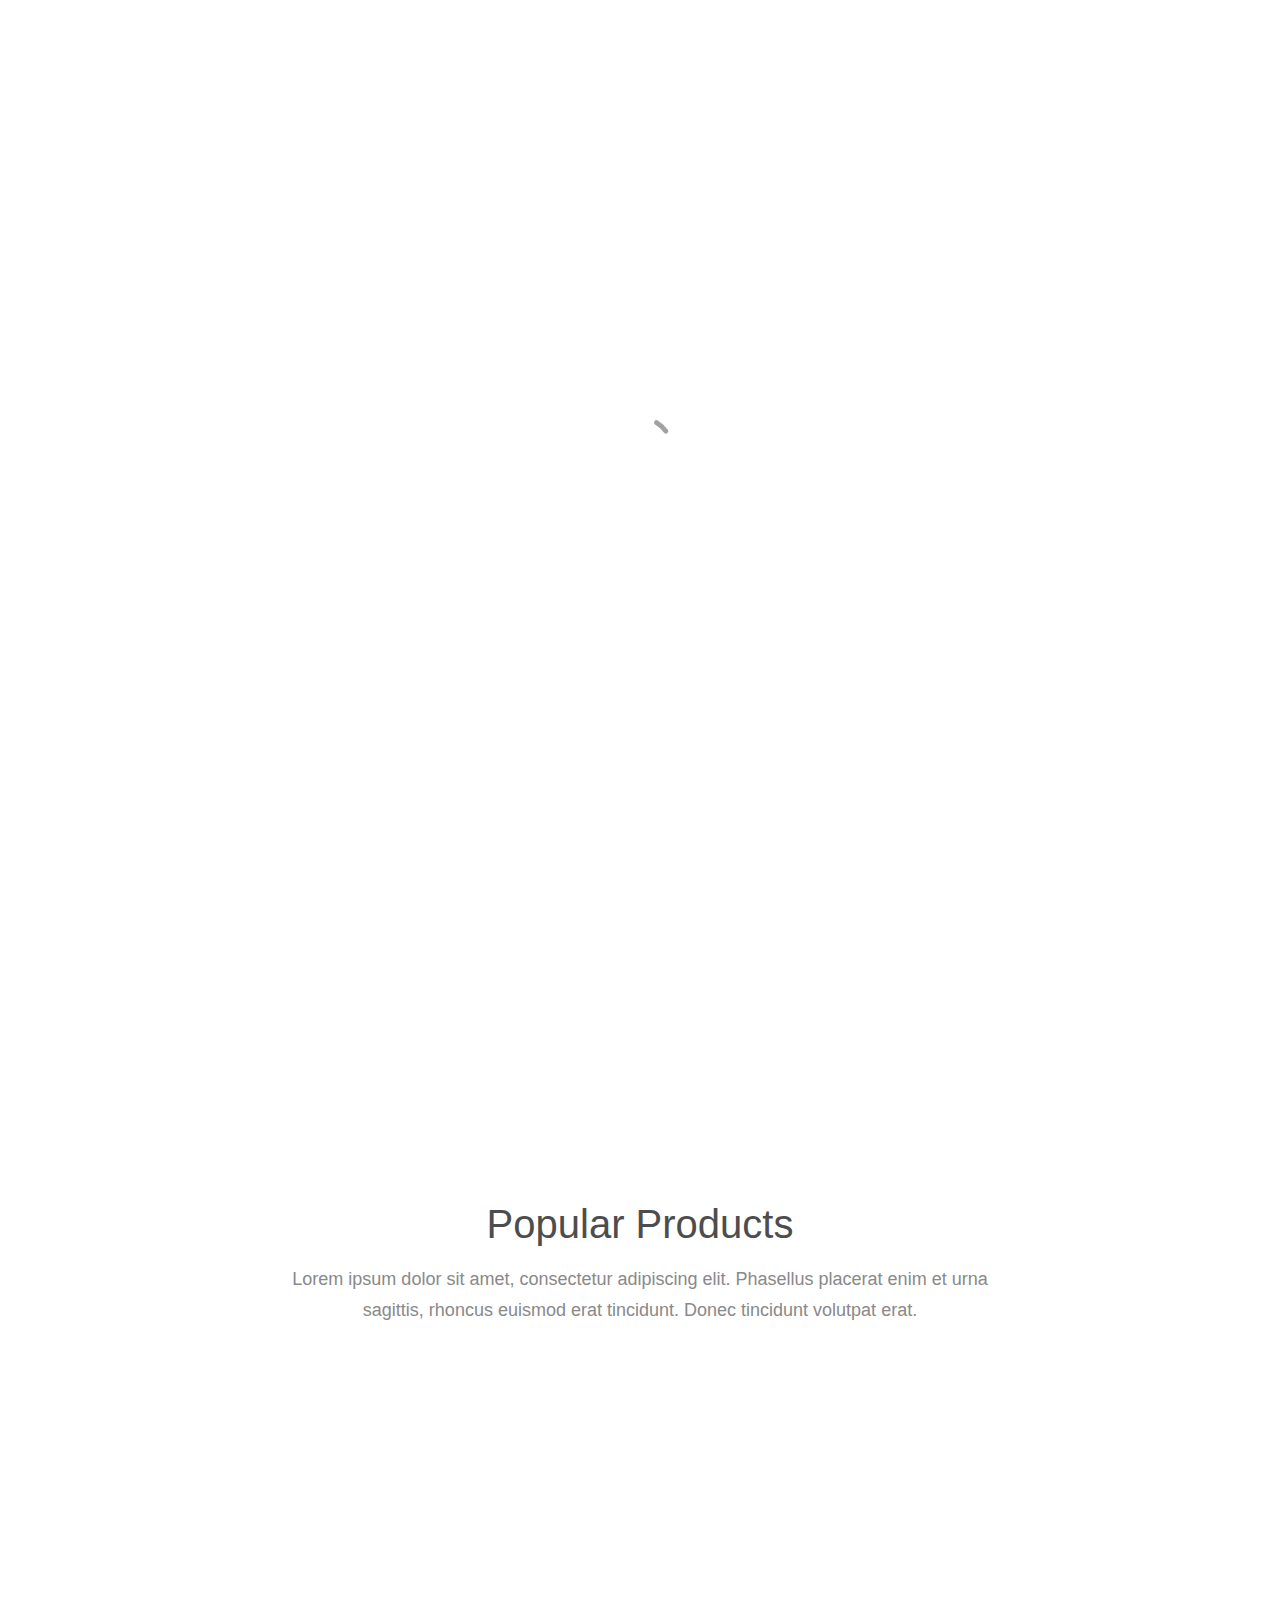
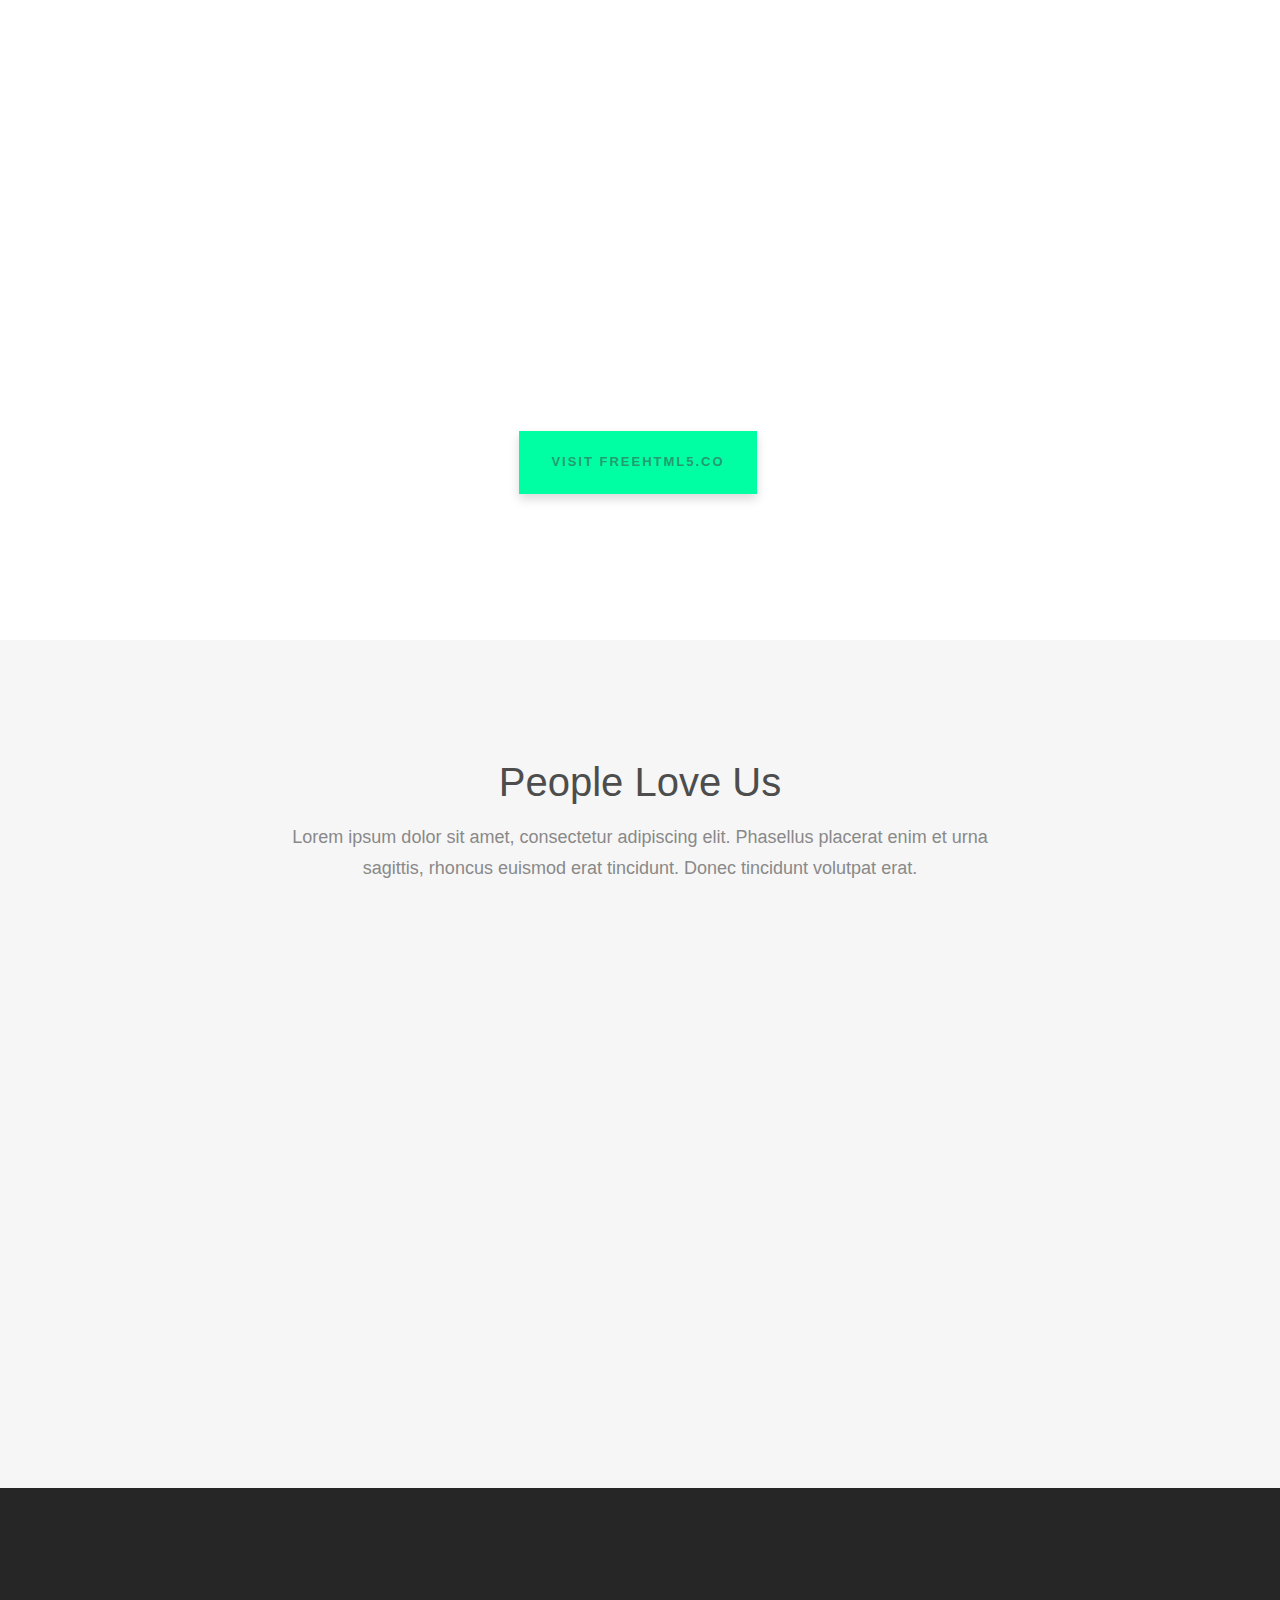
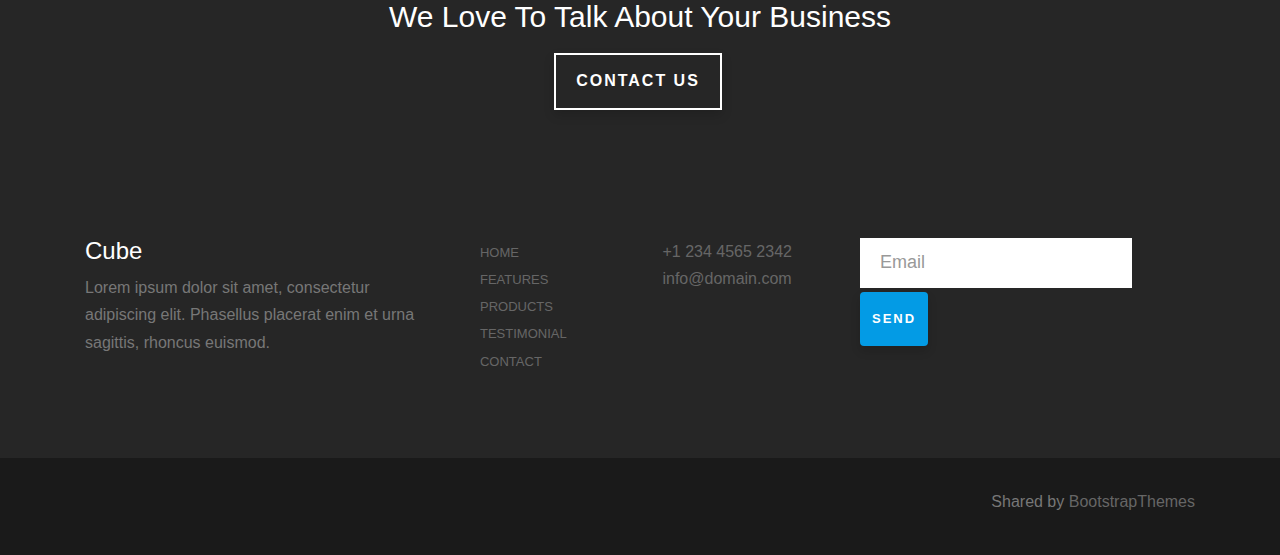
<file: about.html>
<!DOCTYPE HTML>
<!--
	Cube by FreeHTML5.co
	Twitter: http://twitter.com/gettemplateco
	URL: http://freehtml5.co
-->
<html>
	<head>
	<meta charset="utf-8">
	<meta http-equiv="X-UA-Compatible" content="IE=edge">
	<title>Cube &mdash; Free Website Template, Free HTML5 Template by FreeHTML5.co</title>
	<meta name="viewport" content="width=device-width, initial-scale=1">
	<meta name="description" content="Free HTML5 Website Template by FreeHTML5.co" />
	<meta name="keywords" content="free website templates, free html5, free template, free bootstrap, free website template, html5, css3, mobile first, responsive" />
	<meta name="author" content="FreeHTML5.co" />

  	<!-- Facebook and Twitter integration -->
	<meta property="og:title" content=""/>
	<meta property="og:image" content=""/>
	<meta property="og:url" content=""/>
	<meta property="og:site_name" content=""/>
	<meta property="og:description" content=""/>
	<meta name="twitter:title" content="" />
	<meta name="twitter:image" content="" />
	<meta name="twitter:url" content="" />
	<meta name="twitter:card" content="" />

	<link href="https://fonts.googleapis.com/css?family=Raleway:100,300,400,700" rel="stylesheet">
	
	<!-- Animate.css -->
	<link rel="stylesheet" href="css/animate.css">
	<!-- Icomoon Icon Fonts-->
	<link rel="stylesheet" href="css/icomoon.css">
	<!-- Themify Icons-->
	<link rel="stylesheet" href="css/themify-icons.css">
	<!-- Bootstrap  -->
	<link rel="stylesheet" href="css/bootstrap.css">

	<!-- Magnific Popup -->
	<link rel="stylesheet" href="css/magnific-popup.css">

	<!-- Owl Carousel  -->
	<link rel="stylesheet" href="css/owl.carousel.min.css">
	<link rel="stylesheet" href="css/owl.theme.default.min.css">

	<!-- Theme style  -->
	<link rel="stylesheet" href="css/style.css">

	<!-- Modernizr JS -->
	<script src="js/modernizr-2.6.2.min.js"></script>
	<!-- FOR IE9 below -->
	<!--[if lt IE 9]>
	<script src="js/respond.min.js"></script>
	<![endif]-->

	</head>
	<body>
		
	<div class="gtco-loader"></div>
	
	<div id="page">

		<nav class="gtco-nav" role="navigation">
			<div class="gtco-container">
				
				<div class="row">
					<div class="col-sm-2 col-xs-12">
						<div id="gtco-logo"><a href="index.html"><img src="images/logo.png" alt="Free HTML5 Website Template by FreeHTML5.co"></a></div>
					</div>
					<div class="col-xs-10 text-right menu-1">
						<ul>
							<li><a href="index.html">Home</a></li>
							<li class="active"><a href="about.html">About</a></li>
							<li class="has-dropdown">
								<a href="services.html">Services</a>
								<ul class="dropdown">
									<li><a href="#">Web Design</a></li>
									<li><a href="#">eCommerce</a></li>
									<li><a href="#">Branding</a></li>
									<li><a href="#">API</a></li>
								</ul>
							</li>
							<li class="has-dropdown">
								<a href="#">Dropdown</a>
								<ul class="dropdown">
									<li><a href="#">HTML5</a></li>
									<li><a href="#">CSS3</a></li>
									<li><a href="#">Sass</a></li>
									<li><a href="#">jQuery</a></li>
								</ul>
							</li>
							<li><a href="portfolio.html">Portfolio</a></li>
							<li><a href="contact.html">Contact</a></li>
						</ul>
					</div>
				</div>
				
			</div>
		</nav>

		<header id="gtco-header" class="gtco-cover gtco-cover-xs gtco-inner" role="banner">
			<div class="gtco-container">
				<div class="row">
					<div class="col-md-12 col-md-offset-0 text-left">
						<div class="display-t">
							<div class="display-tc">
								<div class="row">
									<div class="col-md-8 animate-box">
										<h1 class="no-margin">About Us</h1>
										<p>Lorem ipsum dolor sit amet, consectetur adipisicing elit. Officia facilis, accusamus iusto animi.</p>
									</div>
								</div>
							</div>
						</div>
					</div>
				</div>
			</div>
		</header>
		<!-- END #gtco-header -->

		

		<div class="gtco-services gtco-section">
			<div class="gtco-container">
				<div class="row">
					<div class="col-md-8 col-md-offset-2 gtco-heading text-center">
						<h2>Our Team</h2>
						<p>Lorem ipsum dolor sit amet, consectetur adipiscing elit. Phasellus placerat enim et urna sagittis, rhoncus euismod erat tincidunt. Donec tincidunt volutpat erat.</p>
					</div>
				</div>
				<div class="row">

					<div class="col-md-12">
						<div class="owl-carousel owl-carousel-carousel">
							<div class="item">
								<div class="gtco-staff">
									<img src="images/staff_1.jpg" alt="" class="img-responsive">
									<h2>Jane Simpson</h2>
									<p class="role">Founder</p>
									<p>Lorem ipsum dolor sit amet, consectetur adipiscing elit. Phasellus placerat enim et urna sagittis, rhoncus euismod erat tincidunt. Donec tincidunt volutpat erat.</p>
									<ul class="fh5co-social">
										<li><a href="#"><i class="icon-facebook"></i></a></li>
										<li><a href="#"><i class="icon-twitter"></i></a></li>
										<li><a href="#"><i class="icon-linkedin"></i></a></li>
									</ul>
								</div>
							</div>
							<div class="item">
								<div class="gtco-staff">
									<img src="images/staff_2.jpg" alt="" class="img-responsive">
									<h2>Richard Wilson</h2>
									<p class="role">Developer</p>
									<p>Lorem ipsum dolor sit amet, consectetur adipiscing elit. Phasellus placerat enim et urna sagittis, rhoncus euismod erat tincidunt. Donec tincidunt volutpat erat.</p>
									<ul class="fh5co-social">
										<li><a href="#"><i class="icon-facebook"></i></a></li>
										<li><a href="#"><i class="icon-twitter"></i></a></li>
										<li><a href="#"><i class="icon-linkedin"></i></a></li>
									</ul>
								</div>
							</div>
							<div class="item">
								<div class="gtco-staff">
									<img src="images/staff_3.jpg" alt="" class="img-responsive">
									<h2>Craig Davidson</h2>
									<p class="role">Designer</p>
									<p>Lorem ipsum dolor sit amet, consectetur adipiscing elit. Phasellus placerat enim et urna sagittis, rhoncus euismod erat tincidunt. Donec tincidunt volutpat erat.</p>
									<ul class="fh5co-social">
										<li><a href="#"><i class="icon-facebook"></i></a></li>
										<li><a href="#"><i class="icon-twitter"></i></a></li>
										<li><a href="#"><i class="icon-linkedin"></i></a></li>
									</ul>
								</div>
							</div>

							<div class="item">
								<div class="gtco-staff">
									<img src="images/staff_1.jpg" alt="" class="img-responsive">
									<h2>Jane Simpson</h2>
									<p class="role">Founder</p>
									<p>Lorem ipsum dolor sit amet, consectetur adipiscing elit. Phasellus placerat enim et urna sagittis, rhoncus euismod erat tincidunt. Donec tincidunt volutpat erat.</p>
									<ul class="fh5co-social">
										<li><a href="#"><i class="icon-facebook"></i></a></li>
										<li><a href="#"><i class="icon-twitter"></i></a></li>
										<li><a href="#"><i class="icon-linkedin"></i></a></li>
									</ul>
								</div>
							</div>
							<div class="item">
								<div class="gtco-staff">
									<img src="images/staff_2.jpg" alt="" class="img-responsive">
									<h2>Richard Wilson</h2>
									<p class="role">Developer</p>
									<p>Lorem ipsum dolor sit amet, consectetur adipiscing elit. Phasellus placerat enim et urna sagittis, rhoncus euismod erat tincidunt. Donec tincidunt volutpat erat.</p>
									<ul class="fh5co-social">
										<li><a href="#"><i class="icon-facebook"></i></a></li>
										<li><a href="#"><i class="icon-twitter"></i></a></li>
										<li><a href="#"><i class="icon-linkedin"></i></a></li>
									</ul>
								</div>
							</div>
							<div class="item">
								<div class="gtco-staff">
									<img src="images/staff_3.jpg" alt="" class="img-responsive">
									<h2>Craig Davidson</h2>
									<p class="role">Designer</p>
									<p>Lorem ipsum dolor sit amet, consectetur adipiscing elit. Phasellus placerat enim et urna sagittis, rhoncus euismod erat tincidunt. Donec tincidunt volutpat erat.</p>
									<ul class="fh5co-social">
										<li><a href="#"><i class="icon-facebook"></i></a></li>
										<li><a href="#"><i class="icon-twitter"></i></a></li>
										<li><a href="#"><i class="icon-linkedin"></i></a></li>
									</ul>
								</div>
							</div>

							<div class="item">
								<div class="gtco-staff">
									<img src="images/staff_1.jpg" alt="" class="img-responsive">
									<h2>Jane Simpson</h2>
									<p class="role">Founder</p>
									<p>Lorem ipsum dolor sit amet, consectetur adipiscing elit. Phasellus placerat enim et urna sagittis, rhoncus euismod erat tincidunt. Donec tincidunt volutpat erat.</p>
									<ul class="fh5co-social">
										<li><a href="#"><i class="icon-facebook"></i></a></li>
										<li><a href="#"><i class="icon-twitter"></i></a></li>
										<li><a href="#"><i class="icon-linkedin"></i></a></li>
									</ul>
								</div>
							</div>
							<div class="item">
								<div class="gtco-staff">
									<img src="images/staff_2.jpg" alt="" class="img-responsive">
									<h2>Richard Wilson</h2>
									<p class="role">Developer</p>
									<p>Lorem ipsum dolor sit amet, consectetur adipiscing elit. Phasellus placerat enim et urna sagittis, rhoncus euismod erat tincidunt. Donec tincidunt volutpat erat.</p>
									<ul class="fh5co-social">
										<li><a href="#"><i class="icon-facebook"></i></a></li>
										<li><a href="#"><i class="icon-twitter"></i></a></li>
										<li><a href="#"><i class="icon-linkedin"></i></a></li>
									</ul>
								</div>
							</div>
							<div class="item">
								<div class="gtco-staff">
									<img src="images/staff_3.jpg" alt="" class="img-responsive">
									<h2>Craig Davidson</h2>
									<p class="role">Designer</p>
									<p>Lorem ipsum dolor sit amet, consectetur adipiscing elit. Phasellus placerat enim et urna sagittis, rhoncus euismod erat tincidunt. Donec tincidunt volutpat erat.</p>
									<ul class="fh5co-social">
										<li><a href="#"><i class="icon-facebook"></i></a></li>
										<li><a href="#"><i class="icon-twitter"></i></a></li>
										<li><a href="#"><i class="icon-linkedin"></i></a></li>
									</ul>
								</div>
							</div>
						</div>
					</div>
					
				</div>
			</div>
		</div>
		<!-- END .gtco-services -->

		<div class="gtco-section gtco-products">
			<div class="gtco-container">
				<div class="row row-pb-sm">
					<div class="col-md-8 col-md-offset-2 gtco-heading text-center">
						<h2>Popular Products</h2>
						<p>Lorem ipsum dolor sit amet, consectetur adipiscing elit. Phasellus placerat enim et urna sagittis, rhoncus euismod erat tincidunt. Donec tincidunt volutpat erat.</p>
					</div>
				</div>
				<div class="row row-pb-md">
					<div class="col-md-4 col-sm-4">
						<a href="#" class="gtco-item two-row bg-img animate-box" style="background-image: url(images/img_1.jpg)">
							<div class="overlay">
								<i class="ti-arrow-top-right"></i>
								<div class="copy">
									<h3>Paper Hot Cup</h3>
									<p>Lorem ipsum dolor sit amet, consectetur adipiscing elit.</p>
								</div>
							</div>
							<img src="images/img_1.jpg" class="hidden" alt="Free HTML5 Website Template by FreeHTML5.co">
						</a>
						<a href="#" class="gtco-item two-row bg-img animate-box" style="background-image: url(images/img_2.jpg)">
							<div class="overlay">
								<i class="ti-arrow-top-right"></i>
								<div class="copy">
									<h3>Notepad Mockup</h3>
									<p>Lorem ipsum dolor sit amet, consectetur adipiscing elit.</p>
								</div>
							</div>
							<img src="images/img_2.jpg" class="hidden" alt="Free HTML5 Website Template by FreeHTML5.co">
						</a>
					</div>
					<div class="col-md-4 col-sm-4">
						<a href="#" class="gtco-item one-row bg-img animate-box" style="background-image: url(images/img_md_1.jpg)">
							<div class="overlay">
								<i class="ti-arrow-top-right"></i>
								<div class="copy">
									<h3>Paper Pouch</h3>
									<p>Lorem ipsum dolor sit amet, consectetur adipiscing elit.</p>
								</div>
							</div>
							<img src="images/img_md_1.jpg" class="hidden" alt="Free HTML5 Website Template by FreeHTML5.co">
						</a>
					</div>
					<div class="col-md-4 col-sm-4">
						<a href="#" class="gtco-item two-row bg-img animate-box" style="background-image: url(images/img_3.jpg)">
							<div class="overlay">
								<i class="ti-arrow-top-right"></i>
								<div class="copy">
									<h3>Fancy 3D</h3>
									<p>Lorem ipsum dolor sit amet, consectetur adipiscing elit.</p>
								</div>
							</div>
							<img src="images/img_3.jpg" class="hidden" alt="Free HTML5 Website Template by FreeHTML5.co">
						</a>
						<a href="#" class="gtco-item two-row bg-img animate-box" style="background-image: url(images/img_4.jpg)">
							<div class="overlay">
								<i class="ti-arrow-top-right"></i>
								<div class="copy">
									<h3>Hard Cover Book</h3>
									<p>Lorem ipsum dolor sit amet, consectetur adipiscing elit.</p>
								</div>
							</div>
							<img src="images/img_4.jpg" class="hidden" alt="Free HTML5 Website Template by FreeHTML5.co">
						</a>
					</div>
				</div>
				<div class="row">
					<div class="col-md-12 text-center">
					<p><a href="http://freehtml5.co" target="_blank" class="btn btn-special">Visit FreeHTML5.co</a></p>
					</div>
				</div>
			</div>
		</div>
		<!-- END .gtco-products -->

		<div class="gtco-section gtco-testimonial gtco-gray">
			<div class="gtco-container">

				<div class="row row-pb-sm">
					<div class="col-md-8 col-md-offset-2 gtco-heading text-center">
						<h2>People Love Us</h2>
						<p>Lorem ipsum dolor sit amet, consectetur adipiscing elit. Phasellus placerat enim et urna sagittis, rhoncus euismod erat tincidunt. Donec tincidunt volutpat erat.</p>
					</div>
				</div>

				<div class="row">
					<div class="col-md-6 col-sm-6 animate-box">
						<div class="gtco-testimony gtco-left">
							<div><img src="images/person_1.jpg" alt="Free Website template by FreeHTML5.co"></div>
							<blockquote>
								<p>&ldquo;Design must be functional and functionality must be translated into visual aesthetics, without any reliance on gimmicks that have to be explained.&rdquo; <cite class="author">&mdash; Ferdinand A. Porsche</cite></p>
							</blockquote>	
						</div>
					</div>

					<div class="col-md-6 col-sm-6 animate-box">
						<div class="gtco-testimony gtco-left">
							<div><img src="images/person_2.jpg" alt="Free Website template by FreeHTML5.co"></div>
							<blockquote>
								<p>&ldquo;Creativity is just connecting things. When you ask creative people how they did something, they feel a little guilty because they didn’t really do it, they just saw something. It seemed obvious to them after a while.&rdquo; <cite class="author">&mdash; Steve Jobs</cite></p>
							</blockquote>	
						</div>
					</div>

					
				</div>
				<div class="row">
					<div class="col-md-6 col-sm-6 animate-box">
						<div class="gtco-testimony gtco-left">
							<div><img src="images/person_3.jpg" alt="Free Website template by FreeHTML5.co"></div>
							<blockquote>
								<p>&ldquo;I think design would be better if designers were much more skeptical about its applications. If you believe in the potency of your craft, where you choose to dole it out is not something to take lightly.&rdquo; <cite class="author">&mdash; Frank Chimero</cite></p>
							</blockquote>	
						</div>
					</div>

					<div class="col-md-6 col-sm-6 animate-box">
						<div class="gtco-testimony gtco-left">
							<div><img src="images/person_1.jpg" alt="Free Website template by FreeHTML5.co"></div>
							<blockquote>
								<p>&ldquo;Design must be functional and functionality must be translated into visual aesthetics, without any reliance on gimmicks that have to be explained.&rdquo; <cite class="author">&mdash; Ferdinand A. Porsche</cite></p>
							</blockquote>	
						</div>
					</div>
				</div>
			</div>
		</div>
		

		<footer id="gtco-footer" class="gtco-section" role="contentinfo">
			<div class="gtco-container">
				<div class="row row-pb-md">
					<div class="col-md-8 col-md-offset-2 gtco-cta text-center">
						<h3>We Love To Talk About Your Business</h3>
						<p><a href="#" class="btn btn-white btn-outline">Contact Us</a></p>
					</div>
				</div>
				<div class="row row-pb-md">
					<div class="col-md-4 gtco-widget gtco-footer-paragraph">
						<h3>Cube</h3>
						<p>Lorem ipsum dolor sit amet, consectetur adipiscing elit. Phasellus placerat enim et urna sagittis, rhoncus euismod.</p>
					</div>
					<div class="col-md-4 gtco-footer-link">
						<div class="row">
							<div class="col-md-6">
								<ul class="gtco-list-link">
									<li><a href="#">Home</a></li>
									<li><a href="#">Features</a></li>
									<li><a href="#">Products</a></li>
									<li><a href="#">Testimonial</a></li>
									<li><a href="#">Contact</a></li>
								</ul>
							</div>
							<div class="col-md-6">
								<p>
									<a href="tel://1234567890">+1 234 4565 2342</a> <br>
									<a href="#">info@domain.com</a>
								</p>
							</div>
						</div>
					</div>
					<div class="col-md-4 gtco-footer-subscribe">
						<form class="form-inline">
						  <div class="form-group">
						    <label class="sr-only" for="exampleInputEmail3">Email address</label>
						    <input type="email" class="form-control" id="" placeholder="Email">
						  </div>
						  <button type="submit" class="btn btn-primary">Send</button>
						</form>
					</div>
				</div>
			</div>
			<div class="gtco-copyright">
				<div class="gtco-container">
					<div class="row">
						<div class="col-md-6 text-left">
							
						</div>
						<div class="col-md-6 text-right">
							Shared by <i class="fa fa-love"></i><a href="https://bootstrapthemes.co">BootstrapThemes</a>

						</div>
					</div>
				</div>
			</div>
		</footer>

	</div>

	<div class="gototop js-top">
		<a href="#" class="js-gotop"><i class="icon-arrow-up"></i></a>
	</div>
	
	<!-- jQuery -->
	<script src="js/jquery.min.js"></script>
	<!-- jQuery Easing -->
	<script src="js/jquery.easing.1.3.js"></script>
	<!-- Bootstrap -->
	<script src="js/bootstrap.min.js"></script>
	<!-- Waypoints -->
	<script src="js/jquery.waypoints.min.js"></script>
	<!-- countTo -->
	<script src="js/jquery.countTo.js"></script>
	<!-- Carousel -->
	<script src="js/owl.carousel.min.js"></script>
	<!-- Magnific Popup -->
	<script src="js/jquery.magnific-popup.min.js"></script>
	<script src="js/magnific-popup-options.js"></script>
	
	<!-- Main -->
	<script src="js/main.js"></script>

	</body>
</html>
</file>
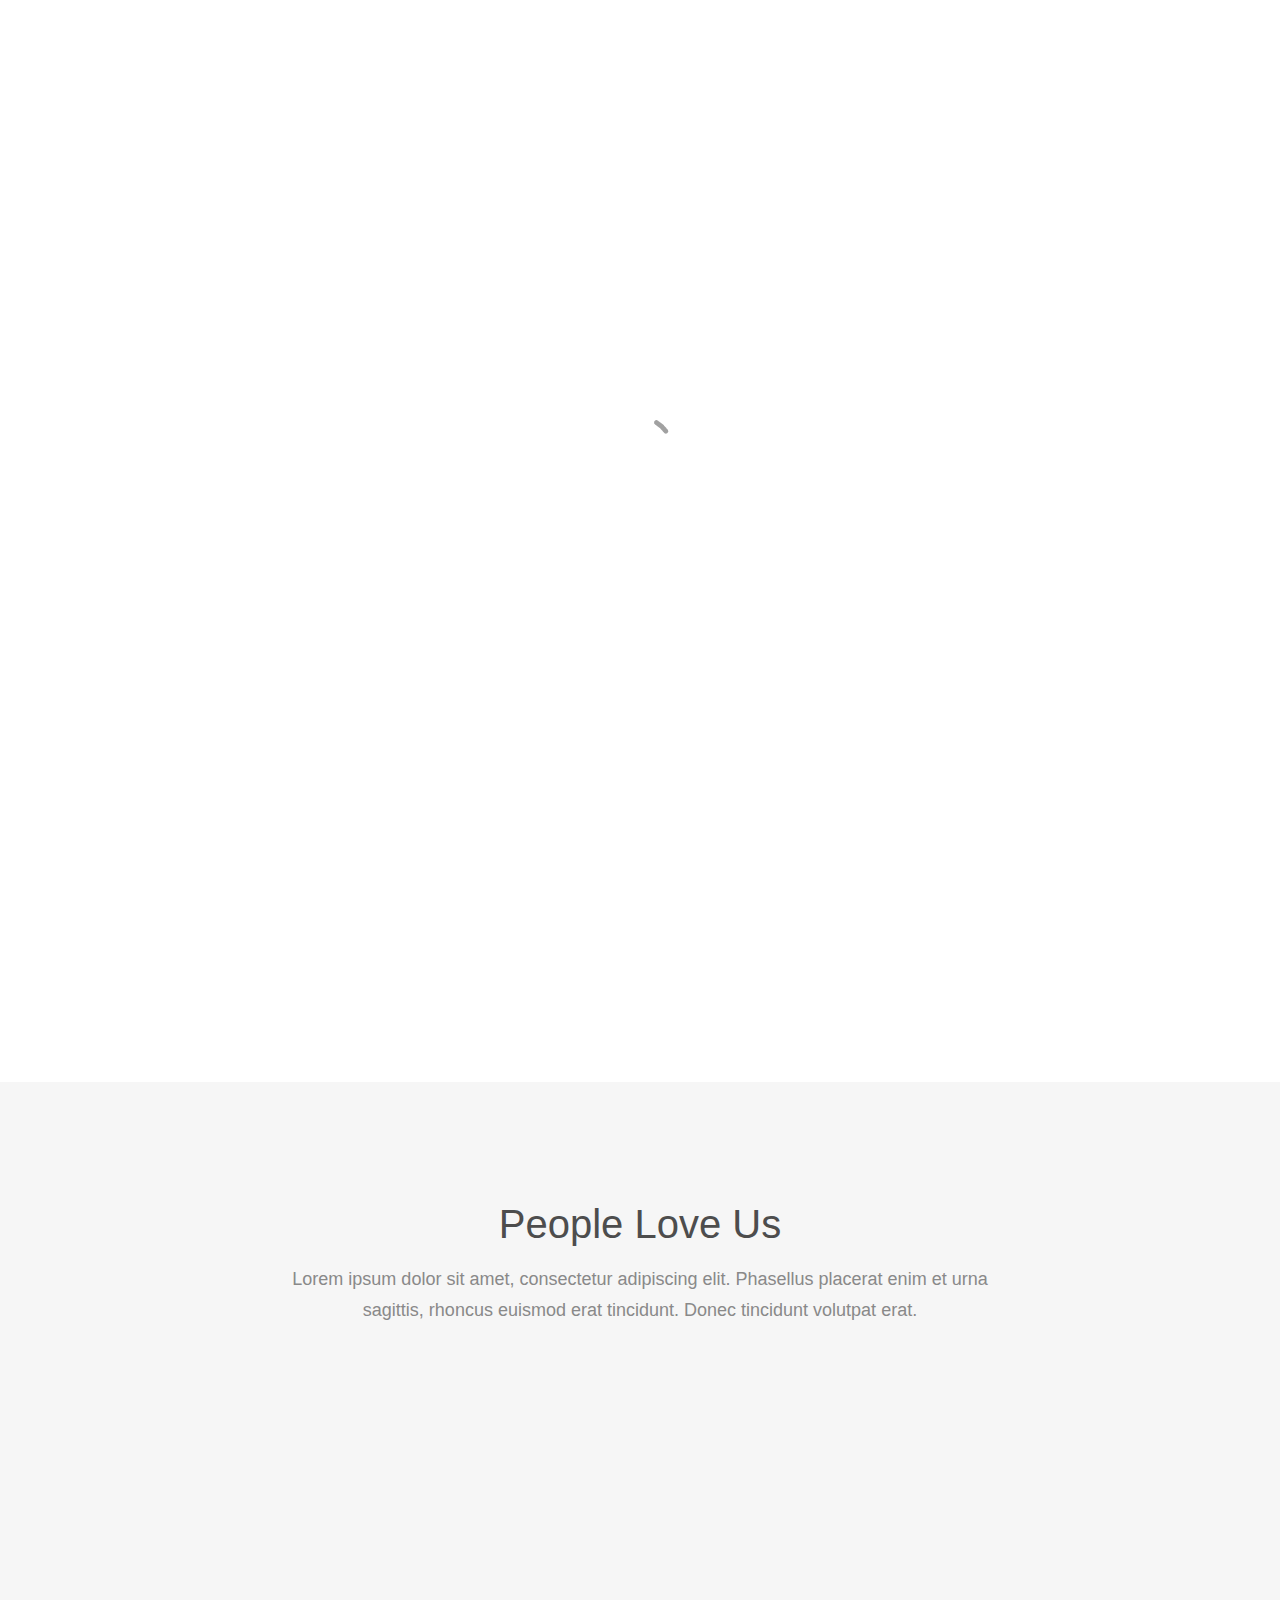
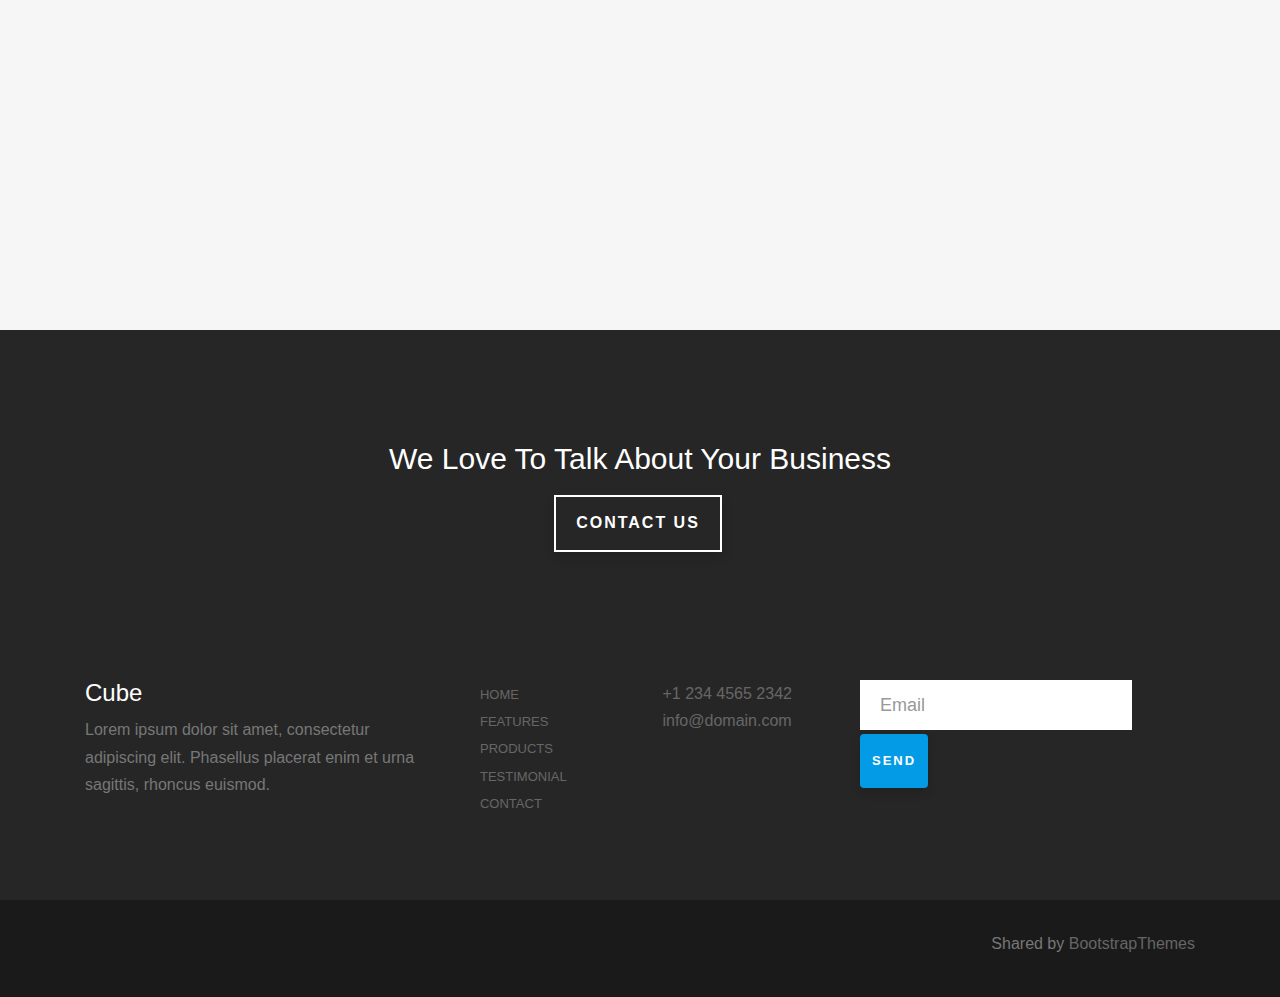
<file: portfolio.html>
<!DOCTYPE HTML>
<!--
	Cube by FreeHTML5.co
	Twitter: http://twitter.com/gettemplateco
	URL: http://freehtml5.co
-->
<html>
	<head>
	<meta charset="utf-8">
	<meta http-equiv="X-UA-Compatible" content="IE=edge">
	<title>Cube &mdash; Free Website Template, Free HTML5 Template by FreeHTML5.co</title>
	<meta name="viewport" content="width=device-width, initial-scale=1">
	<meta name="description" content="Free HTML5 Website Template by FreeHTML5.co" />
	<meta name="keywords" content="free website templates, free html5, free template, free bootstrap, free website template, html5, css3, mobile first, responsive" />
	<meta name="author" content="FreeHTML5.co" />

  	<!-- Facebook and Twitter integration -->
	<meta property="og:title" content=""/>
	<meta property="og:image" content=""/>
	<meta property="og:url" content=""/>
	<meta property="og:site_name" content=""/>
	<meta property="og:description" content=""/>
	<meta name="twitter:title" content="" />
	<meta name="twitter:image" content="" />
	<meta name="twitter:url" content="" />
	<meta name="twitter:card" content="" />

	<link href="https://fonts.googleapis.com/css?family=Raleway:100,300,400,700" rel="stylesheet">
	
	<!-- Animate.css -->
	<link rel="stylesheet" href="css/animate.css">
	<!-- Icomoon Icon Fonts-->
	<link rel="stylesheet" href="css/icomoon.css">
	<!-- Themify Icons-->
	<link rel="stylesheet" href="css/themify-icons.css">
	<!-- Bootstrap  -->
	<link rel="stylesheet" href="css/bootstrap.css">

	<!-- Magnific Popup -->
	<link rel="stylesheet" href="css/magnific-popup.css">

	<!-- Owl Carousel  -->
	<link rel="stylesheet" href="css/owl.carousel.min.css">
	<link rel="stylesheet" href="css/owl.theme.default.min.css">

	<!-- Theme style  -->
	<link rel="stylesheet" href="css/style.css">

	<!-- Modernizr JS -->
	<script src="js/modernizr-2.6.2.min.js"></script>
	<!-- FOR IE9 below -->
	<!--[if lt IE 9]>
	<script src="js/respond.min.js"></script>
	<![endif]-->

	</head>
	<body>
		
	<div class="gtco-loader"></div>
	
	<div id="page">

		<nav class="gtco-nav" role="navigation">
			<div class="gtco-container">
				
				<div class="row">
					<div class="col-sm-2 col-xs-12">
						<div id="gtco-logo"><a href="index.html"><img src="images/logo.png" alt="Free HTML5 Website Template by FreeHTML5.co"></a></div>
					</div>
					<div class="col-xs-10 text-right menu-1">
						<ul>
							<li><a href="index.html">Home</a></li>
							<li><a href="about.html">About</a></li>
							<li class="has-dropdown">
								<a href="services.html">Services</a>
								<ul class="dropdown">
									<li><a href="#">Web Design</a></li>
									<li><a href="#">eCommerce</a></li>
									<li><a href="#">Branding</a></li>
									<li><a href="#">API</a></li>
								</ul>
							</li>
							<li class="has-dropdown">
								<a href="#">Dropdown</a>
								<ul class="dropdown">
									<li><a href="#">HTML5</a></li>
									<li><a href="#">CSS3</a></li>
									<li><a href="#">Sass</a></li>
									<li><a href="#">jQuery</a></li>
								</ul>
							</li>
							<li class="active"><a href="portfolio.html">Portfolio</a></li>
							<li><a href="contact.html">Contact</a></li>
						</ul>
					</div>
				</div>
				
			</div>
		</nav>

		<header id="gtco-header" class="gtco-cover gtco-cover-xs gtco-inner" role="banner">
			<div class="gtco-container">
				<div class="row">
					<div class="col-md-12 col-md-offset-0 text-left">
						<div class="display-t">
							<div class="display-tc">
								<div class="row">
									<div class="col-md-8 animate-box">
										<h1 class="no-margin">Portfolio</h1>
										<p>Lorem ipsum dolor sit amet, consectetur adipisicing elit. Officia facilis, accusamus iusto animi.</p>
									</div>
								</div>
							</div>
						</div>
					</div>
				</div>
			</div>
		</header>
		<!-- END #gtco-header -->

		

		<div class="gtco-section">
			<div class="gtco-container">
				<div class="row">
					<div class="col-md-8 col-md-offset-2 gtco-heading text-center">
						<h2>Check Our Works</h2>
						<p>Lorem ipsum dolor sit amet, consectetur adipiscing elit. Phasellus placerat enim et urna sagittis, rhoncus euismod erat tincidunt. Donec tincidunt volutpat erat.</p>
					</div>
				</div>
				<div class="row">

					<div class="col-md-12">
						<div class="owl-carousel owl-carousel-carousel">
							<div class="item">
								<div class="gtco-item">
									<a href="#"><img src="images/img_1.jpg" alt="" class="img-responsive"></a>
									<h2><a href="#">Paper Cup</h2></a>
									<p class="role">Web Design &amp; Mobile</p>
								</div>
							</div>
							<div class="item">
								<div class="gtco-item">
									<a href="#"><img src="images/img_2.jpg" alt="" class="img-responsive"></a>
									<h2><a href="#">Notepad Mockup</h2></a>
									<p class="role">Web Design</p>
								</div>
							</div>
							<div class="item">
								<div class="gtco-item">
									<a href="#"><img src="images/img_3.jpg" alt="" class="img-responsive"></a>
									<h2><a href="#">Fancy 3D text</h2></a>
									<p class="role">UI/UX</p>
								</div>
							</div>

							<div class="item">
								<div class="gtco-item">
									<a href="#"><img src="images/img_1.jpg" alt="" class="img-responsive"></a>
									<h2><a href="#">Paper Cup</h2></a>
									<p class="role">Mobile App</p>
								</div>
							</div>
							<div class="item">
								<div class="gtco-item">
									<a href="#"><img src="images/img_2.jpg" alt="" class="img-responsive"></a>
									<h2><a href="#">Notepad Mockup</h2></a>
									<p class="role">Branding</p>
								</div>
							</div>
							<div class="item">
								<div class="gtco-item">
									<a href="#"><img src="images/img_3.jpg" alt="" class="img-responsive"></a>
									<h2><a href="#">Fancy 3D text</h2></a>
									<p class="role">UI/UX</p>
								</div>
							</div>

							<div class="item">
								<div class="gtco-item">
									<a href="#"><img src="images/img_1.jpg" alt="" class="img-responsive"></a>
									<h2><a href="#">Paper Cup</h2></a>
									<p class="role">Web Design</p>
								</div>
							</div>
							<div class="item">
								<div class="gtco-item">
									<a href="#"><img src="images/img_2.jpg" alt="" class="img-responsive"></a>
									<h2><a href="#">Notepad Mockup</h2></a>
									<p class="role">Branding &amp; UI</p>
								</div>
							</div>
							<div class="item">
								<div class="gtco-item">
									<a href="#"><img src="images/img_3.jpg" alt="" class="img-responsive"></a>
									<h2><a href="#">Fancy 3D text</h2></a>
									<p class="role">Illustrator</p>
								</div>
							</div>
						</div>
					</div>
					
				</div>
			</div>
		</div>
		<!-- END .gtco-services -->

		

		<div class="gtco-section gtco-testimonial gtco-gray">
			<div class="gtco-container">

				<div class="row row-pb-sm">
					<div class="col-md-8 col-md-offset-2 gtco-heading text-center">
						<h2>People Love Us</h2>
						<p>Lorem ipsum dolor sit amet, consectetur adipiscing elit. Phasellus placerat enim et urna sagittis, rhoncus euismod erat tincidunt. Donec tincidunt volutpat erat.</p>
					</div>
				</div>

				<div class="row">
					<div class="col-md-6 col-sm-6 animate-box">
						<div class="gtco-testimony gtco-left">
							<div><img src="images/person_1.jpg" alt="Free Website template by FreeHTML5.co"></div>
							<blockquote>
								<p>&ldquo;Design must be functional and functionality must be translated into visual aesthetics, without any reliance on gimmicks that have to be explained.&rdquo; <cite class="author">&mdash; Ferdinand A. Porsche</cite></p>
							</blockquote>	
						</div>
					</div>

					<div class="col-md-6 col-sm-6 animate-box">
						<div class="gtco-testimony gtco-left">
							<div><img src="images/person_2.jpg" alt="Free Website template by FreeHTML5.co"></div>
							<blockquote>
								<p>&ldquo;Creativity is just connecting things. When you ask creative people how they did something, they feel a little guilty because they didn’t really do it, they just saw something. It seemed obvious to them after a while.&rdquo; <cite class="author">&mdash; Steve Jobs</cite></p>
							</blockquote>	
						</div>
					</div>

					
				</div>
				<div class="row">
					<div class="col-md-6 col-sm-6 animate-box">
						<div class="gtco-testimony gtco-left">
							<div><img src="images/person_3.jpg" alt="Free Website template by FreeHTML5.co"></div>
							<blockquote>
								<p>&ldquo;I think design would be better if designers were much more skeptical about its applications. If you believe in the potency of your craft, where you choose to dole it out is not something to take lightly.&rdquo; <cite class="author">&mdash; Frank Chimero</cite></p>
							</blockquote>	
						</div>
					</div>

					<div class="col-md-6 col-sm-6 animate-box">
						<div class="gtco-testimony gtco-left">
							<div><img src="images/person_1.jpg" alt="Free Website template by FreeHTML5.co"></div>
							<blockquote>
								<p>&ldquo;Design must be functional and functionality must be translated into visual aesthetics, without any reliance on gimmicks that have to be explained.&rdquo; <cite class="author">&mdash; Ferdinand A. Porsche</cite></p>
							</blockquote>	
						</div>
					</div>
				</div>
			</div>
		</div>
		

		<footer id="gtco-footer" class="gtco-section" role="contentinfo">
			<div class="gtco-container">
				<div class="row row-pb-md">
					<div class="col-md-8 col-md-offset-2 gtco-cta text-center">
						<h3>We Love To Talk About Your Business</h3>
						<p><a href="#" class="btn btn-white btn-outline">Contact Us</a></p>
					</div>
				</div>
				<div class="row row-pb-md">
					<div class="col-md-4 gtco-widget gtco-footer-paragraph">
						<h3>Cube</h3>
						<p>Lorem ipsum dolor sit amet, consectetur adipiscing elit. Phasellus placerat enim et urna sagittis, rhoncus euismod.</p>
					</div>
					<div class="col-md-4 gtco-footer-link">
						<div class="row">
							<div class="col-md-6">
								<ul class="gtco-list-link">
									<li><a href="#">Home</a></li>
									<li><a href="#">Features</a></li>
									<li><a href="#">Products</a></li>
									<li><a href="#">Testimonial</a></li>
									<li><a href="#">Contact</a></li>
								</ul>
							</div>
							<div class="col-md-6">
								<p>
									<a href="tel://1234567890">+1 234 4565 2342</a> <br>
									<a href="#">info@domain.com</a>
								</p>
							</div>
						</div>
					</div>
					<div class="col-md-4 gtco-footer-subscribe">
						<form class="form-inline">
						  <div class="form-group">
						    <label class="sr-only" for="exampleInputEmail3">Email address</label>
						    <input type="email" class="form-control" id="" placeholder="Email">
						  </div>
						  <button type="submit" class="btn btn-primary">Send</button>
						</form>
					</div>
				</div>
			</div>
			<div class="gtco-copyright">
				<div class="gtco-container">
					<div class="row">
						<div class="col-md-6 text-left">
						
						</div>
						<div class="col-md-6 text-right">
							Shared by <i class="fa fa-love"></i><a href="https://bootstrapthemes.co">BootstrapThemes</a>

						</div>
					</div>
				</div>
			</div>
		</footer>

	</div>

	<div class="gototop js-top">
		<a href="#" class="js-gotop"><i class="icon-arrow-up"></i></a>
	</div>
	
	<!-- jQuery -->
	<script src="js/jquery.min.js"></script>
	<!-- jQuery Easing -->
	<script src="js/jquery.easing.1.3.js"></script>
	<!-- Bootstrap -->
	<script src="js/bootstrap.min.js"></script>
	<!-- Waypoints -->
	<script src="js/jquery.waypoints.min.js"></script>
	<!-- Carousel -->
	<script src="js/owl.carousel.min.js"></script>
	<!-- Magnific Popup -->
	<script src="js/jquery.magnific-popup.min.js"></script>
	<script src="js/magnific-popup-options.js"></script>
	<!-- Main -->
	<script src="js/main.js"></script>

	</body>
</html>
</file>
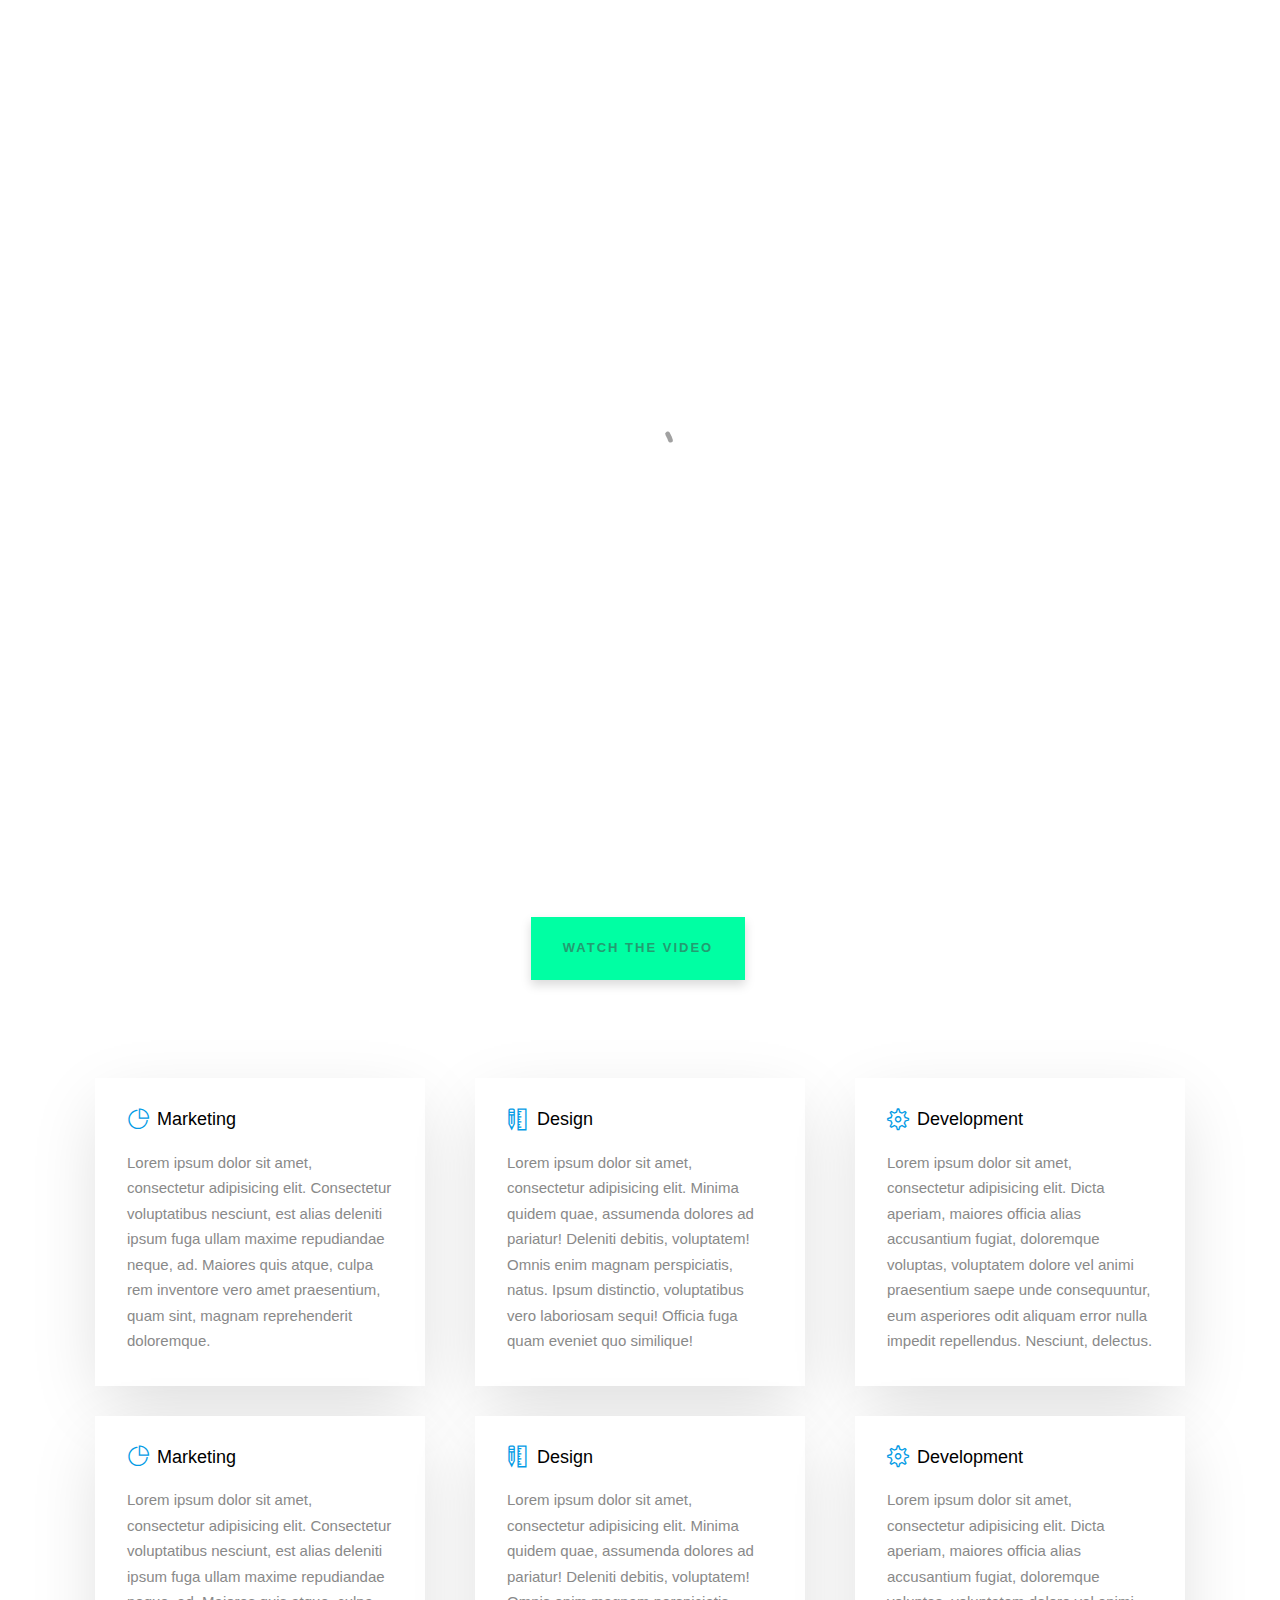
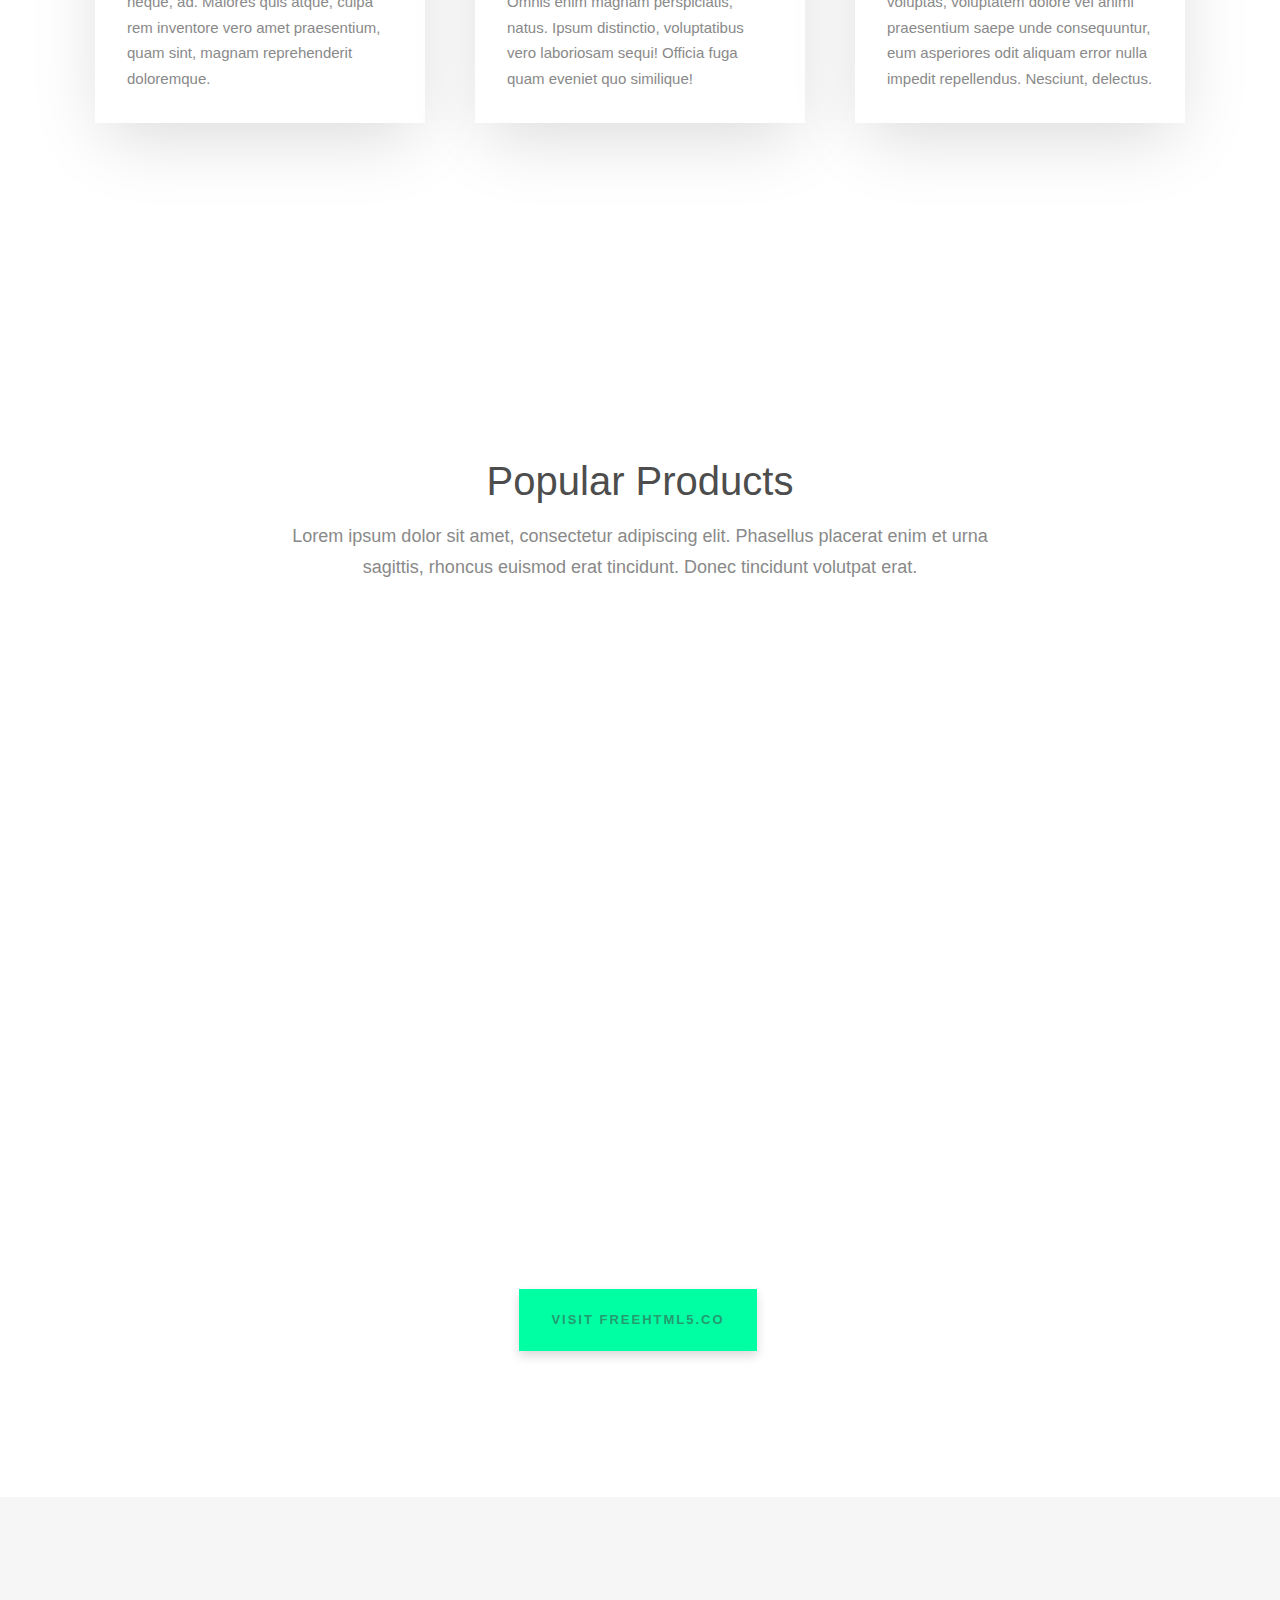
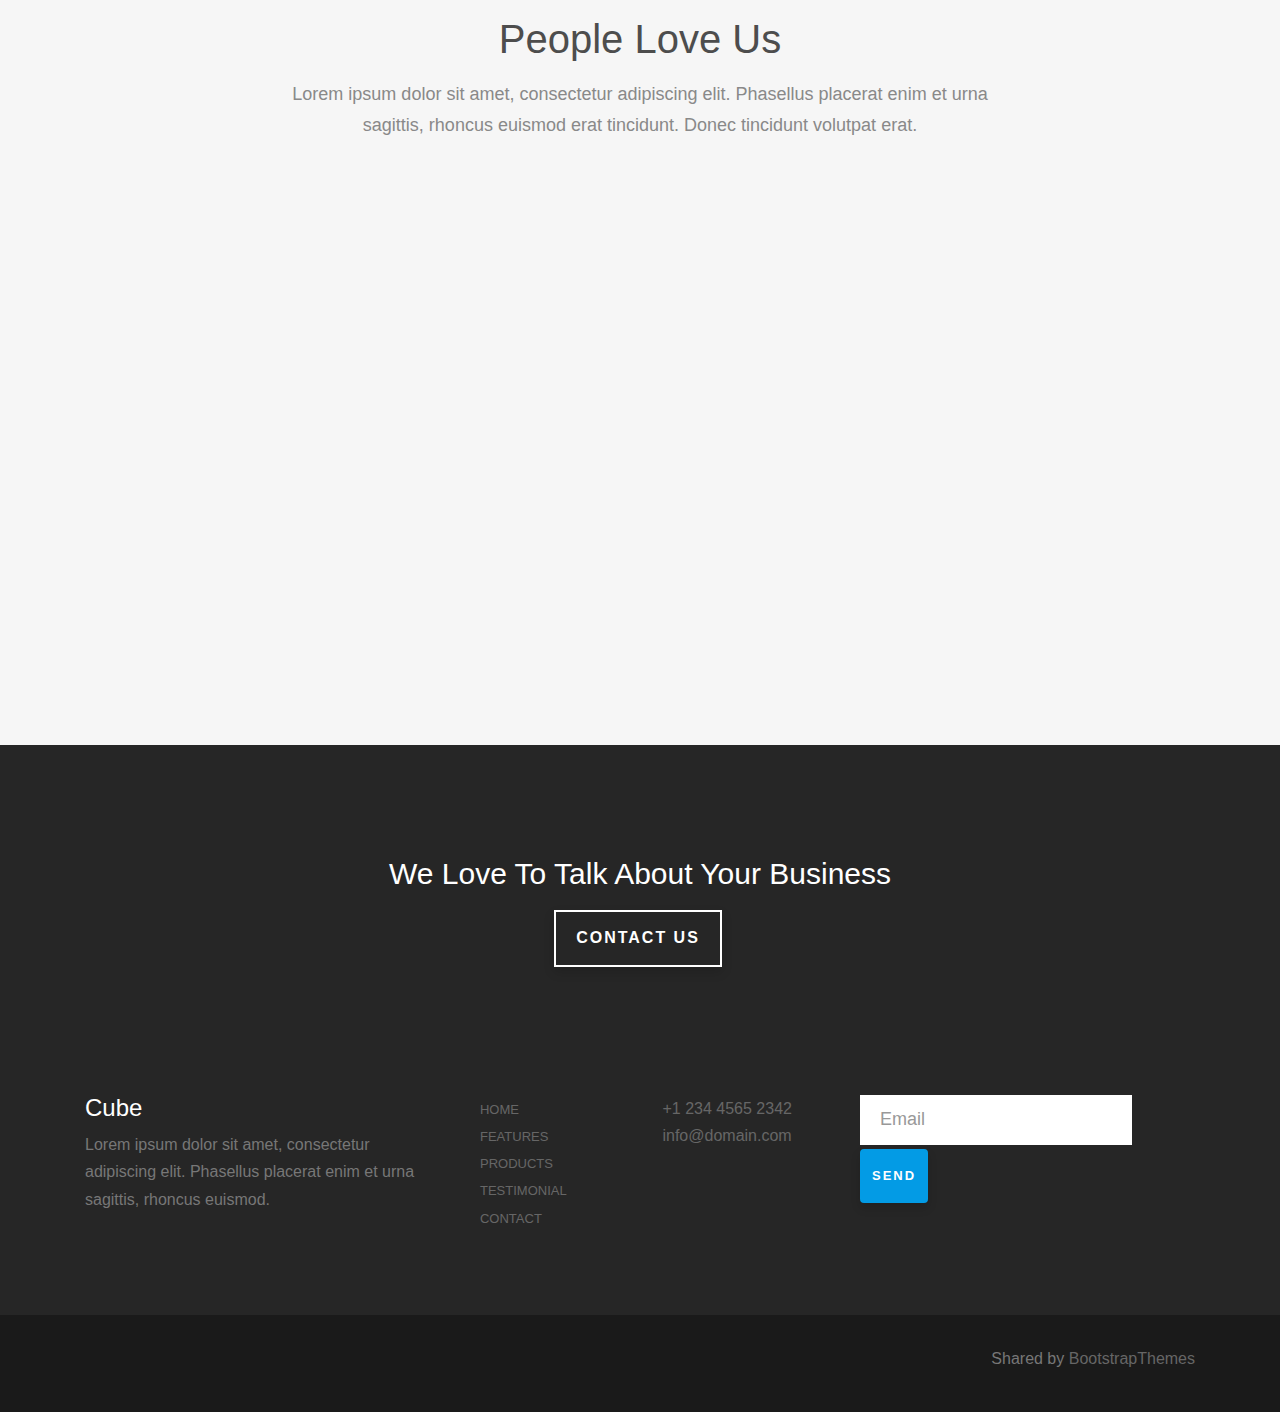
<file: services.html>
<!DOCTYPE HTML>
<!--
	Cube by FreeHTML5.co
	Twitter: http://twitter.com/gettemplateco
	URL: http://freehtml5.co
-->
<html>
	<head>
	<meta charset="utf-8">
	<meta http-equiv="X-UA-Compatible" content="IE=edge">
	<title>Cube &mdash; Free Website Template, Free HTML5 Template by FreeHTML5.co</title>
	<meta name="viewport" content="width=device-width, initial-scale=1">
	<meta name="description" content="Free HTML5 Website Template by FreeHTML5.co" />
	<meta name="keywords" content="free website templates, free html5, free template, free bootstrap, free website template, html5, css3, mobile first, responsive" />
	<meta name="author" content="FreeHTML5.co" />

  	<!-- Facebook and Twitter integration -->
	<meta property="og:title" content=""/>
	<meta property="og:image" content=""/>
	<meta property="og:url" content=""/>
	<meta property="og:site_name" content=""/>
	<meta property="og:description" content=""/>
	<meta name="twitter:title" content="" />
	<meta name="twitter:image" content="" />
	<meta name="twitter:url" content="" />
	<meta name="twitter:card" content="" />

	<link href="https://fonts.googleapis.com/css?family=Raleway:100,300,400,700" rel="stylesheet">
	
	<!-- Animate.css -->
	<link rel="stylesheet" href="css/animate.css">
	<!-- Icomoon Icon Fonts-->
	<link rel="stylesheet" href="css/icomoon.css">
	<!-- Themify Icons-->
	<link rel="stylesheet" href="css/themify-icons.css">
	<!-- Bootstrap  -->
	<link rel="stylesheet" href="css/bootstrap.css">

	<!-- Magnific Popup -->
	<link rel="stylesheet" href="css/magnific-popup.css">

	<!-- Owl Carousel  -->
	<link rel="stylesheet" href="css/owl.carousel.min.css">
	<link rel="stylesheet" href="css/owl.theme.default.min.css">

	<!-- Theme style  -->
	<link rel="stylesheet" href="css/style.css">

	<!-- Modernizr JS -->
	<script src="js/modernizr-2.6.2.min.js"></script>
	<!-- FOR IE9 below -->
	<!--[if lt IE 9]>
	<script src="js/respond.min.js"></script>
	<![endif]-->

	</head>
	<body>
		
	<div class="gtco-loader"></div>
	
	<div id="page">

		<nav class="gtco-nav" role="navigation">
			<div class="gtco-container">
				
				<div class="row">
					<div class="col-sm-2 col-xs-12">
						<div id="gtco-logo"><a href="index.html"><img src="images/logo.png" alt="Free HTML5 Website Template by FreeHTML5.co"></a></div>
					</div>
					<div class="col-xs-10 text-right menu-1">
						<ul>
							<li><a href="index.html">Home</a></li>
							<li><a href="about.html">About</a></li>
							<li class="has-dropdown active">
								<a href="services.html">Services</a>
								<ul class="dropdown">
									<li><a href="#">Web Design</a></li>
									<li><a href="#">eCommerce</a></li>
									<li><a href="#">Branding</a></li>
									<li><a href="#">API</a></li>
								</ul>
							</li>
							<li class="has-dropdown">
								<a href="#">Dropdown</a>
								<ul class="dropdown">
									<li><a href="#">HTML5</a></li>
									<li><a href="#">CSS3</a></li>
									<li><a href="#">Sass</a></li>
									<li><a href="#">jQuery</a></li>
								</ul>
							</li>
							<li><a href="portfolio.html">Portfolio</a></li>
							<li><a href="contact.html">Contact</a></li>
						</ul>
					</div>
				</div>
				
			</div>
		</nav>

		<header id="gtco-header" class="gtco-cover gtco-cover-xs gtco-inner" role="banner">
			<div class="gtco-container">
				<div class="row">
					<div class="col-md-12 col-md-offset-0 text-left">
						<div class="display-t">
							<div class="display-tc">
								<div class="row">
									<div class="col-md-8 animate-box">
										<h1 class="no-margin">Our Services</h1>
										<p>Lorem ipsum dolor sit amet, consectetur adipisicing elit. Officia facilis, accusamus iusto animi.</p>
									</div>
								</div>
							</div>
						</div>
					</div>
				</div>
			</div>
		</header>
		<!-- END #gtco-header -->

		<div class="gtco-services gtco-section">
			<div class="gtco-container">
				<div class="row row-pb-sm">
					<div class="col-md-8 col-md-offset-2 gtco-heading text-center">
						<h2>Make your life simpler.</h2>
						<p>Lorem ipsum dolor sit amet, consectetur adipiscing elit. Phasellus placerat enim et urna sagittis, rhoncus euismod erat tincidunt. Donec tincidunt volutpat erat.</p>
						<p><a href="#" class="btn btn-special">Watch The Video</a></p>
					</div>
				</div>
				<div class="row row-pb-md">

					<div class="col-md-4 col-sm-4 service-wrap">
						<div class="service">
							<h3><i class="ti-pie-chart"></i> Marketing</h3>
							<p>Lorem ipsum dolor sit amet, consectetur adipisicing elit. Consectetur voluptatibus nesciunt, est alias deleniti ipsum fuga ullam maxime repudiandae neque, ad. Maiores quis atque, culpa rem inventore vero amet praesentium, quam sint, magnam reprehenderit doloremque.</p>
						</div>
					</div>
					<div class="col-md-4 col-sm-4 service-wrap">
						<div class="service">
							<h3><i class="ti-ruler-pencil"></i> Design</h3>
							<p>Lorem ipsum dolor sit amet, consectetur adipisicing elit. Minima quidem quae, assumenda dolores ad pariatur! Deleniti debitis, voluptatem! Omnis enim magnam perspiciatis, natus. Ipsum distinctio, voluptatibus vero laboriosam sequi! Officia fuga quam eveniet quo similique!</p>
						</div>
					</div>
					<div class="col-md-4 col-sm-4 service-wrap">
						<div class="service">
							<h3><i class="ti-settings"></i> Development</h3>
							<p>Lorem ipsum dolor sit amet, consectetur adipisicing elit. Dicta aperiam, maiores officia alias accusantium fugiat, doloremque voluptas, voluptatem dolore vel animi praesentium saepe unde consequuntur, eum asperiores odit aliquam error nulla impedit repellendus. Nesciunt, delectus.</p>
						</div>
					</div>

					<div class="clearfix visible-md-block visible-sm-block"></div>

					<div class="col-md-4 col-sm-4 service-wrap">
						<div class="service">
							<h3><i class="ti-pie-chart"></i> Marketing</h3>
							<p>Lorem ipsum dolor sit amet, consectetur adipisicing elit. Consectetur voluptatibus nesciunt, est alias deleniti ipsum fuga ullam maxime repudiandae neque, ad. Maiores quis atque, culpa rem inventore vero amet praesentium, quam sint, magnam reprehenderit doloremque.</p>
						</div>
					</div>
					<div class="col-md-4 col-sm-4 service-wrap">
						<div class="service">
							<h3><i class="ti-ruler-pencil"></i> Design</h3>
							<p>Lorem ipsum dolor sit amet, consectetur adipisicing elit. Minima quidem quae, assumenda dolores ad pariatur! Deleniti debitis, voluptatem! Omnis enim magnam perspiciatis, natus. Ipsum distinctio, voluptatibus vero laboriosam sequi! Officia fuga quam eveniet quo similique!</p>
						</div>
					</div>
					<div class="col-md-4 col-sm-4 service-wrap">
						<div class="service">
							<h3><i class="ti-settings"></i> Development</h3>
							<p>Lorem ipsum dolor sit amet, consectetur adipisicing elit. Dicta aperiam, maiores officia alias accusantium fugiat, doloremque voluptas, voluptatem dolore vel animi praesentium saepe unde consequuntur, eum asperiores odit aliquam error nulla impedit repellendus. Nesciunt, delectus.</p>
						</div>
					</div>

				</div>
			</div>
		</div>
		<!-- END .gtco-services -->


		<div class="gtco-section gtco-products">
			<div class="gtco-container">
				<div class="row row-pb-sm">
					<div class="col-md-8 col-md-offset-2 gtco-heading text-center">
						<h2>Popular Products</h2>
						<p>Lorem ipsum dolor sit amet, consectetur adipiscing elit. Phasellus placerat enim et urna sagittis, rhoncus euismod erat tincidunt. Donec tincidunt volutpat erat.</p>
					</div>
				</div>
				<div class="row row-pb-md">
					<div class="col-md-4 col-sm-4">
						<a href="#" class="gtco-item two-row bg-img animate-box" style="background-image: url(images/img_1.jpg)">
							<div class="overlay">
								<i class="ti-arrow-top-right"></i>
								<div class="copy">
									<h3>Paper Hot Cup</h3>
									<p>Lorem ipsum dolor sit amet, consectetur adipiscing elit.</p>
								</div>
							</div>
							<img src="images/img_1.jpg" class="hidden" alt="Free HTML5 Website Template by FreeHTML5.co">
						</a>
						<a href="#" class="gtco-item two-row bg-img animate-box" style="background-image: url(images/img_2.jpg)">
							<div class="overlay">
								<i class="ti-arrow-top-right"></i>
								<div class="copy">
									<h3>Notepad Mockup</h3>
									<p>Lorem ipsum dolor sit amet, consectetur adipiscing elit.</p>
								</div>
							</div>
							<img src="images/img_2.jpg" class="hidden" alt="Free HTML5 Website Template by FreeHTML5.co">
						</a>
					</div>
					<div class="col-md-4 col-sm-4">
						<a href="#" class="gtco-item one-row bg-img animate-box" style="background-image: url(images/img_md_1.jpg)">
							<div class="overlay">
								<i class="ti-arrow-top-right"></i>
								<div class="copy">
									<h3>Paper Pouch</h3>
									<p>Lorem ipsum dolor sit amet, consectetur adipiscing elit.</p>
								</div>
							</div>
							<img src="images/img_md_1.jpg" class="hidden" alt="Free HTML5 Website Template by FreeHTML5.co">
						</a>
					</div>
					<div class="col-md-4 col-sm-4">
						<a href="#" class="gtco-item two-row bg-img animate-box" style="background-image: url(images/img_3.jpg)">
							<div class="overlay">
								<i class="ti-arrow-top-right"></i>
								<div class="copy">
									<h3>Fancy 3D</h3>
									<p>Lorem ipsum dolor sit amet, consectetur adipiscing elit.</p>
								</div>
							</div>
							<img src="images/img_3.jpg" class="hidden" alt="Free HTML5 Website Template by FreeHTML5.co">
						</a>
						<a href="#" class="gtco-item two-row bg-img animate-box" style="background-image: url(images/img_4.jpg)">
							<div class="overlay">
								<i class="ti-arrow-top-right"></i>
								<div class="copy">
									<h3>Hard Cover Book</h3>
									<p>Lorem ipsum dolor sit amet, consectetur adipiscing elit.</p>
								</div>
							</div>
							<img src="images/img_4.jpg" class="hidden" alt="Free HTML5 Website Template by FreeHTML5.co">
						</a>
					</div>
				</div>
				<div class="row">
					<div class="col-md-12 text-center">
					<p><a href="http://freehtml5.co" target="_blank" class="btn btn-special">Visit FreeHTML5.co</a></p>
					</div>
				</div>
			</div>
		</div>
		<!-- END .gtco-products -->

		<div class="gtco-section gtco-testimonial gtco-gray">
			<div class="gtco-container">

				<div class="row row-pb-sm">
					<div class="col-md-8 col-md-offset-2 gtco-heading text-center">
						<h2>People Love Us</h2>
						<p>Lorem ipsum dolor sit amet, consectetur adipiscing elit. Phasellus placerat enim et urna sagittis, rhoncus euismod erat tincidunt. Donec tincidunt volutpat erat.</p>
					</div>
				</div>

				<div class="row">
					<div class="col-md-6 col-sm-6 animate-box">
						<div class="gtco-testimony gtco-left">
							<div><img src="images/person_1.jpg" alt="Free Website template by FreeHTML5.co"></div>
							<blockquote>
								<p>&ldquo;Design must be functional and functionality must be translated into visual aesthetics, without any reliance on gimmicks that have to be explained.&rdquo; <cite class="author">&mdash; Ferdinand A. Porsche</cite></p>
							</blockquote>	
						</div>
					</div>

					<div class="col-md-6 col-sm-6 animate-box">
						<div class="gtco-testimony gtco-left">
							<div><img src="images/person_2.jpg" alt="Free Website template by FreeHTML5.co"></div>
							<blockquote>
								<p>&ldquo;Creativity is just connecting things. When you ask creative people how they did something, they feel a little guilty because they didn’t really do it, they just saw something. It seemed obvious to them after a while.&rdquo; <cite class="author">&mdash; Steve Jobs</cite></p>
							</blockquote>	
						</div>
					</div>

					
				</div>
				<div class="row">
					<div class="col-md-6 col-sm-6 animate-box">
						<div class="gtco-testimony gtco-left">
							<div><img src="images/person_3.jpg" alt="Free Website template by FreeHTML5.co"></div>
							<blockquote>
								<p>&ldquo;I think design would be better if designers were much more skeptical about its applications. If you believe in the potency of your craft, where you choose to dole it out is not something to take lightly.&rdquo; <cite class="author">&mdash; Frank Chimero</cite></p>
							</blockquote>	
						</div>
					</div>

					<div class="col-md-6 col-sm-6 animate-box">
						<div class="gtco-testimony gtco-left">
							<div><img src="images/person_1.jpg" alt="Free Website template by FreeHTML5.co"></div>
							<blockquote>
								<p>&ldquo;Design must be functional and functionality must be translated into visual aesthetics, without any reliance on gimmicks that have to be explained.&rdquo; <cite class="author">&mdash; Ferdinand A. Porsche</cite></p>
							</blockquote>	
						</div>
					</div>
				</div>
			</div>
		</div>
		

		<footer id="gtco-footer" class="gtco-section" role="contentinfo">
			<div class="gtco-container">
				<div class="row row-pb-md">
					<div class="col-md-8 col-md-offset-2 gtco-cta text-center">
						<h3>We Love To Talk About Your Business</h3>
						<p><a href="#" class="btn btn-white btn-outline">Contact Us</a></p>
					</div>
				</div>
				<div class="row row-pb-md">
					<div class="col-md-4 gtco-widget gtco-footer-paragraph">
						<h3>Cube</h3>
						<p>Lorem ipsum dolor sit amet, consectetur adipiscing elit. Phasellus placerat enim et urna sagittis, rhoncus euismod.</p>
					</div>
					<div class="col-md-4 gtco-footer-link">
						<div class="row">
							<div class="col-md-6">
								<ul class="gtco-list-link">
									<li><a href="#">Home</a></li>
									<li><a href="#">Features</a></li>
									<li><a href="#">Products</a></li>
									<li><a href="#">Testimonial</a></li>
									<li><a href="#">Contact</a></li>
								</ul>
							</div>
							<div class="col-md-6">
								<p>
									<a href="tel://1234567890">+1 234 4565 2342</a> <br>
									<a href="#">info@domain.com</a>
								</p>
							</div>
						</div>
					</div>
					<div class="col-md-4 gtco-footer-subscribe">
						<form class="form-inline">
						  <div class="form-group">
						    <label class="sr-only" for="exampleInputEmail3">Email address</label>
						    <input type="email" class="form-control" id="" placeholder="Email">
						  </div>
						  <button type="submit" class="btn btn-primary">Send</button>
						</form>
					</div>
				</div>
			</div>
			<div class="gtco-copyright">
				<div class="gtco-container">
					<div class="row">
						<div class="col-md-6 text-left">
							
						</div>
						<div class="col-md-6 text-right">
							Shared by <i class="fa fa-love"></i><a href="https://bootstrapthemes.co">BootstrapThemes</a>

						</div>
					</div>
				</div>
			</div>
		</footer>

	</div>

	<div class="gototop js-top">
		<a href="#" class="js-gotop"><i class="icon-arrow-up"></i></a>
	</div>
	
	<!-- jQuery -->
	<script src="js/jquery.min.js"></script>
	<!-- jQuery Easing -->
	<script src="js/jquery.easing.1.3.js"></script>
	<!-- Bootstrap -->
	<script src="js/bootstrap.min.js"></script>
	<!-- Waypoints -->
	<script src="js/jquery.waypoints.min.js"></script>
	<!-- Carousel -->
	<script src="js/owl.carousel.min.js"></script>
	<!-- Magnific Popup -->
	<script src="js/jquery.magnific-popup.min.js"></script>
	<script src="js/magnific-popup-options.js"></script>
	<!-- Main -->
	<script src="js/main.js"></script>

	</body>
</html>
</file>
<file: css/icomoon.css>
@font-face {
  font-family: 'icomoon';
  src:  url('../fonts/icomoon/icomoon.eot?6iuir');
  src:  url('../fonts/icomoon/icomoon.eot?6iuir#iefix') format('embedded-opentype'),
    url('../fonts/icomoon/icomoon.ttf?6iuir') format('truetype'),
    url('../fonts/icomoon/icomoon.woff?6iuir') format('woff'),
    url('../fonts/icomoon/icomoon.svg?6iuir#icomoon') format('svg');
  font-weight: normal;
  font-style: normal;
}

[class^="icon-"], [class*=" icon-"] {
  /* use !important to prevent issues with browser extensions that change fonts */
  font-family: 'icomoon' !important;
  speak: none;
  font-style: normal;
  font-weight: normal;
  font-variant: normal;
  text-transform: none;
  line-height: 1;

  /* Better Font Rendering =========== */
  -webkit-font-smoothing: antialiased;
  -moz-osx-font-smoothing: grayscale;
}

.icon-eye:before {
  content: "\e000";
}
.icon-paper-clip:before {
  content: "\e001";
}
.icon-mail:before {
  content: "\e002";
}
.icon-toggle:before {
  content: "\e003";
}
.icon-layout:before {
  content: "\e004";
}
.icon-link:before {
  content: "\e005";
}
.icon-bell:before {
  content: "\e006";
}
.icon-lock:before {
  content: "\e007";
}
.icon-unlock:before {
  content: "\e008";
}
.icon-ribbon:before {
  content: "\e009";
}
.icon-image:before {
  content: "\e010";
}
.icon-signal:before {
  content: "\e011";
}
.icon-target:before {
  content: "\e012";
}
.icon-clipboard:before {
  content: "\e013";
}
.icon-clock:before {
  content: "\e014";
}
.icon-watch:before {
  content: "\e015";
}
.icon-air-play:before {
  content: "\e016";
}
.icon-camera:before {
  content: "\e017";
}
.icon-video:before {
  content: "\e018";
}
.icon-disc:before {
  content: "\e019";
}
.icon-printer:before {
  content: "\e020";
}
.icon-monitor:before {
  content: "\e021";
}
.icon-server:before {
  content: "\e022";
}
.icon-cog:before {
  content: "\e023";
}
.icon-heart:before {
  content: "\e024";
}
.icon-paragraph:before {
  content: "\e025";
}
.icon-align-justify:before {
  content: "\e026";
}
.icon-align-left:before {
  content: "\e027";
}
.icon-align-center:before {
  content: "\e028";
}
.icon-align-right:before {
  content: "\e029";
}
.icon-book:before {
  content: "\e030";
}
.icon-layers:before {
  content: "\e031";
}
.icon-stack:before {
  content: "\e032";
}
.icon-stack-2:before {
  content: "\e033";
}
.icon-paper:before {
  content: "\e034";
}
.icon-paper-stack:before {
  content: "\e035";
}
.icon-search:before {
  content: "\e036";
}
.icon-zoom-in:before {
  content: "\e037";
}
.icon-zoom-out:before {
  content: "\e038";
}
.icon-reply:before {
  content: "\e039";
}
.icon-circle-plus:before {
  content: "\e040";
}
.icon-circle-minus:before {
  content: "\e041";
}
.icon-circle-check:before {
  content: "\e042";
}
.icon-circle-cross:before {
  content: "\e043";
}
.icon-square-plus:before {
  content: "\e044";
}
.icon-square-minus:before {
  content: "\e045";
}
.icon-square-check:before {
  content: "\e046";
}
.icon-square-cross:before {
  content: "\e047";
}
.icon-microphone:before {
  content: "\e048";
}
.icon-record:before {
  content: "\e049";
}
.icon-skip-back:before {
  content: "\e050";
}
.icon-rewind:before {
  content: "\e051";
}
.icon-play:before {
  content: "\e052";
}
.icon-pause:before {
  content: "\e053";
}
.icon-stop:before {
  content: "\e054";
}
.icon-fast-forward:before {
  content: "\e055";
}
.icon-skip-forward:before {
  content: "\e056";
}
.icon-shuffle:before {
  content: "\e057";
}
.icon-repeat:before {
  content: "\e058";
}
.icon-folder:before {
  content: "\e059";
}
.icon-umbrella:before {
  content: "\e060";
}
.icon-moon:before {
  content: "\e061";
}
.icon-thermometer:before {
  content: "\e062";
}
.icon-drop:before {
  content: "\e063";
}
.icon-sun:before {
  content: "\e064";
}
.icon-cloud:before {
  content: "\e065";
}
.icon-cloud-upload:before {
  content: "\e066";
}
.icon-cloud-download:before {
  content: "\e067";
}
.icon-upload:before {
  content: "\e068";
}
.icon-download:before {
  content: "\e069";
}
.icon-location:before {
  content: "\e070";
}
.icon-location-2:before {
  content: "\e071";
}
.icon-map:before {
  content: "\e072";
}
.icon-battery:before {
  content: "\e073";
}
.icon-head:before {
  content: "\e074";
}
.icon-briefcase:before {
  content: "\e075";
}
.icon-speech-bubble:before {
  content: "\e076";
}
.icon-anchor:before {
  content: "\e077";
}
.icon-globe:before {
  content: "\e078";
}
.icon-box:before {
  content: "\e079";
}
.icon-reload:before {
  content: "\e080";
}
.icon-share:before {
  content: "\e081";
}
.icon-marquee:before {
  content: "\e082";
}
.icon-marquee-plus:before {
  content: "\e083";
}
.icon-marquee-minus:before {
  content: "\e084";
}
.icon-tag:before {
  content: "\e085";
}
.icon-power:before {
  content: "\e086";
}
.icon-command:before {
  content: "\e087";
}
.icon-alt:before {
  content: "\e088";
}
.icon-esc:before {
  content: "\e089";
}
.icon-bar-graph:before {
  content: "\e090";
}
.icon-bar-graph-2:before {
  content: "\e091";
}
.icon-pie-graph:before {
  content: "\e092";
}
.icon-star:before {
  content: "\e093";
}
.icon-arrow-left:before {
  content: "\e094";
}
.icon-arrow-right:before {
  content: "\e095";
}
.icon-arrow-up:before {
  content: "\e096";
}
.icon-arrow-down:before {
  content: "\e097";
}
.icon-volume:before {
  content: "\e098";
}
.icon-mute:before {
  content: "\e099";
}
.icon-content-right:before {
  content: "\e100";
}
.icon-content-left:before {
  content: "\e101";
}
.icon-grid:before {
  content: "\e102";
}
.icon-grid-2:before {
  content: "\e103";
}
.icon-columns:before {
  content: "\e104";
}
.icon-loader:before {
  content: "\e105";
}
.icon-bag:before {
  content: "\e106";
}
.icon-ban:before {
  content: "\e107";
}
.icon-flag:before {
  content: "\e108";
}
.icon-trash:before {
  content: "\e109";
}
.icon-expand:before {
  content: "\e110";
}
.icon-contract:before {
  content: "\e111";
}
.icon-maximize:before {
  content: "\e112";
}
.icon-minimize:before {
  content: "\e113";
}
.icon-plus:before {
  content: "\e114";
}
.icon-minus:before {
  content: "\e115";
}
.icon-check:before {
  content: "\e116";
}
.icon-cross:before {
  content: "\e117";
}
.icon-move:before {
  content: "\e118";
}
.icon-delete:before {
  content: "\e119";
}
.icon-menu:before {
  content: "\e120";
}
.icon-archive:before {
  content: "\e121";
}
.icon-inbox:before {
  content: "\e122";
}
.icon-outbox:before {
  content: "\e123";
}
.icon-file:before {
  content: "\e124";
}
.icon-file-add:before {
  content: "\e125";
}
.icon-file-subtract:before {
  content: "\e126";
}
.icon-help:before {
  content: "\e127";
}
.icon-open:before {
  content: "\e128";
}
.icon-ellipsis:before {
  content: "\e129";
}
.icon-add-to-list:before {
  content: "\e900";
}
.icon-classic-computer:before {
  content: "\e901";
}
.icon-controller-fast-backward:before {
  content: "\e902";
}
.icon-creative-commons-attribution:before {
  content: "\e903";
}
.icon-creative-commons-noderivs:before {
  content: "\e904";
}
.icon-creative-commons-noncommercial-eu:before {
  content: "\e905";
}
.icon-creative-commons-noncommercial-us:before {
  content: "\e906";
}
.icon-creative-commons-public-domain:before {
  content: "\e907";
}
.icon-creative-commons-remix:before {
  content: "\e908";
}
.icon-creative-commons-share:before {
  content: "\e909";
}
.icon-creative-commons-sharealike:before {
  content: "\e90a";
}
.icon-creative-commons:before {
  content: "\e90b";
}
.icon-document-landscape:before {
  content: "\e90c";
}
.icon-remove-user:before {
  content: "\e90d";
}
.icon-warning:before {
  content: "\e90e";
}
.icon-arrow-bold-down:before {
  content: "\e90f";
}
.icon-arrow-bold-left:before {
  content: "\e910";
}
.icon-arrow-bold-right:before {
  content: "\e911";
}
.icon-arrow-bold-up:before {
  content: "\e912";
}
.icon-arrow-down2:before {
  content: "\e913";
}
.icon-arrow-left2:before {
  content: "\e914";
}
.icon-arrow-long-down:before {
  content: "\e915";
}
.icon-arrow-long-left:before {
  content: "\e916";
}
.icon-arrow-long-right:before {
  content: "\e917";
}
.icon-arrow-long-up:before {
  content: "\e918";
}
.icon-arrow-right2:before {
  content: "\e919";
}
.icon-arrow-up2:before {
  content: "\e91a";
}
.icon-arrow-with-circle-down:before {
  content: "\e91b";
}
.icon-arrow-with-circle-left:before {
  content: "\e91c";
}
.icon-arrow-with-circle-right:before {
  content: "\e91d";
}
.icon-arrow-with-circle-up:before {
  content: "\e91e";
}
.icon-bookmark:before {
  content: "\e91f";
}
.icon-bookmarks:before {
  content: "\e920";
}
.icon-chevron-down:before {
  content: "\e921";
}
.icon-chevron-left:before {
  content: "\e922";
}
.icon-chevron-right:before {
  content: "\e923";
}
.icon-chevron-small-down:before {
  content: "\e924";
}
.icon-chevron-small-left:before {
  content: "\e925";
}
.icon-chevron-small-right:before {
  content: "\e926";
}
.icon-chevron-small-up:before {
  content: "\e927";
}
.icon-chevron-thin-down:before {
  content: "\e928";
}
.icon-chevron-thin-left:before {
  content: "\e929";
}
.icon-chevron-thin-right:before {
  content: "\e92a";
}
.icon-chevron-thin-up:before {
  content: "\e92b";
}
.icon-chevron-up:before {
  content: "\e92c";
}
.icon-chevron-with-circle-down:before {
  content: "\e92d";
}
.icon-chevron-with-circle-left:before {
  content: "\e92e";
}
.icon-chevron-with-circle-right:before {
  content: "\e92f";
}
.icon-chevron-with-circle-up:before {
  content: "\e930";
}
.icon-cloud2:before {
  content: "\e931";
}
.icon-controller-fast-forward:before {
  content: "\e932";
}
.icon-controller-jump-to-start:before {
  content: "\e933";
}
.icon-controller-next:before {
  content: "\e934";
}
.icon-controller-paus:before {
  content: "\e935";
}
.icon-controller-play:before {
  content: "\e936";
}
.icon-controller-record:before {
  content: "\e937";
}
.icon-controller-stop:before {
  content: "\e938";
}
.icon-controller-volume:before {
  content: "\e939";
}
.icon-dot-single:before {
  content: "\e93a";
}
.icon-dots-three-horizontal:before {
  content: "\e93b";
}
.icon-dots-three-vertical:before {
  content: "\e93c";
}
.icon-dots-two-horizontal:before {
  content: "\e93d";
}
.icon-dots-two-vertical:before {
  content: "\e93e";
}
.icon-download2:before {
  content: "\e93f";
}
.icon-emoji-flirt:before {
  content: "\e940";
}
.icon-flow-branch:before {
  content: "\e941";
}
.icon-flow-cascade:before {
  content: "\e942";
}
.icon-flow-line:before {
  content: "\e943";
}
.icon-flow-parallel:before {
  content: "\e944";
}
.icon-flow-tree:before {
  content: "\e945";
}
.icon-install:before {
  content: "\e946";
}
.icon-layers2:before {
  content: "\e947";
}
.icon-open-book:before {
  content: "\e948";
}
.icon-resize-100:before {
  content: "\e949";
}
.icon-resize-full-screen:before {
  content: "\e94a";
}
.icon-save:before {
  content: "\e94b";
}
.icon-select-arrows:before {
  content: "\e94c";
}
.icon-sound-mute:before {
  content: "\e94d";
}
.icon-sound:before {
  content: "\e94e";
}
.icon-trash2:before {
  content: "\e94f";
}
.icon-triangle-down:before {
  content: "\e950";
}
.icon-triangle-left:before {
  content: "\e951";
}
.icon-triangle-right:before {
  content: "\e952";
}
.icon-triangle-up:before {
  content: "\e953";
}
.icon-uninstall:before {
  content: "\e954";
}
.icon-upload-to-cloud:before {
  content: "\e955";
}
.icon-upload2:before {
  content: "\e956";
}
.icon-add-user:before {
  content: "\e957";
}
.icon-address:before {
  content: "\e958";
}
.icon-adjust:before {
  content: "\e959";
}
.icon-air:before {
  content: "\e95a";
}
.icon-aircraft-landing:before {
  content: "\e95b";
}
.icon-aircraft-take-off:before {
  content: "\e95c";
}
.icon-aircraft:before {
  content: "\e95d";
}
.icon-align-bottom:before {
  content: "\e95e";
}
.icon-align-horizontal-middle:before {
  content: "\e95f";
}
.icon-align-left2:before {
  content: "\e960";
}
.icon-align-right2:before {
  content: "\e961";
}
.icon-align-top:before {
  content: "\e962";
}
.icon-align-vertical-middle:before {
  content: "\e963";
}
.icon-archive2:before {
  content: "\e964";
}
.icon-area-graph:before {
  content: "\e965";
}
.icon-attachment:before {
  content: "\e966";
}
.icon-awareness-ribbon:before {
  content: "\e967";
}
.icon-back-in-time:before {
  content: "\e968";
}
.icon-back:before {
  content: "\e969";
}
.icon-bar-graph2:before {
  content: "\e96a";
}
.icon-battery2:before {
  content: "\e96b";
}
.icon-beamed-note:before {
  content: "\e96c";
}
.icon-bell2:before {
  content: "\e96d";
}
.icon-blackboard:before {
  content: "\e96e";
}
.icon-block:before {
  content: "\e96f";
}
.icon-book2:before {
  content: "\e970";
}
.icon-bowl:before {
  content: "\e971";
}
.icon-box2:before {
  content: "\e972";
}
.icon-briefcase2:before {
  content: "\e973";
}
.icon-browser:before {
  content: "\e974";
}
.icon-brush:before {
  content: "\e975";
}
.icon-bucket:before {
  content: "\e976";
}
.icon-cake:before {
  content: "\e977";
}
.icon-calculator:before {
  content: "\e978";
}
.icon-calendar:before {
  content: "\e979";
}
.icon-camera2:before {
  content: "\e97a";
}
.icon-ccw:before {
  content: "\e97b";
}
.icon-chat:before {
  content: "\e97c";
}
.icon-check2:before {
  content: "\e97d";
}
.icon-circle-with-cross:before {
  content: "\e97e";
}
.icon-circle-with-minus:before {
  content: "\e97f";
}
.icon-circle-with-plus:before {
  content: "\e980";
}
.icon-circle:before {
  content: "\e981";
}
.icon-circular-graph:before {
  content: "\e982";
}
.icon-clapperboard:before {
  content: "\e983";
}
.icon-clipboard2:before {
  content: "\e984";
}
.icon-clock2:before {
  content: "\e985";
}
.icon-code:before {
  content: "\e986";
}
.icon-cog2:before {
  content: "\e987";
}
.icon-colours:before {
  content: "\e988";
}
.icon-compass:before {
  content: "\e989";
}
.icon-copy:before {
  content: "\e98a";
}
.icon-credit-card:before {
  content: "\e98b";
}
.icon-credit:before {
  content: "\e98c";
}
.icon-cross2:before {
  content: "\e98d";
}
.icon-cup:before {
  content: "\e98e";
}
.icon-cw:before {
  content: "\e98f";
}
.icon-cycle:before {
  content: "\e990";
}
.icon-database:before {
  content: "\e991";
}
.icon-dial-pad:before {
  content: "\e992";
}
.icon-direction:before {
  content: "\e993";
}
.icon-document:before {
  content: "\e994";
}
.icon-documents:before {
  content: "\e995";
}
.icon-drink:before {
  content: "\e996";
}
.icon-drive:before {
  content: "\e997";
}
.icon-drop2:before {
  content: "\e998";
}
.icon-edit:before {
  content: "\e999";
}
.icon-email:before {
  content: "\e99a";
}
.icon-emoji-happy:before {
  content: "\e99b";
}
.icon-emoji-neutral:before {
  content: "\e99c";
}
.icon-emoji-sad:before {
  content: "\e99d";
}
.icon-erase:before {
  content: "\e99e";
}
.icon-eraser:before {
  content: "\e99f";
}
.icon-export:before {
  content: "\e9a0";
}
.icon-eye2:before {
  content: "\e9a1";
}
.icon-feather:before {
  content: "\e9a2";
}
.icon-flag2:before {
  content: "\e9a3";
}
.icon-flash:before {
  content: "\e9a4";
}
.icon-flashlight:before {
  content: "\e9a5";
}
.icon-flat-brush:before {
  content: "\e9a6";
}
.icon-folder-images:before {
  content: "\e9a7";
}
.icon-folder-music:before {
  content: "\e9a8";
}
.icon-folder-video:before {
  content: "\e9a9";
}
.icon-folder2:before {
  content: "\e9aa";
}
.icon-forward:before {
  content: "\e9ab";
}
.icon-funnel:before {
  content: "\e9ac";
}
.icon-game-controller:before {
  content: "\e9ad";
}
.icon-gauge:before {
  content: "\e9ae";
}
.icon-globe2:before {
  content: "\e9af";
}
.icon-graduation-cap:before {
  content: "\e9b0";
}
.icon-grid2:before {
  content: "\e9b1";
}
.icon-hair-cross:before {
  content: "\e9b2";
}
.icon-hand:before {
  content: "\e9b3";
}
.icon-heart-outlined:before {
  content: "\e9b4";
}
.icon-heart2:before {
  content: "\e9b5";
}
.icon-help-with-circle:before {
  content: "\e9b6";
}
.icon-help2:before {
  content: "\e9b7";
}
.icon-home:before {
  content: "\e9b8";
}
.icon-hour-glass:before {
  content: "\e9b9";
}
.icon-image-inverted:before {
  content: "\e9ba";
}
.icon-image2:before {
  content: "\e9bb";
}
.icon-images:before {
  content: "\e9bc";
}
.icon-inbox2:before {
  content: "\e9bd";
}
.icon-infinity:before {
  content: "\e9be";
}
.icon-info-with-circle:before {
  content: "\e9bf";
}
.icon-info:before {
  content: "\e9c0";
}
.icon-key:before {
  content: "\e9c1";
}
.icon-keyboard:before {
  content: "\e9c2";
}
.icon-lab-flask:before {
  content: "\e9c3";
}
.icon-landline:before {
  content: "\e9c4";
}
.icon-language:before {
  content: "\e9c5";
}
.icon-laptop:before {
  content: "\e9c6";
}
.icon-leaf:before {
  content: "\e9c7";
}
.icon-level-down:before {
  content: "\e9c8";
}
.icon-level-up:before {
  content: "\e9c9";
}
.icon-lifebuoy:before {
  content: "\e9ca";
}
.icon-light-bulb:before {
  content: "\e9cb";
}
.icon-light-down:before {
  content: "\e9cc";
}
.icon-light-up:before {
  content: "\e9cd";
}
.icon-line-graph:before {
  content: "\e9ce";
}
.icon-link2:before {
  content: "\e9cf";
}
.icon-list:before {
  content: "\e9d0";
}
.icon-location-pin:before {
  content: "\e9d1";
}
.icon-location2:before {
  content: "\e9d2";
}
.icon-lock-open:before {
  content: "\e9d3";
}
.icon-lock2:before {
  content: "\e9d4";
}
.icon-log-out:before {
  content: "\e9d5";
}
.icon-login:before {
  content: "\e9d6";
}
.icon-loop:before {
  content: "\e9d7";
}
.icon-magnet:before {
  content: "\e9d8";
}
.icon-magnifying-glass:before {
  content: "\e9d9";
}
.icon-mail2:before {
  content: "\e9da";
}
.icon-man:before {
  content: "\e9db";
}
.icon-map2:before {
  content: "\e9dc";
}
.icon-mask:before {
  content: "\e9dd";
}
.icon-medal:before {
  content: "\e9de";
}
.icon-megaphone:before {
  content: "\e9df";
}
.icon-menu2:before {
  content: "\e9e0";
}
.icon-message:before {
  content: "\e9e1";
}
.icon-mic:before {
  content: "\e9e2";
}
.icon-minus2:before {
  content: "\e9e3";
}
.icon-mobile:before {
  content: "\e9e4";
}
.icon-modern-mic:before {
  content: "\e9e5";
}
.icon-moon2:before {
  content: "\e9e6";
}
.icon-mouse:before {
  content: "\e9e7";
}
.icon-music:before {
  content: "\e9e8";
}
.icon-network:before {
  content: "\e9e9";
}
.icon-new-message:before {
  content: "\e9ea";
}
.icon-new:before {
  content: "\e9eb";
}
.icon-news:before {
  content: "\e9ec";
}
.icon-note:before {
  content: "\e9ed";
}
.icon-notification:before {
  content: "\e9ee";
}
.icon-old-mobile:before {
  content: "\e9ef";
}
.icon-old-phone:before {
  content: "\e9f0";
}
.icon-palette:before {
  content: "\e9f1";
}
.icon-paper-plane:before {
  content: "\e9f2";
}
.icon-pencil:before {
  content: "\e9f3";
}
.icon-phone:before {
  content: "\e9f4";
}
.icon-pie-chart:before {
  content: "\e9f5";
}
.icon-pin:before {
  content: "\e9f6";
}
.icon-plus2:before {
  content: "\e9f7";
}
.icon-popup:before {
  content: "\e9f8";
}
.icon-power-plug:before {
  content: "\e9f9";
}
.icon-price-ribbon:before {
  content: "\e9fa";
}
.icon-price-tag:before {
  content: "\e9fb";
}
.icon-print:before {
  content: "\e9fc";
}
.icon-progress-empty:before {
  content: "\e9fd";
}
.icon-progress-full:before {
  content: "\e9fe";
}
.icon-progress-one:before {
  content: "\e9ff";
}
.icon-progress-two:before {
  content: "\ea00";
}
.icon-publish:before {
  content: "\ea01";
}
.icon-quote:before {
  content: "\ea02";
}
.icon-radio:before {
  content: "\ea03";
}
.icon-reply-all:before {
  content: "\ea04";
}
.icon-reply2:before {
  content: "\ea05";
}
.icon-retweet:before {
  content: "\ea06";
}
.icon-rocket:before {
  content: "\ea07";
}
.icon-round-brush:before {
  content: "\ea08";
}
.icon-rss:before {
  content: "\ea09";
}
.icon-ruler:before {
  content: "\ea0a";
}
.icon-scissors:before {
  content: "\ea0b";
}
.icon-share-alternitive:before {
  content: "\ea0c";
}
.icon-share2:before {
  content: "\ea0d";
}
.icon-shareable:before {
  content: "\ea0e";
}
.icon-shield:before {
  content: "\ea0f";
}
.icon-shop:before {
  content: "\ea10";
}
.icon-shopping-bag:before {
  content: "\ea11";
}
.icon-shopping-basket:before {
  content: "\ea12";
}
.icon-shopping-cart:before {
  content: "\ea13";
}
.icon-shuffle2:before {
  content: "\ea14";
}
.icon-signal2:before {
  content: "\ea15";
}
.icon-sound-mix:before {
  content: "\ea16";
}
.icon-sports-club:before {
  content: "\ea17";
}
.icon-spreadsheet:before {
  content: "\ea18";
}
.icon-squared-cross:before {
  content: "\ea19";
}
.icon-squared-minus:before {
  content: "\ea1a";
}
.icon-squared-plus:before {
  content: "\ea1b";
}
.icon-star-outlined:before {
  content: "\ea1c";
}
.icon-star2:before {
  content: "\ea1d";
}
.icon-stopwatch:before {
  content: "\ea1e";
}
.icon-suitcase:before {
  content: "\ea1f";
}
.icon-swap:before {
  content: "\ea20";
}
.icon-sweden:before {
  content: "\ea21";
}
.icon-switch:before {
  content: "\ea22";
}
.icon-tablet:before {
  content: "\ea23";
}
.icon-tag2:before {
  content: "\ea24";
}
.icon-text-document-inverted:before {
  content: "\ea25";
}
.icon-text-document:before {
  content: "\ea26";
}
.icon-text:before {
  content: "\ea27";
}
.icon-thermometer2:before {
  content: "\ea28";
}
.icon-thumbs-down:before {
  content: "\ea29";
}
.icon-thumbs-up:before {
  content: "\ea2a";
}
.icon-thunder-cloud:before {
  content: "\ea2b";
}
.icon-ticket:before {
  content: "\ea2c";
}
.icon-time-slot:before {
  content: "\ea2d";
}
.icon-tools:before {
  content: "\ea2e";
}
.icon-traffic-cone:before {
  content: "\ea2f";
}
.icon-tree:before {
  content: "\ea30";
}
.icon-trophy:before {
  content: "\ea31";
}
.icon-tv:before {
  content: "\ea32";
}
.icon-typing:before {
  content: "\ea33";
}
.icon-unread:before {
  content: "\ea34";
}
.icon-untag:before {
  content: "\ea35";
}
.icon-user:before {
  content: "\ea36";
}
.icon-users:before {
  content: "\ea37";
}
.icon-v-card:before {
  content: "\ea38";
}
.icon-video2:before {
  content: "\ea39";
}
.icon-vinyl:before {
  content: "\ea3a";
}
.icon-voicemail:before {
  content: "\ea3b";
}
.icon-wallet:before {
  content: "\ea3c";
}
.icon-water:before {
  content: "\ea3d";
}
.icon-px-with-circle:before {
  content: "\ea3e";
}
.icon-px:before {
  content: "\ea3f";
}
.icon-basecamp:before {
  content: "\ea40";
}
.icon-behance:before {
  content: "\ea41";
}
.icon-creative-cloud:before {
  content: "\ea42";
}
.icon-dropbox:before {
  content: "\ea43";
}
.icon-evernote:before {
  content: "\ea44";
}
.icon-flattr:before {
  content: "\ea45";
}
.icon-foursquare:before {
  content: "\ea46";
}
.icon-google-drive:before {
  content: "\ea47";
}
.icon-google-hangouts:before {
  content: "\ea48";
}
.icon-grooveshark:before {
  content: "\ea49";
}
.icon-icloud:before {
  content: "\ea4a";
}
.icon-mixi:before {
  content: "\ea4b";
}
.icon-onedrive:before {
  content: "\ea4c";
}
.icon-paypal:before {
  content: "\ea4d";
}
.icon-picasa:before {
  content: "\ea4e";
}
.icon-qq:before {
  content: "\ea4f";
}
.icon-rdio-with-circle:before {
  content: "\ea50";
}
.icon-renren:before {
  content: "\ea51";
}
.icon-scribd:before {
  content: "\ea52";
}
.icon-sina-weibo:before {
  content: "\ea53";
}
.icon-skype-with-circle:before {
  content: "\ea54";
}
.icon-skype:before {
  content: "\ea55";
}
.icon-slideshare:before {
  content: "\ea56";
}
.icon-smashing:before {
  content: "\ea57";
}
.icon-soundcloud:before {
  content: "\ea58";
}
.icon-spotify-with-circle:before {
  content: "\ea59";
}
.icon-spotify:before {
  content: "\ea5a";
}
.icon-swarm:before {
  content: "\ea5b";
}
.icon-vine-with-circle:before {
  content: "\ea5c";
}
.icon-vine:before {
  content: "\ea5d";
}
.icon-vk-alternitive:before {
  content: "\ea5e";
}
.icon-vk-with-circle:before {
  content: "\ea5f";
}
.icon-vk:before {
  content: "\ea60";
}
.icon-xing-with-circle:before {
  content: "\ea61";
}
.icon-xing:before {
  content: "\ea62";
}
.icon-yelp:before {
  content: "\ea63";
}
.icon-dribbble-with-circle:before {
  content: "\ea64";
}
.icon-dribbble:before {
  content: "\ea65";
}
.icon-facebook-with-circle:before {
  content: "\ea66";
}
.icon-facebook:before {
  content: "\ea67";
}
.icon-flickr-with-circle:before {
  content: "\ea68";
}
.icon-flickr:before {
  content: "\ea69";
}
.icon-github-with-circle:before {
  content: "\ea6a";
}
.icon-github:before {
  content: "\ea6b";
}
.icon-google-with-circle:before {
  content: "\ea6c";
}
.icon-google:before {
  content: "\ea6d";
}
.icon-instagram-with-circle:before {
  content: "\ea6e";
}
.icon-instagram:before {
  content: "\ea6f";
}
.icon-lastfm-with-circle:before {
  content: "\ea70";
}
.icon-lastfm:before {
  content: "\ea71";
}
.icon-linkedin-with-circle:before {
  content: "\ea72";
}
.icon-linkedin:before {
  content: "\ea73";
}
.icon-pinterest-with-circle:before {
  content: "\ea74";
}
.icon-pinterest:before {
  content: "\ea75";
}
.icon-rdio:before {
  content: "\ea76";
}
.icon-stumbleupon-with-circle:before {
  content: "\ea77";
}
.icon-stumbleupon:before {
  content: "\ea78";
}
.icon-tumblr-with-circle:before {
  content: "\ea79";
}
.icon-tumblr:before {
  content: "\ea7a";
}
.icon-twitter-with-circle:before {
  content: "\ea7b";
}
.icon-twitter:before {
  content: "\ea7c";
}
.icon-vimeo-with-circle:before {
  content: "\ea7d";
}
.icon-vimeo:before {
  content: "\ea7e";
}
.icon-youtube-with-circle:before {
  content: "\ea7f";
}
.icon-youtube:before {
  content: "\ea80";
}
</file>
<file: css/themify-icons.css>
@font-face {
	font-family: 'themify';
	src:url('../fonts/themify-icons/themify.eot?-fvbane');
	src:url('../fonts/themify-icons/themify.eot?#iefix-fvbane') format('embedded-opentype'),
		url('../fonts/themify-icons/themify.woff?-fvbane') format('woff'),
		url('../fonts/themify-icons/themify.ttf?-fvbane') format('truetype'),
		url('../fonts/themify-icons/themify.svg?-fvbane#themify') format('svg');
	font-weight: normal;
	font-style: normal;
}

[class^="ti-"], [class*=" ti-"] {
	font-family: 'themify';
	speak: none;
	font-style: normal;
	font-weight: normal;
	font-variant: normal;
	text-transform: none;
	line-height: 1;

	/* Better Font Rendering =========== */
	-webkit-font-smoothing: antialiased;
	-moz-osx-font-smoothing: grayscale;
}

.ti-wand:before {
	content: "\e600";
}
.ti-volume:before {
	content: "\e601";
}
.ti-user:before {
	content: "\e602";
}
.ti-unlock:before {
	content: "\e603";
}
.ti-unlink:before {
	content: "\e604";
}
.ti-trash:before {
	content: "\e605";
}
.ti-thought:before {
	content: "\e606";
}
.ti-target:before {
	content: "\e607";
}
.ti-tag:before {
	content: "\e608";
}
.ti-tablet:before {
	content: "\e609";
}
.ti-star:before {
	content: "\e60a";
}
.ti-spray:before {
	content: "\e60b";
}
.ti-signal:before {
	content: "\e60c";
}
.ti-shopping-cart:before {
	content: "\e60d";
}
.ti-shopping-cart-full:before {
	content: "\e60e";
}
.ti-settings:before {
	content: "\e60f";
}
.ti-search:before {
	content: "\e610";
}
.ti-zoom-in:before {
	content: "\e611";
}
.ti-zoom-out:before {
	content: "\e612";
}
.ti-cut:before {
	content: "\e613";
}
.ti-ruler:before {
	content: "\e614";
}
.ti-ruler-pencil:before {
	content: "\e615";
}
.ti-ruler-alt:before {
	content: "\e616";
}
.ti-bookmark:before {
	content: "\e617";
}
.ti-bookmark-alt:before {
	content: "\e618";
}
.ti-reload:before {
	content: "\e619";
}
.ti-plus:before {
	content: "\e61a";
}
.ti-pin:before {
	content: "\e61b";
}
.ti-pencil:before {
	content: "\e61c";
}
.ti-pencil-alt:before {
	content: "\e61d";
}
.ti-paint-roller:before {
	content: "\e61e";
}
.ti-paint-bucket:before {
	content: "\e61f";
}
.ti-na:before {
	content: "\e620";
}
.ti-mobile:before {
	content: "\e621";
}
.ti-minus:before {
	content: "\e622";
}
.ti-medall:before {
	content: "\e623";
}
.ti-medall-alt:before {
	content: "\e624";
}
.ti-marker:before {
	content: "\e625";
}
.ti-marker-alt:before {
	content: "\e626";
}
.ti-arrow-up:before {
	content: "\e627";
}
.ti-arrow-right:before {
	content: "\e628";
}
.ti-arrow-left:before {
	content: "\e629";
}
.ti-arrow-down:before {
	content: "\e62a";
}
.ti-lock:before {
	content: "\e62b";
}
.ti-location-arrow:before {
	content: "\e62c";
}
.ti-link:before {
	content: "\e62d";
}
.ti-layout:before {
	content: "\e62e";
}
.ti-layers:before {
	content: "\e62f";
}
.ti-layers-alt:before {
	content: "\e630";
}
.ti-key:before {
	content: "\e631";
}
.ti-import:before {
	content: "\e632";
}
.ti-image:before {
	content: "\e633";
}
.ti-heart:before {
	content: "\e634";
}
.ti-heart-broken:before {
	content: "\e635";
}
.ti-hand-stop:before {
	content: "\e636";
}
.ti-hand-open:before {
	content: "\e637";
}
.ti-hand-drag:before {
	content: "\e638";
}
.ti-folder:before {
	content: "\e639";
}
.ti-flag:before {
	content: "\e63a";
}
.ti-flag-alt:before {
	content: "\e63b";
}
.ti-flag-alt-2:before {
	content: "\e63c";
}
.ti-eye:before {
	content: "\e63d";
}
.ti-export:before {
	content: "\e63e";
}
.ti-exchange-vertical:before {
	content: "\e63f";
}
.ti-desktop:before {
	content: "\e640";
}
.ti-cup:before {
	content: "\e641";
}
.ti-crown:before {
	content: "\e642";
}
.ti-comments:before {
	content: "\e643";
}
.ti-comment:before {
	content: "\e644";
}
.ti-comment-alt:before {
	content: "\e645";
}
.ti-close:before {
	content: "\e646";
}
.ti-clip:before {
	content: "\e647";
}
.ti-angle-up:before {
	content: "\e648";
}
.ti-angle-right:before {
	content: "\e649";
}
.ti-angle-left:before {
	content: "\e64a";
}
.ti-angle-down:before {
	content: "\e64b";
}
.ti-check:before {
	content: "\e64c";
}
.ti-check-box:before {
	content: "\e64d";
}
.ti-camera:before {
	content: "\e64e";
}
.ti-announcement:before {
	content: "\e64f";
}
.ti-brush:before {
	content: "\e650";
}
.ti-briefcase:before {
	content: "\e651";
}
.ti-bolt:before {
	content: "\e652";
}
.ti-bolt-alt:before {
	content: "\e653";
}
.ti-blackboard:before {
	content: "\e654";
}
.ti-bag:before {
	content: "\e655";
}
.ti-move:before {
	content: "\e656";
}
.ti-arrows-vertical:before {
	content: "\e657";
}
.ti-arrows-horizontal:before {
	content: "\e658";
}
.ti-fullscreen:before {
	content: "\e659";
}
.ti-arrow-top-right:before {
	content: "\e65a";
}
.ti-arrow-top-left:before {
	content: "\e65b";
}
.ti-arrow-circle-up:before {
	content: "\e65c";
}
.ti-arrow-circle-right:before {
	content: "\e65d";
}
.ti-arrow-circle-left:before {
	content: "\e65e";
}
.ti-arrow-circle-down:before {
	content: "\e65f";
}
.ti-angle-double-up:before {
	content: "\e660";
}
.ti-angle-double-right:before {
	content: "\e661";
}
.ti-angle-double-left:before {
	content: "\e662";
}
.ti-angle-double-down:before {
	content: "\e663";
}
.ti-zip:before {
	content: "\e664";
}
.ti-world:before {
	content: "\e665";
}
.ti-wheelchair:before {
	content: "\e666";
}
.ti-view-list:before {
	content: "\e667";
}
.ti-view-list-alt:before {
	content: "\e668";
}
.ti-view-grid:before {
	content: "\e669";
}
.ti-uppercase:before {
	content: "\e66a";
}
.ti-upload:before {
	content: "\e66b";
}
.ti-underline:before {
	content: "\e66c";
}
.ti-truck:before {
	content: "\e66d";
}
.ti-timer:before {
	content: "\e66e";
}
.ti-ticket:before {
	content: "\e66f";
}
.ti-thumb-up:before {
	content: "\e670";
}
.ti-thumb-down:before {
	content: "\e671";
}
.ti-text:before {
	content: "\e672";
}
.ti-stats-up:before {
	content: "\e673";
}
.ti-stats-down:before {
	content: "\e674";
}
.ti-split-v:before {
	content: "\e675";
}
.ti-split-h:before {
	content: "\e676";
}
.ti-smallcap:before {
	content: "\e677";
}
.ti-shine:before {
	content: "\e678";
}
.ti-shift-right:before {
	content: "\e679";
}
.ti-shift-left:before {
	content: "\e67a";
}
.ti-shield:before {
	content: "\e67b";
}
.ti-notepad:before {
	content: "\e67c";
}
.ti-server:before {
	content: "\e67d";
}
.ti-quote-right:before {
	content: "\e67e";
}
.ti-quote-left:before {
	content: "\e67f";
}
.ti-pulse:before {
	content: "\e680";
}
.ti-printer:before {
	content: "\e681";
}
.ti-power-off:before {
	content: "\e682";
}
.ti-plug:before {
	content: "\e683";
}
.ti-pie-chart:before {
	content: "\e684";
}
.ti-paragraph:before {
	content: "\e685";
}
.ti-panel:before {
	content: "\e686";
}
.ti-package:before {
	content: "\e687";
}
.ti-music:before {
	content: "\e688";
}
.ti-music-alt:before {
	content: "\e689";
}
.ti-mouse:before {
	content: "\e68a";
}
.ti-mouse-alt:before {
	content: "\e68b";
}
.ti-money:before {
	content: "\e68c";
}
.ti-microphone:before {
	content: "\e68d";
}
.ti-menu:before {
	content: "\e68e";
}
.ti-menu-alt:before {
	content: "\e68f";
}
.ti-map:before {
	content: "\e690";
}
.ti-map-alt:before {
	content: "\e691";
}
.ti-loop:before {
	content: "\e692";
}
.ti-location-pin:before {
	content: "\e693";
}
.ti-list:before {
	content: "\e694";
}
.ti-light-bulb:before {
	content: "\e695";
}
.ti-Italic:before {
	content: "\e696";
}
.ti-info:before {
	content: "\e697";
}
.ti-infinite:before {
	content: "\e698";
}
.ti-id-badge:before {
	content: "\e699";
}
.ti-hummer:before {
	content: "\e69a";
}
.ti-home:before {
	content: "\e69b";
}
.ti-help:before {
	content: "\e69c";
}
.ti-headphone:before {
	content: "\e69d";
}
.ti-harddrives:before {
	content: "\e69e";
}
.ti-harddrive:before {
	content: "\e69f";
}
.ti-gift:before {
	content: "\e6a0";
}
.ti-game:before {
	content: "\e6a1";
}
.ti-filter:before {
	content: "\e6a2";
}
.ti-files:before {
	content: "\e6a3";
}
.ti-file:before {
	content: "\e6a4";
}
.ti-eraser:before {
	content: "\e6a5";
}
.ti-envelope:before {
	content: "\e6a6";
}
.ti-download:before {
	content: "\e6a7";
}
.ti-direction:before {
	content: "\e6a8";
}
.ti-direction-alt:before {
	content: "\e6a9";
}
.ti-dashboard:before {
	content: "\e6aa";
}
.ti-control-stop:before {
	content: "\e6ab";
}
.ti-control-shuffle:before {
	content: "\e6ac";
}
.ti-control-play:before {
	content: "\e6ad";
}
.ti-control-pause:before {
	content: "\e6ae";
}
.ti-control-forward:before {
	content: "\e6af";
}
.ti-control-backward:before {
	content: "\e6b0";
}
.ti-cloud:before {
	content: "\e6b1";
}
.ti-cloud-up:before {
	content: "\e6b2";
}
.ti-cloud-down:before {
	content: "\e6b3";
}
.ti-clipboard:before {
	content: "\e6b4";
}
.ti-car:before {
	content: "\e6b5";
}
.ti-calendar:before {
	content: "\e6b6";
}
.ti-book:before {
	content: "\e6b7";
}
.ti-bell:before {
	content: "\e6b8";
}
.ti-basketball:before {
	content: "\e6b9";
}
.ti-bar-chart:before {
	content: "\e6ba";
}
.ti-bar-chart-alt:before {
	content: "\e6bb";
}
.ti-back-right:before {
	content: "\e6bc";
}
.ti-back-left:before {
	content: "\e6bd";
}
.ti-arrows-corner:before {
	content: "\e6be";
}
.ti-archive:before {
	content: "\e6bf";
}
.ti-anchor:before {
	content: "\e6c0";
}
.ti-align-right:before {
	content: "\e6c1";
}
.ti-align-left:before {
	content: "\e6c2";
}
.ti-align-justify:before {
	content: "\e6c3";
}
.ti-align-center:before {
	content: "\e6c4";
}
.ti-alert:before {
	content: "\e6c5";
}
.ti-alarm-clock:before {
	content: "\e6c6";
}
.ti-agenda:before {
	content: "\e6c7";
}
.ti-write:before {
	content: "\e6c8";
}
.ti-window:before {
	content: "\e6c9";
}
.ti-widgetized:before {
	content: "\e6ca";
}
.ti-widget:before {
	content: "\e6cb";
}
.ti-widget-alt:before {
	content: "\e6cc";
}
.ti-wallet:before {
	content: "\e6cd";
}
.ti-video-clapper:before {
	content: "\e6ce";
}
.ti-video-camera:before {
	content: "\e6cf";
}
.ti-vector:before {
	content: "\e6d0";
}
.ti-themify-logo:before {
	content: "\e6d1";
}
.ti-themify-favicon:before {
	content: "\e6d2";
}
.ti-themify-favicon-alt:before {
	content: "\e6d3";
}
.ti-support:before {
	content: "\e6d4";
}
.ti-stamp:before {
	content: "\e6d5";
}
.ti-split-v-alt:before {
	content: "\e6d6";
}
.ti-slice:before {
	content: "\e6d7";
}
.ti-shortcode:before {
	content: "\e6d8";
}
.ti-shift-right-alt:before {
	content: "\e6d9";
}
.ti-shift-left-alt:before {
	content: "\e6da";
}
.ti-ruler-alt-2:before {
	content: "\e6db";
}
.ti-receipt:before {
	content: "\e6dc";
}
.ti-pin2:before {
	content: "\e6dd";
}
.ti-pin-alt:before {
	content: "\e6de";
}
.ti-pencil-alt2:before {
	content: "\e6df";
}
.ti-palette:before {
	content: "\e6e0";
}
.ti-more:before {
	content: "\e6e1";
}
.ti-more-alt:before {
	content: "\e6e2";
}
.ti-microphone-alt:before {
	content: "\e6e3";
}
.ti-magnet:before {
	content: "\e6e4";
}
.ti-line-double:before {
	content: "\e6e5";
}
.ti-line-dotted:before {
	content: "\e6e6";
}
.ti-line-dashed:before {
	content: "\e6e7";
}
.ti-layout-width-full:before {
	content: "\e6e8";
}
.ti-layout-width-default:before {
	content: "\e6e9";
}
.ti-layout-width-default-alt:before {
	content: "\e6ea";
}
.ti-layout-tab:before {
	content: "\e6eb";
}
.ti-layout-tab-window:before {
	content: "\e6ec";
}
.ti-layout-tab-v:before {
	content: "\e6ed";
}
.ti-layout-tab-min:before {
	content: "\e6ee";
}
.ti-layout-slider:before {
	content: "\e6ef";
}
.ti-layout-slider-alt:before {
	content: "\e6f0";
}
.ti-layout-sidebar-right:before {
	content: "\e6f1";
}
.ti-layout-sidebar-none:before {
	content: "\e6f2";
}
.ti-layout-sidebar-left:before {
	content: "\e6f3";
}
.ti-layout-placeholder:before {
	content: "\e6f4";
}
.ti-layout-menu:before {
	content: "\e6f5";
}
.ti-layout-menu-v:before {
	content: "\e6f6";
}
.ti-layout-menu-separated:before {
	content: "\e6f7";
}
.ti-layout-menu-full:before {
	content: "\e6f8";
}
.ti-layout-media-right-alt:before {
	content: "\e6f9";
}
.ti-layout-media-right:before {
	content: "\e6fa";
}
.ti-layout-media-overlay:before {
	content: "\e6fb";
}
.ti-layout-media-overlay-alt:before {
	content: "\e6fc";
}
.ti-layout-media-overlay-alt-2:before {
	content: "\e6fd";
}
.ti-layout-media-left-alt:before {
	content: "\e6fe";
}
.ti-layout-media-left:before {
	content: "\e6ff";
}
.ti-layout-media-center-alt:before {
	content: "\e700";
}
.ti-layout-media-center:before {
	content: "\e701";
}
.ti-layout-list-thumb:before {
	content: "\e702";
}
.ti-layout-list-thumb-alt:before {
	content: "\e703";
}
.ti-layout-list-post:before {
	content: "\e704";
}
.ti-layout-list-large-image:before {
	content: "\e705";
}
.ti-layout-line-solid:before {
	content: "\e706";
}
.ti-layout-grid4:before {
	content: "\e707";
}
.ti-layout-grid3:before {
	content: "\e708";
}
.ti-layout-grid2:before {
	content: "\e709";
}
.ti-layout-grid2-thumb:before {
	content: "\e70a";
}
.ti-layout-cta-right:before {
	content: "\e70b";
}
.ti-layout-cta-left:before {
	content: "\e70c";
}
.ti-layout-cta-center:before {
	content: "\e70d";
}
.ti-layout-cta-btn-right:before {
	content: "\e70e";
}
.ti-layout-cta-btn-left:before {
	content: "\e70f";
}
.ti-layout-column4:before {
	content: "\e710";
}
.ti-layout-column3:before {
	content: "\e711";
}
.ti-layout-column2:before {
	content: "\e712";
}
.ti-layout-accordion-separated:before {
	content: "\e713";
}
.ti-layout-accordion-merged:before {
	content: "\e714";
}
.ti-layout-accordion-list:before {
	content: "\e715";
}
.ti-ink-pen:before {
	content: "\e716";
}
.ti-info-alt:before {
	content: "\e717";
}
.ti-help-alt:before {
	content: "\e718";
}
.ti-headphone-alt:before {
	content: "\e719";
}
.ti-hand-point-up:before {
	content: "\e71a";
}
.ti-hand-point-right:before {
	content: "\e71b";
}
.ti-hand-point-left:before {
	content: "\e71c";
}
.ti-hand-point-down:before {
	content: "\e71d";
}
.ti-gallery:before {
	content: "\e71e";
}
.ti-face-smile:before {
	content: "\e71f";
}
.ti-face-sad:before {
	content: "\e720";
}
.ti-credit-card:before {
	content: "\e721";
}
.ti-control-skip-forward:before {
	content: "\e722";
}
.ti-control-skip-backward:before {
	content: "\e723";
}
.ti-control-record:before {
	content: "\e724";
}
.ti-control-eject:before {
	content: "\e725";
}
.ti-comments-smiley:before {
	content: "\e726";
}
.ti-brush-alt:before {
	content: "\e727";
}
.ti-youtube:before {
	content: "\e728";
}
.ti-vimeo:before {
	content: "\e729";
}
.ti-twitter:before {
	content: "\e72a";
}
.ti-time:before {
	content: "\e72b";
}
.ti-tumblr:before {
	content: "\e72c";
}
.ti-skype:before {
	content: "\e72d";
}
.ti-share:before {
	content: "\e72e";
}
.ti-share-alt:before {
	content: "\e72f";
}
.ti-rocket:before {
	content: "\e730";
}
.ti-pinterest:before {
	content: "\e731";
}
.ti-new-window:before {
	content: "\e732";
}
.ti-microsoft:before {
	content: "\e733";
}
.ti-list-ol:before {
	content: "\e734";
}
.ti-linkedin:before {
	content: "\e735";
}
.ti-layout-sidebar-2:before {
	content: "\e736";
}
.ti-layout-grid4-alt:before {
	content: "\e737";
}
.ti-layout-grid3-alt:before {
	content: "\e738";
}
.ti-layout-grid2-alt:before {
	content: "\e739";
}
.ti-layout-column4-alt:before {
	content: "\e73a";
}
.ti-layout-column3-alt:before {
	content: "\e73b";
}
.ti-layout-column2-alt:before {
	content: "\e73c";
}
.ti-instagram:before {
	content: "\e73d";
}
.ti-google:before {
	content: "\e73e";
}
.ti-github:before {
	content: "\e73f";
}
.ti-flickr:before {
	content: "\e740";
}
.ti-facebook:before {
	content: "\e741";
}
.ti-dropbox:before {
	content: "\e742";
}
.ti-dribbble:before {
	content: "\e743";
}
.ti-apple:before {
	content: "\e744";
}
.ti-android:before {
	content: "\e745";
}
.ti-save:before {
	content: "\e746";
}
.ti-save-alt:before {
	content: "\e747";
}
.ti-yahoo:before {
	content: "\e748";
}
.ti-wordpress:before {
	content: "\e749";
}
.ti-vimeo-alt:before {
	content: "\e74a";
}
.ti-twitter-alt:before {
	content: "\e74b";
}
.ti-tumblr-alt:before {
	content: "\e74c";
}
.ti-trello:before {
	content: "\e74d";
}
.ti-stack-overflow:before {
	content: "\e74e";
}
.ti-soundcloud:before {
	content: "\e74f";
}
.ti-sharethis:before {
	content: "\e750";
}
.ti-sharethis-alt:before {
	content: "\e751";
}
.ti-reddit:before {
	content: "\e752";
}
.ti-pinterest-alt:before {
	content: "\e753";
}
.ti-microsoft-alt:before {
	content: "\e754";
}
.ti-linux:before {
	content: "\e755";
}
.ti-jsfiddle:before {
	content: "\e756";
}
.ti-joomla:before {
	content: "\e757";
}
.ti-html5:before {
	content: "\e758";
}
.ti-flickr-alt:before {
	content: "\e759";
}
.ti-email:before {
	content: "\e75a";
}
.ti-drupal:before {
	content: "\e75b";
}
.ti-dropbox-alt:before {
	content: "\e75c";
}
.ti-css3:before {
	content: "\e75d";
}
.ti-rss:before {
	content: "\e75e";
}
.ti-rss-alt:before {
	content: "\e75f";
}
</file>
<file: css/style.css>
@font-face {
  font-family: 'icomoon';
  src: url("../fonts/icomoon/icomoon.eot?srf3rx");
  src: url("../fonts/icomoon/icomoon.eot?srf3rx#iefix") format("embedded-opentype"), url("../fonts/icomoon/icomoon.ttf?srf3rx") format("truetype"), url("../fonts/icomoon/icomoon.woff?srf3rx") format("woff"), url("../fonts/icomoon/icomoon.svg?srf3rx#icomoon") format("svg");
  font-weight: normal;
  font-style: normal;
}

/* =======================================================
*
* 	Template Style 
*
* ======================================================= */
body {
  font-family: "Roboto", sans-serif;
  font-weight: 400;
  font-size: 16px;
  line-height: 1.7;
  color: #777;
  background: #fff;
}

#page {
  position: relative;
  overflow-x: hidden;
  width: 100%;
  height: 100%;
  -webkit-transition: 0.5s;
  -o-transition: 0.5s;
  transition: 0.5s;

}

.offcanvas #page {
  overflow: hidden;
  position: absolute;
}

.offcanvas #page:after {
  -webkit-transition: 2s;
  -o-transition: 2s;
  transition: 2s;
  position: absolute;
  top: 0;
  right: 0;
  bottom: 0;
  left: 0;
  z-index: 101;
  background: rgba(0, 0, 0, 0.7);
  content: "";
}

a {
  color: #424242;
  -webkit-transition: 0.5s;
  -o-transition: 0.5s;
  transition: 0.5s;
}

a:hover,
a:active,
a:focus {
  color: #424242;
  outline: none;
  text-decoration: none;
}

p {
  margin-bottom: 20px;
}

h1,
h2,
h3,
h4,
h5,
h6,
figure {
  color: #000;

  font-weight: 400;
  margin: 0 0 20px 0;
}

::-webkit-selection {
  color: #fff;
  background: #039BE5;
}

::-moz-selection {
  color: #fff;
  background: #039BE5;
}

::selection {
  color: #fff;
  background: #039BE5;
}

.gtco-container {
  max-width: 1140px;
  position: relative;
  margin: 0 auto;
  padding-left: 15px;
  padding-right: 15px;
}

.gtco-nav {
  
  top: 0;
  margin: 0;
  padding: 0;
  width: 100%;
  padding: 10px 0;
  z-index: 1001;
  background: #fff;
}

@media screen and (max-width: 768px) {
  .gtco-nav {
    padding: 10px 0;
  }
}

.gtco-nav #gtco-logo {
  font-size: 20px;
  margin: 0;
  padding: 0;

  font-weight: bold;

}

.gtco-nav #gtco-logo em {
  color: #039BE5;
}

@media screen and (max-width: 1040px) {

  .gtco-nav .menu-1,
  .gtco-nav .menu-2 {
    display: none;
  }

  .footer-holder {
    display: none;
  }
}



.gtco-nav ul {
  padding: 0;
  margin: .4em 0 0 0;
}

.gtco-nav ul li {
  padding: 0;
  margin: 0;
  list-style: none;
  display: inline;
  line-height: 1.5;
}

.gtco-nav ul li>a {
  text-transform: uppercase;
  font-size: 13px !important;
  
  font-weight: 700;
  color: black;

}

.gtco-nav ul li a {
  font-size: 16px;
  padding: 30px 10px;

  -webkit-transition: 0.5s;
  -o-transition: 0.5s;
  transition: 0.5s;
}

.gtco-nav ul li a:hover,
.gtco-nav ul li a:focus,
.gtco-nav ul li a:active {
  color: #015c88;
}

.gtco-nav ul li.has-dropdown {
  position: relative;
}

.gtco-nav ul li.has-dropdown>a {
  position: relative;
  padding-right: 20px !important;
}

.gtco-nav ul li.has-dropdown>a:after {
  font-family: 'icomoon';
  speak: none;
  font-style: normal;
  font-weight: normal;
  font-variant: normal;
  text-transform: none;
  line-height: 1;
  /* Better Font Rendering =========== */
  -webkit-font-smoothing: antialiased;
  -moz-osx-font-smoothing: grayscale;
  content: "\e921";
  font-style: 10px;
  position: absolute;
  top: 50%;
  margin-top: -7px;
  right: 0;
  color: #ccc;
}

.gtco-nav ul li.has-dropdown .dropdown {
  width: 130px;
  -webkit-box-shadow: 0 4px 8px 0 rgba(58, 57, 57, .1);
  -moz-box-shadow: 0 4px 8px 0 rgba(58, 57, 57, .1);
  box-shadow: 0 4px 8px 0 rgba(58, 57, 57, .1);
  z-index: 1002;

  position: absolute;
  top: 40px;
  left: 0;
  text-align: left;
  background: #fff;
  padding: 20px;
  -webkit-border-radius: 4px;
  -moz-border-radius: 4px;
  -ms-border-radius: 4px;
  border-radius: 4px;
  -webkit-transition: 0s;
  -o-transition: 0s;
  transition: 0s;
}

.gtco-nav ul li.has-dropdown .dropdown:before {
  bottom: 100%;
  left: 40px;
  border: solid transparent;
  content: " ";
  height: 0;
  width: 0;
  position: absolute;
  pointer-events: none;
  border-bottom-color: #fff;
  border-width: 8px;
  margin-left: -8px;
}

.gtco-nav ul li.has-dropdown .dropdown li {
  display: block;
  margin-bottom: 7px;
}

.gtco-nav ul li.has-dropdown .dropdown li:last-child {
  margin-bottom: 0;
}

.gtco-nav ul li.has-dropdown .dropdown li a {
  padding: 2px 0;
  display: block;
  color: #999999;
  line-height: 1.2;
  text-transform: none;
  font-size: 15px;
}

.gtco-nav ul li.has-dropdown .dropdown li a:hover {
  color: #039BE5;
  background-color: lightblue;
}

.gtco-nav ul li.has-dropdown .dropdown li.active>a {
  color: #039BE5 !important;
}

.gtco-nav ul li.has-dropdown:hover a,
.gtco-nav ul li.has-dropdown:focus a {
  color: #015c88;
}

.gtco-nav ul li.btn-cta a {
  color: #039BE5;
}

.gtco-nav ul li.btn-cta a span {
  background: #fff;
  padding: 4px 20px;
  display: -moz-inline-stack;
  display: inline-block;
  zoom: 1;
  *display: inline;
  -webkit-transition: 0.3s;
  -o-transition: 0.3s;
  transition: 0.3s;
  -webkit-border-radius: 100px;
  -moz-border-radius: 100px;
  -ms-border-radius: 100px;
  border-radius: 100px;
}

.gtco-nav ul li.btn-cta a:hover span {
  -webkit-box-shadow: 0px 14px 20px -9px rgba(0, 0, 0, 0.75);
  -moz-box-shadow: 0px 14px 20px -9px rgba(0, 0, 0, 0.75);
  box-shadow: 0px 14px 20px -9px rgba(0, 0, 0, 0.75);
}

.gtco-nav ul li.active>a {
  color: #015c88 !important;
}



@media screen and (max-width: 480px) {
  #gtco-header .text-left {
    text-align: center !important;
  }
}

@media screen and (max-width: 480px) {
  #gtco-header .btn {
    display: block;
    width: 100%;
  }
}

#gtco-header,
#gtco-counter,
.gtco-bg {
  background-size: cover;
  background-position: top center;
  background-repeat: no-repeat;
  position: relative;
}

.gtco-bg {
  background-position: center center;
  width: 100%;
  float: left;
  position: relative;
}

.gtco-cover {
  height: 900px;
  background-size: cover;
  background-position: center center;
  background-repeat: no-repeat;
  position: relative;
  float: left;
  width: 100%;
}

.gtco-cover.gtco-inner h1 {
  margin-bottom: 0 !important;
}

.gtco-cover a {
  color: #039BE5;
}

.gtco-cover a:hover {
  color: white;
}

.gtco-cover .overlay {
  z-index: 1;
  position: absolute;
  bottom: 0;
  top: 0;
  left: 0;
  right: 0;
  background: rgba(29, 43, 83, 0.89);
}

.gtco-cover>.gtco-container {
  position: relative;
  z-index: 10;
}

@media screen and (max-width: 1040px) {
  .gtco-cover {
    height: 600px;
    height: inherit !important;
    padding: 3em 0;
  }
}

.gtco-cover .display-t,
.gtco-cover .display-tc {
  height: 900px;
  display: table;
  width: 100%;
}

@media screen and (max-width: 1040px) {

  .gtco-cover .display-t,
  .gtco-cover .display-tc {
    height: 600px;
    height: inherit !important;
    padding: 3em 0;
  }
}

.gtco-cover.gtco-cover-sm {
  height: 600px;
}

@media screen and (max-width: 768px) {
  .gtco-cover.gtco-cover-sm {
    height: 400px;
    height: inherit !important;
  }
}

.gtco-cover.gtco-cover-sm .display-t,
.gtco-cover.gtco-cover-sm .display-tc {
  height: 600px;
  display: table;
  width: 100%;
}

@media screen and (max-width: 768px) {

  .gtco-cover.gtco-cover-sm .display-t,
  .gtco-cover.gtco-cover-sm .display-tc {
    height: 400px;
    height: inherit !important;
    padding: 3em 0;
  }
}

.gtco-cover.gtco-cover-xs {
  height: 500px;
}

@media screen and (max-width: 768px) {
  .gtco-cover.gtco-cover-xs {
    height: inherit !important;
    padding: 3em 0;
  }
}

.gtco-cover.gtco-cover-xs .display-t,
.gtco-cover.gtco-cover-xs .display-tc {
  height: 500px;
  display: table;
  width: 100%;
}

@media screen and (max-width: 768px) {

  .gtco-cover.gtco-cover-xs .display-t,
  .gtco-cover.gtco-cover-xs .display-tc {
    padding: 3em 0;
    height: inherit !important;
  }
}

.gtco-client {
  float: left;
  width: 100%;
  padding: 3em 0;
  background: #f6f6f6;
}

.gtco-client .client img {
  margin-top: 10px;
  display: -moz-inline-stack;
  display: inline-block;
  zoom: 1;
  *display: inline;
}

.gtco-services {
  padding: 7em 0;
}

.gtco-services .service {
  margin-left: 10px;
  margin-right: 10px;
  text-align: center;
  padding: 2em;
  margin-bottom: 30px;
  position: relative;
  background: #fff;
  -webkit-box-shadow: 0px 22px 68px -9px rgba(0, 0, 0, 0.15);
  -moz-box-shadow: 0px 22px 68px -9px rgba(0, 0, 0, 0.15);
  box-shadow: 0px 22px 68px -9px rgba(0, 0, 0, 0.15);
  bottom: 0;
  -webkit-transition: 0.5s;
  -o-transition: 0.5s;
  transition: 0.5s;
}

@media screen and (max-width: 992px) {
  .gtco-services .service {
    margin-left: 0;
    margin-right: 0;
    margin-bottom: 20px;
  }
}

.gtco-services .service h3 {
  font-size: 18px;
  color: #000;
  text-align: left;
  position: relative;
  padding-left: 30px;
}

.gtco-services .service h3 i {
  position: absolute;
  left: 0;
  top: -0.1em;
  color: #039BE5;
  font-size: 22px !important;
}

.gtco-services .service p {
  text-align: left;
  color: #898989;
  font-size: 15px;
}

.gtco-services .service p:last-child {
  margin-bottom: 0;
}

.gtco-services .service.changed {
  bottom: -7em;
}

@media screen and (max-width: 768px) {
  .gtco-services .service.changed {
    bottom: 0;
  }
}

.gtco-products .one-row,
.gtco-products .two-row {
  width: 100%;
  display: block;
  margin-bottom: 30px;
}

.gtco-products .two-row {
  height: 239px;
}

.gtco-products .one-row {
  height: 508px;
}

.gtco-products .gtco-item {
  position: relative;
}

.gtco-products .gtco-item .overlay {
  position: absolute;
  top: 0;
  left: 0;
  right: 0;
  bottom: 0;
  z-index: 10;
  opacity: 0;
  visibility: hidden;
  -webkit-transition: 0.5s;
  -o-transition: 0.5s;
  transition: 0.5s;
}

.gtco-products .gtco-item .overlay i {
  position: absolute;
  top: 10px;
  right: 10px;
  font-size: 16px;
  z-index: 14;
  color: #fff;
}

.gtco-products .gtco-item .overlay .copy {
  bottom: -20px;
  position: absolute;
  left: 0;
  padding: 20px;
  z-index: 12;
  opacity: 0;
  visibility: hidden;
  -webkit-transition: 0.3s;
  -o-transition: 0.3s;
  transition: 0.3s;
}

.gtco-products .gtco-item .overlay .copy h3 {
  color: #fff;
  margin: 0 0 10px 0;
  padding: 0;
  font-size: 18px;
  font-weight: 400;
}

.gtco-products .gtco-item .overlay .copy p {
  color: rgba(255, 255, 255, 0.8);
  font-size: 14px;
}

.gtco-products .gtco-item .overlay .copy p:last-child {
  margin-bottom: 0;
}

.gtco-products .gtco-item .overlay:before {
  z-index: 7;
  content: "";
  position: absolute;
  top: 0;
  left: 0;
  right: 0;
  bottom: 0;
  opacity: .8;
  background: #3dcdbc;
  background: -moz-linear-gradient(left, #3dcdbc 0%, #33a1bd 100%);
  background: -webkit-gradient(left top, right top, color-stop(0%, #3dcdbc), color-stop(100%, #33a1bd));
  background: -webkit-linear-gradient(left, #3dcdbc 0%, #33a1bd 100%);
  background: -o-linear-gradient(left, #3dcdbc 0%, #33a1bd 100%);
  background: -ms-linear-gradient(left, #3dcdbc 0%, #33a1bd 100%);
  background: linear-gradient(to right, #3dcdbc 0%, #33a1bd 100%);
  filter: progid:DXImageTransform.Microsoft.gradient(startColorstr='#3dcdbc', endColorstr='#33a1bd', GradientType=1);
}

.gtco-products .gtco-item:hover .overlay {
  opacity: 1;
  visibility: visible;
}

.gtco-products .gtco-item:hover .overlay .copy {
  bottom: 0;
  opacity: 1;
  visibility: visible;
}

.gtco-testimonial .gtco-testimony {
  float: left;
  width: 100%;
  margin-bottom: 30px;
}

.gtco-testimonial .gtco-left>div {
  display: table-cell;
  float: left;
  width: 80px;
}

.gtco-testimonial .gtco-left>div img {
  -webkit-border-radius: 50%;
  -moz-border-radius: 50%;
  -ms-border-radius: 50%;
  border-radius: 50%;
  max-width: 100% !important;
}

.gtco-testimonial .gtco-left>blockquote {
  padding-left: 20px;
  display: table-cell;
  border-left: none;
  margin: 0;
  padding: 0 0 0 30px;
}

.gtco-testimonial .gtco-left>blockquote p {
  font-style: 16px;
  font-style: italic;
}

.gtco-testimonial .gtco-left>blockquote .author {
  color: #666666;
  display: block;
  margin-top: 20px;
  font-size: 12px;
  font-weight: 700;
}

#gtco-footer {
  background: #262626;
  padding: 7em 0 0 0 !important;
  margin-bottom: 0 !important;
  width: 100%;
  float: left;
}

#gtco-footer a:hover {
  color: #fff !important;
}

#gtco-footer .gtco-cta {
  margin-bottom: 30px;
}

#gtco-footer .gtco-cta h3 {
  color: #fff;
  font-size: 30px;
  font-weight: 300;
}

#gtco-footer .gtco-cta .btn-white {
  padding: 15px 20px !important;
}

#gtco-footer .gtco-cta .btn-white.btn-outline:hover {
  color: #000 !important;
}

#gtco-footer .gtco-footer-paragraph h3 {
  color: #fff;
  margin-bottom: 10px;
}

#gtco-footer .gtco-footer-link {
  padding-left: 30px;
}

@media screen and (max-width: 768px) {
  #gtco-footer .gtco-footer-link {
    padding-left: 15px;
  }
}

#gtco-footer .gtco-footer-link .gtco-list-link {
  padding: 0;
  margin: 0;
}

#gtco-footer .gtco-footer-link .gtco-list-link li {
  padding: 0;
  margin: 0;
  list-style: none;
}

#gtco-footer .gtco-footer-link .gtco-list-link li a {
  text-transform: uppercase;
  font-size: 13px !important;
}

#gtco-footer .gtco-footer-subscribe {
  padding-left: 30px;
}

@media screen and (max-width: 768px) {
  #gtco-footer .gtco-footer-subscribe {
    padding-left: 15px;
  }
}

#gtco-footer .gtco-footer-subscribe .form-control {
  background: #fff !important;
  border: none !important;
}

#gtco-footer .gtco-footer-subscribe .btn {
  margin-top: 4px;
  -webkit-border-radius: 4px;
  -moz-border-radius: 4px;
  -ms-border-radius: 4px;
  border-radius: 4px;
  height: 54px !important;
  line-height: 1.5;
  padding-top: 10px;
  padding-bottom: 10px;
  padding-left: 10px !important;
  padding-right: 10px !important;
}

#gtco-footer .gtco-copyright {
  background: #1a1a1a;
  padding: 30px 0;
  float: left;
  width: 100%;
}

#gtco-footer .gtco-copyright p:last-child {
  margin-bottom: 0;
}

.bg-img {
  background-position: center center;
  background-size: cover;
  background-repeat: no-repeat;
}

.gtco-staff,
.gtco-item {
  margin-bottom: 4em;
  float: left;
  width: 100%;
  display: block;
}

@media screen and (max-width: 768px) {

  .gtco-staff,
  .gtco-item {
    margin-bottom: 3em;
  }
}

.gtco-staff img,
.gtco-item img {
  margin-bottom: 40px !important;
}

.gtco-staff h2,
.gtco-item h2 {
  font-size: 24px;
  margin-bottom: 5px;
}

.gtco-staff p,
.gtco-item p {
  margin-bottom: 30px;
  color: #777;
}

.gtco-staff .role,
.gtco-item .role {
  color: #bfbfbf;
  margin-bottom: 20px;
  font-weight: normal;
  display: block;
}

.gtco-staff .fh5co-social,
.gtco-item .fh5co-social {
  padding: 0;
  margin: 0;
}

.gtco-staff .fh5co-social li,
.gtco-item .fh5co-social li {
  padding: 0;
  margin: 0 10px 0 0;
  list-style: none;
  display: -moz-inline-stack;
  display: inline-block;
  zoom: 1;
  *display: inline;
}

.gtco-staff .fh5co-social li a,
.gtco-item .fh5co-social li a {
  font-size: 20px;
  color: #039BE5;
}

.gtco-staff .fh5co-social li a:hover,
.gtco-item .fh5co-social li a:hover {
  color: #000;
}

.gtco-social-icons {
  margin: 0;
  padding: 0;
}

.gtco-social-icons li {
  margin: 0;
  padding: 0;
  list-style: none;
  display: -moz-inline-stack;
  display: inline-block;
  zoom: 1;
  *display: inline;
}

.gtco-social-icons li a {
  display: -moz-inline-stack;
  display: inline-block;
  zoom: 1;
  *display: inline;
  color: #039BE5;
  padding-left: 10px;
  padding-right: 10px;
}

.gtco-social-icons li a i {
  font-size: 20px;
}

.gtco-contact-info {
  margin-bottom: 30px;
  float: left;
  width: 100%;
  position: relative;
}

.gtco-contact-info ul {
  padding: 0;
  margin: 0;
}

.gtco-contact-info ul li {
  padding: 0 0 0 50px;
  margin: 0 0 30px 0;
  list-style: none;
  position: relative;
}

.gtco-contact-info ul li:before {
  color: #cccccc;
  position: absolute;
  left: 0;
  top: .05em;
  font-family: 'icomoon';
  speak: none;
  font-style: normal;
  font-weight: normal;
  font-variant: normal;
  text-transform: none;
  line-height: 1;
  /* Better Font Rendering =========== */
  -webkit-font-smoothing: antialiased;
  -moz-osx-font-smoothing: grayscale;
}

.gtco-contact-info ul li.address:before {
  font-size: 30px;
  content: "\e9d1";
}

.gtco-contact-info ul li.phone:before {
  font-size: 23px;
  content: "\e9f4";
}

.gtco-contact-info ul li.email:before {
  font-size: 23px;
  content: "\e9da";
}

.gtco-contact-info ul li.url:before {
  font-size: 23px;
  content: "\e9af";
}

#map {
  width: 100%;
  height: 500px;
  position: relative;
}

@media screen and (max-width: 768px) {
  #map {
    height: 200px;
  }
}

form label {
  font-weight: normal !important;
}

#gtco-header {
  background: #3dcdbc;
  background: -moz-linear-gradient(left, #3dcdbc 0%, #33a1bd 100%);
  background: -webkit-gradient(left top, right top, color-stop(0%, #3dcdbc), color-stop(100%, #33a1bd));
  background: -webkit-linear-gradient(left, #3dcdbc 0%, #33a1bd 100%);
  background: -o-linear-gradient(left, #3dcdbc 0%, #33a1bd 100%);
  background: -ms-linear-gradient(left, #3dcdbc 0%, #33a1bd 100%);
  background: linear-gradient(to right, #3dcdbc 0%, #33a1bd 100%);
  filter: progid:DXImageTransform.Microsoft.gradient(startColorstr='#3dcdbc', endColorstr='#33a1bd', GradientType=1);
}

#gtco-header p {
  color: #d3f1ed;
  font-size: 20px;
  margin-bottom: 40px !important;
}

#gtco-header h1 {
  font-size: 50px;
  line-height: 1.2 !important;
  margin-bottom: 30px !important;
  color: #d3f1ed;
  font-weight: 100;
}

@media screen and (max-width: 768px) {
  #gtco-header h1 {
    line-height: 1.2 !important;
  }
}

#gtco-header h1.no-margin {
  margin-bottom: 0 !important;
}

#gtco-header .copy {
  margin-top: 0em;
}

#gtco-header .btn {
  color: #34a7bd !important;
  text-shadow: none !important;
}

#gtco-header .header-img {
  margin-bottom: 30px;
}

#gtco-header .display-tc,
#gtco-counter .display-tc,
.gtco-cover .display-tc {
  display: table-cell !important;
  vertical-align: middle;
}

#gtco-header .display-tc h1,
#gtco-header .display-tc h2,
#gtco-counter .display-tc h1,
#gtco-counter .display-tc h2,
.gtco-cover .display-tc h1,
.gtco-cover .display-tc h2 {
  margin: 0;
  padding: 0;
  color: white;
}

#gtco-header .display-tc h1,
#gtco-counter .display-tc h1,
.gtco-cover .display-tc h1 {
  margin-bottom: 0px;
  font-size: 59px;
  line-height: 1.5;
}

@media screen and (max-width: 768px) {

  #gtco-header .display-tc h1,
  #gtco-counter .display-tc h1,
  .gtco-cover .display-tc h1 {
    font-size: 34px;
    line-height: 1.2;
    margin-bottom: 10px;
  }
}

#gtco-header .display-tc h2,
#gtco-counter .display-tc h2,
.gtco-cover .display-tc h2 {
  font-size: 22px;
  line-height: 1.5;
  margin-bottom: 30px;
}

#gtco-counter {
  text-align: center;
}

#gtco-counter .counter {
  font-size: 50px;
  margin-bottom: 10px;
  color: #039BE5;
  font-weight: 100;
  display: block;
}

#gtco-counter .counter-label {
  margin-bottom: 0;
  text-transform: uppercase;
  color: rgba(0, 0, 0, 0.5);
  letter-spacing: .1em;
}

@media screen and (max-width: 768px) {
  #gtco-counter .feature-center {
    margin-bottom: 50px;
  }
}

#gtco-counter .icon {
  width: 70px;
  height: 70px;
  text-align: center;
  margin-bottom: 20px;
  background: none !important;
  border: none !important;
}

#gtco-counter .icon i {
  height: 70px;
}

#gtco-counter .icon i:before {
  color: #cccccc;
  display: block;
  text-align: center;
  margin-left: 3px;
}

.gtco-section {
  padding: 7em 0;
  clear: both;
  position: relative;
}

@media screen and (max-width: 768px) {
  .gtco-section {
    padding: 3em 0;
  }
}

.gtco-section.border-bottom {
  border-bottom: 1px solid #d9d9d9;
}

.gtco-section.gtco-gray {
  background: #f6f6f6;
}

.gtco-heading {
  margin-bottom: 2em;
}

.gtco-heading.gtco-heading-sm {
  margin-bottom: 2em;
}

.gtco-heading h2 {
  font-size: 40px;
  margin-bottom: 10px;
  line-height: 1.5;
  color: #4d4d4d;
  font-weight: 300;
}

.gtco-heading p {
  font-size: 18px;
  line-height: 1.7;
  color: #898989;
}

#gtco-offcanvas {
  position: absolute;
  z-index: 1901;
  width: 270px;
  background: black;
  top: 0;
  right: 0;
  top: 0;
  bottom: 0;
  padding: 45px 40px 40px 40px;
  overflow-y: auto;
  display: none;
  -moz-transform: translateX(270px);
  -webkit-transform: translateX(270px);
  -ms-transform: translateX(270px);
  -o-transform: translateX(270px);
  transform: translateX(270px);
  -webkit-transition: 0.5s;
  -o-transition: 0.5s;
  transition: 0.5s;
}

@media screen and (max-width: 1040px) {
  #gtco-offcanvas {
    display: block;
  }
}

.offcanvas #gtco-offcanvas {
  -moz-transform: translateX(0px);
  -webkit-transform: translateX(0px);
  -ms-transform: translateX(0px);
  -o-transform: translateX(0px);
  transform: translateX(0px);
}

#gtco-offcanvas a {
  color: rgba(255, 255, 255, 0.5);
}

#gtco-offcanvas a:hover {
  color: rgba(255, 255, 255, 0.8);
}

#gtco-offcanvas ul {
  padding: 0;
  margin: 0;
}

#gtco-offcanvas ul li {
  padding: 0;
  margin: 0;
  list-style: none;
  line-height: 40px;
}

#gtco-offcanvas ul li>ul {
  padding-left: 20px;
  display: none;
}

#gtco-offcanvas ul li.offcanvas-has-dropdown>a {
  display: block;
  position: relative;
  font-weight: 600;
}

#gtco-offcanvas ul li.offcanvas-has-dropdown>a:after {
  position: absolute;
  right: 0px;
  font-family: 'icomoon';
  speak: none;
  font-style: normal;
  font-weight: normal;
  font-variant: normal;
  text-transform: none;
  line-height: 1;
  /* Better Font Rendering =========== */
  -webkit-font-smoothing: antialiased;
  -moz-osx-font-smoothing: grayscale;
  content: "\e921";
  font-size: 20px;
  color: white;
  -webkit-transition: 0.5s;
  -o-transition: 0.5s;
  transition: 0.5s;
}

#gtco-offcanvas ul li.offcanvas-has-dropdown.active a:after {
  -webkit-transform: rotate(-180deg);
  -moz-transform: rotate(-180deg);
  -ms-transform: rotate(-180deg);
  -o-transform: rotate(-180deg);
  transform: rotate(-180deg);
}

.uppercase {
  font-size: 14px;
  color: #000;
  margin-bottom: 10px;
  font-weight: 700;
  text-transform: uppercase;
}

.gototop {
  position: fixed;
  bottom: 60px;
  right: 20px;
  z-index: 999;
  opacity: 0;
  visibility: hidden;
  -webkit-transition: 0.5s;
  -o-transition: 0.5s;
  transition: 0.5s;
}

.gototop.active {
  opacity: 0.5;
  visibility: visible;
}

.gototop:hover {
  opacity: 1;
}

.gototop a {
  width: 50px;
  height: 50px;
  display: table;
  background: rgba(0, 0, 0, 0.5);
  color: #fff;
  text-align: center;
  -webkit-border-radius: 4px;
  -moz-border-radius: 4px;
  -ms-border-radius: 4px;
  border-radius: 4px;
}

.gototop a i {
  height: 50px;
  display: table-cell;
  vertical-align: middle;
}

.gototop a:hover,
.gototop a:active,
.gototop a:focus {
  text-decoration: none;
  outline: none;
}

.gtco-nav-toggle {
  width: 25px;
  height: 25px;
  cursor: pointer;
  text-decoration: none;
}

.gtco-nav-toggle.active i::before,
.gtco-nav-toggle.active i::after {
  background: #444;
}

.gtco-nav-toggle:hover,
.gtco-nav-toggle:focus,
.gtco-nav-toggle:active {
  outline: none;
  border-bottom: none !important;
}

.gtco-nav-toggle i {
  position: relative;
  display: inline-block;
  width: 25px;
  height: 2px;
  color: #252525;
  font: bold 14px/.4 Helvetica;
  text-transform: uppercase;
  text-indent: -55px;
  background: #252525;
  transition: all .2s ease-out;
}

.gtco-nav-toggle i::before,
.gtco-nav-toggle i::after {
  content: '';
  width: 25px;
  height: 2px;
  background: #252525;
  position: absolute;
  left: 0;
  transition: all .2s ease-out;
}

.gtco-nav-toggle.gtco-nav-white>i {
  color: #fff;
  background: #fff;
}

.gtco-nav-toggle.gtco-nav-white>i::before,
.gtco-nav-toggle.gtco-nav-white>i::after {
  background: #fff;
}

.gtco-nav-toggle i::before {
  top: -7px;
}

.gtco-nav-toggle i::after {
  bottom: -7px;
}

.gtco-nav-toggle:hover i::before {
  top: -10px;
}

.gtco-nav-toggle:hover i::after {
  bottom: -10px;
}

.gtco-nav-toggle.active i {
  background: transparent;
}

.gtco-nav-toggle.active i::before {
  top: 0;
  -webkit-transform: rotateZ(45deg);
  -moz-transform: rotateZ(45deg);
  -ms-transform: rotateZ(45deg);
  -o-transform: rotateZ(45deg);
  transform: rotateZ(45deg);
}

.gtco-nav-toggle.active i::after {
  bottom: 0;
  -webkit-transform: rotateZ(-45deg);
  -moz-transform: rotateZ(-45deg);
  -ms-transform: rotateZ(-45deg);
  -o-transform: rotateZ(-45deg);
  transform: rotateZ(-45deg);
}

.gtco-nav-toggle {
  position: fixed;
  right: 0px;
  top: 8px;
  z-index: 21;
  padding: 6px 0 0 0;
  display: block;
  margin: 0 auto;
  display: none;
  height: 44px;
  width: 44px;
  z-index: 2001;
  border-bottom: none !important;
}

@media screen and (max-width: 1040px) {
  .gtco-nav-toggle {
    display: block;
  }

  .top {
    display: none;


  }
}

.btn {
  margin-right: 4px;
  margin-bottom: 4px;
  font-family: "Roboto", sans-serif;
  font-size: 13px;
  font-weight: 700 !important;
  -webkit-border-radius: 0px;
  -moz-border-radius: 0px;
  -ms-border-radius: 0px;
  border-radius: 0px;
  letter-spacing: 2px;
  -webkit-transition: 0.5s;
  -o-transition: 0.5s;
  transition: 0.5s;
  padding: 20px 30px;
  text-transform: uppercase;
  text-shadow: none !important;
  -webkit-box-shadow: 0px 5px 10px 0px rgba(0, 0, 0, 0.15);
  -moz-box-shadow: 0px 5px 10px 0px rgba(0, 0, 0, 0.15);
  box-shadow: 0px 5px 10px 0px rgba(0, 0, 0, 0.15);
}

.btn:hover,
.btn:active,
.btn:focus {
  outline: none !important;
  -webkit-box-shadow: 0px 10px 15px 0px rgba(0, 0, 0, 0.1);
  -moz-box-shadow: 0px 10px 15px 0px rgba(0, 0, 0, 0.1);
  box-shadow: 0px 10px 15px 0px rgba(0, 0, 0, 0.1);
}

.btn-primary {
  background: #039BE5;
  color: #fff;
  border: 2px solid #039BE5 !important;
}

.btn-primary:hover,
.btn-primary:focus,
.btn-primary:active {
  background: #039BE5 !important;
  border-color: #039BE5 !important;
}

.btn-primary.btn-outline {
  background: transparent;
  color: #039BE5;
  border: 2px solid #039BE5;
}

.btn-primary.btn-outline:hover,
.btn-primary.btn-outline:focus,
.btn-primary.btn-outline:active {
  background: #039BE5;
  color: #fff;
}

.btn-success {
  background: #5cb85c;
  color: #fff;
  border: 2px solid #5cb85c;
}

.btn-success:hover,
.btn-success:focus,
.btn-success:active {
  background: #4cae4c !important;
  border-color: #4cae4c !important;
}

.btn-success.btn-outline {
  background: transparent;
  color: #5cb85c;
  border: 2px solid #5cb85c;
}

.btn-success.btn-outline:hover,
.btn-success.btn-outline:focus,
.btn-success.btn-outline:active {
  background: #5cb85c;
  color: #fff;
}

.btn-info {
  background: #5bc0de;
  color: #fff;
  border: 2px solid #5bc0de;
}

.btn-info:hover,
.btn-info:focus,
.btn-info:active {
  background: #46b8da !important;
  border-color: #46b8da !important;
}

.btn-info.btn-outline {
  background: transparent;
  color: #5bc0de;
  border: 2px solid #5bc0de;
}

.btn-info.btn-outline:hover,
.btn-info.btn-outline:focus,
.btn-info.btn-outline:active {
  background: #5bc0de;
  color: #fff;
}

.btn-warning {
  background: #f0ad4e;
  color: #fff;
  border: 2px solid #f0ad4e;
}

.btn-warning:hover,
.btn-warning:focus,
.btn-warning:active {
  background: #eea236 !important;
  border-color: #eea236 !important;
}

.btn-warning.btn-outline {
  background: transparent;
  color: #f0ad4e;
  border: 2px solid #f0ad4e;
}

.btn-warning.btn-outline:hover,
.btn-warning.btn-outline:focus,
.btn-warning.btn-outline:active {
  background: #f0ad4e;
  color: #fff;
}

.btn-danger {
  background: #d9534f;
  color: #fff;
  border: 2px solid #d9534f;
}

.btn-danger:hover,
.btn-danger:focus,
.btn-danger:active {
  background: #d43f3a !important;
  border-color: #d43f3a !important;
}

.btn-danger.btn-outline {
  background: transparent;
  color: #d9534f;
  border: 2px solid #d9534f;
}

.btn-danger.btn-outline:hover,
.btn-danger.btn-outline:focus,
.btn-danger.btn-outline:active {
  background: #d9534f;
  color: #fff;
}

.btn-white {
  background: #fff;
  color: #000;
  border: 2px solid #fff;
}

.btn-white:hover,
.btn-white:focus,
.btn-white:active {
  color: #000;
  background: #fff;
  border-color: #fff;
}

.btn-white.btn-outline {
  color: #fff;
  border: 2px solid #fff;
}

.btn-white.btn-outline:hover,
.btn-white.btn-outline:focus,
.btn-white.btn-outline:active {
  background: #fff;
  color: #000 !important;
  border: 2px solid #fff;
}

.btn-special {
  background: #00ffa3;
  color: #239c71;
  border: 2px solid #00ffa3;
}

.btn-special:hover,
.btn-special:focus,
.btn-special:active {
  color: #239c71;
  background: #00ffa3;
  border-color: #00ffa3;
}

.btn-special.btn-outline {
  color: #fff;
  border: 2px solid #00ffa3;
}

.btn-special.btn-outline:hover,
.btn-special.btn-outline:focus,
.btn-special.btn-outline:active {
  background: #fff;
  color: #000;
  border: 2px solid #00ffa3;
}

.btn-outline {
  background: none;
  border: 2px solid gray;
  font-size: 16px;
  -webkit-transition: 0.3s;
  -o-transition: 0.3s;
  transition: 0.3s;
}

.btn-outline:hover,
.btn-outline:focus,
.btn-outline:active {
  box-shadow: none;
}

.btn.with-arrow {
  position: relative;
  -webkit-transition: 0.3s;
  -o-transition: 0.3s;
  transition: 0.3s;
}

.btn.with-arrow i {
  visibility: hidden;
  opacity: 0;
  position: absolute;
  right: 0px;
  top: 50%;
  margin-top: -8px;
  -webkit-transition: 0.2s;
  -o-transition: 0.2s;
  transition: 0.2s;
}

.btn.with-arrow:hover {
  padding-right: 50px;
}

.btn.with-arrow:hover i {
  color: #fff;
  right: 18px;
  visibility: visible;
  opacity: 1;
}

.form-control {
  box-shadow: none;
  background: transparent;
  border: 2px solid rgba(0, 0, 0, 0.1);
  height: 54px;
  font-size: 18px;
  font-weight: 300;
}

.form-control:active,
.form-control:focus {
  outline: none;
  box-shadow: none;
  border-color: #039BE5;
}

.row-pb-md {
  padding-bottom: 4em !important;
}

.row-pb-sm {
  padding-bottom: 2em !important;
}

.gtco-loader {
  position: fixed;
  left: 0px;
  top: 0px;
  width: 100%;
  height: 100%;
  z-index: 9999;
  background: url(../images/loader.gif) center no-repeat #fff;
}

.js .animate-box {
  opacity: 0;
}

@media screen and (max-width: 768px) {
  .gtco-nav .gtco-contact {
    text-align: left !important;
  }
}

.gtco-nav .gtco-contact ul {
  padding: 0;
  margin: 0 0 20px 0;
}

.gtco-nav .gtco-contact ul li {
  padding: 0;
  margin: 0;
}

.gtco-nav .gtco-contact ul li a {
  font-size: 14px;
  font-weight: bold !important;
  margin-left: 0px;
}

.gtco-nav .gtco-contact ul li a i {
  color: #039BE5;
}

.gtco-nav .gtco-contact ul li a:hover i {
  color: #fff;
}

#gtco-features-3 {
  position: relative;
  top: -7em;
}

@media screen and (max-width: 768px) {
  #gtco-features-3 {
    top: -2em;
  }
}

#gtco-features-3 .feature {
  width: 33.33%;
  float: left;
  padding: 30px;
  background: #039BE5;
  position: relative;
  text-align: center;
}

@media screen and (max-width: 768px) {
  #gtco-features-3 .feature {
    width: 100%;
    margin-bottom: 30px;
  }
}

#gtco-features-3 .feature h3 {
  color: #fff;
  font-size: 18px;
  margin-bottom: 15px;
  text-transform: uppercase;
}

#gtco-features-3 .feature p {
  color: rgba(255, 255, 255, 0.7);
  font-size: 16px;
  line-height: 1.7;
}

#gtco-features-3 .feature .icon {
  display: block;
  width: 90px;
  height: 90px;
  margin: 0 auto 10px auto;
  position: relative;
  background: #15a989;
  top: -3em;
  -webkit-border-radius: 50%;
  -moz-border-radius: 50%;
  -ms-border-radius: 50%;
  border-radius: 50%;
}

#gtco-features-3 .feature .icon i {
  line-height: 90px;
  height: 90px;
  font-size: 40px;
  color: #fff;
}

#gtco-features-3 .feature .icon i:before {
  display: block;
  text-align: center;
  margin-left: 3px;
}

#gtco-features-3 .feature.feature-1 {
  z-index: 7;
}

#gtco-features-3 .feature.feature-2 {
  bottom: 0px;
  z-index: 10;
  -webkit-box-shadow: 0px 0 30px 10px rgba(0, 0, 0, 0.25);
  -moz-box-shadow: 0px 0 30px 10px rgba(0, 0, 0, 0.25);
  box-shadow: 0px 0 30px 10px rgba(0, 0, 0, 0.25);
  background: #15a585;
}

@media screen and (max-width: 768px) {
  #gtco-features-3 .feature.feature-2 {
    -webkit-box-shadow: none !important;
    -moz-box-shadow: none !important;
    box-shadow: none !important;
  }
}

#gtco-features-3 .feature.feature-2 .icon {
  background: #13977a;
}

#gtco-features-3 .feature.feature-2 .feature-inner {
  top: -3em;
  position: relative;
}

@media screen and (max-width: 768px) {
  #gtco-features-3 .feature.feature-2 .feature-inner {
    top: 0;
  }
}

#gtco-features-3 .feature.feature-2:before {
  position: absolute;
  top: -50px;
  content: "";
  background: #15a585;
  height: 50px;
  width: 100%;
  left: 0;
}

@media screen and (max-width: 768px) {
  #gtco-features-3 .feature.feature-2:before {
    display: none;
  }
}

#gtco-features-3 .feature.feature-2:after {
  position: absolute;
  bottom: -30px;
  content: "";
  background: #15a585;
  height: 30px;
  width: 100%;
  left: 0;
}

@media screen and (max-width: 768px) {
  #gtco-features-3 .feature.feature-2:after {
    display: none;
    -webkit-box-shadow: none !important;
    -moz-box-shadow: none !important;
    box-shadow: none !important;
  }
}

#gtco-features-3 .feature.feature-3 {
  z-index: 7;
  background: #129377;
}

#gtco-features-3 .feature.feature-3 .icon {
  background: #118a6f;
}

.gtco-flex {
  flex-wrap: wrap;
  -webkit-flex-wrap: wrap;
  -moz-flex-wrap: wrap;
  display: -webkit-box;
  display: -moz-box;
  display: -ms-flexbox;
  display: -webkit-flex;
  display: flex;
  position: relative;
  float: left;
}

#gtco-portfolio {
  padding: 7em 0;
  background: #303841;
  min-height: 500px;
}

@media screen and (max-width: 768px) {
  #gtco-portfolio {
    padding: 3em 0;
  }
}

#gtco-portfolio .gtco-heading h2 {
  color: #fff;
}

#gtco-portfolio .gtco-heading p {
  color: rgba(255, 255, 255, 0.7);
}

#gtco-portfolio-list {
  flex-wrap: wrap;
  -webkit-flex-wrap: wrap;
  -moz-flex-wrap: wrap;
  display: -webkit-box;
  display: -moz-box;
  display: -ms-flexbox;
  display: -webkit-flex;
  display: flex;
  position: relative;
  float: left;
  padding: 0;
  margin: 0;
  width: 100%;
}

#gtco-portfolio-list li {
  display: block;
  padding: 0;
  margin: 0 0 10px 1%;
  list-style: none;
  min-height: 400px;
  background-position: center center;
  background-size: cover;
  background-repeat: no-repeat;
  float: left;
  clear: left;
  position: relative;
}

@media screen and (max-width: 480px) {
  #gtco-portfolio-list li {
    margin-left: 0;
  }
}

#gtco-portfolio-list li a {
  min-height: 400px;
  padding: 2em;
  position: relative;
  width: 100%;
  display: block;
}

#gtco-portfolio-list li a:before {
  position: absolute;
  top: 0;
  left: 0;
  right: 0;
  bottom: 0;
  content: "";
  z-index: 80;
  -webkit-transition: 0.5s;
  -o-transition: 0.5s;
  transition: 0.5s;
}

#gtco-portfolio-list li a.color-1:before {
  background: rgba(55, 75, 84, 0.7);
}

#gtco-portfolio-list li a.color-1:hover:before {
  background: rgba(55, 75, 84, 0);
}

#gtco-portfolio-list li a.color-2:before {
  background: rgba(37, 190, 213, 0.7);
}

#gtco-portfolio-list li a.color-2:hover:before {
  background: rgba(37, 190, 213, 0);
}

#gtco-portfolio-list li a.color-3:before {
  background: rgba(239, 172, 147, 0.7);
}

#gtco-portfolio-list li a.color-3:hover:before {
  background: rgba(239, 172, 147, 0);
}

#gtco-portfolio-list li a.color-4:before {
  background: rgba(249, 17, 40, 0.7);
}

#gtco-portfolio-list li a.color-4:hover:before {
  background: rgba(249, 17, 40, 0);
}

#gtco-portfolio-list li a.color-5:before {
  background: rgba(252, 68, 40, 0.7);
}

#gtco-portfolio-list li a.color-5:hover:before {
  background: rgba(252, 68, 40, 0);
}

#gtco-portfolio-list li a.color-6:before {
  background: rgba(98, 177, 215, 0.7);
}

#gtco-portfolio-list li a.color-6:hover:before {
  background: rgba(98, 177, 215, 0);
}

#gtco-portfolio-list li a .case-studies-summary {
  width: auto;
  bottom: 2em;
  left: 2em;
  right: 2em;
  position: absolute;
  z-index: 100;
}

@media screen and (max-width: 768px) {
  #gtco-portfolio-list li a .case-studies-summary {
    bottom: 1em;
    left: 1em;
    right: 1em;
  }
}

#gtco-portfolio-list li a .case-studies-summary span {
  text-transform: uppercase;
  letter-spacing: 2px;
  font-size: 13px;
  color: rgba(255, 255, 255, 0.7);
}

#gtco-portfolio-list li a .case-studies-summary h2 {
  color: #fff;
  margin-bottom: 0;
}

@media screen and (max-width: 768px) {
  #gtco-portfolio-list li a .case-studies-summary h2 {
    font-size: 20px;
  }
}

#gtco-portfolio-list li.two-third {
  width: 65.6%;
}

@media screen and (max-width: 768px) {
  #gtco-portfolio-list li.two-third {
    width: 49%;
  }
}

@media screen and (max-width: 480px) {
  #gtco-portfolio-list li.two-third {
    width: 100%;
  }
}

#gtco-portfolio-list li.one-third {
  width: 32.3%;
}

@media screen and (max-width: 768px) {
  #gtco-portfolio-list li.one-third {
    width: 49%;
  }
}

@media screen and (max-width: 480px) {
  #gtco-portfolio-list li.one-third {
    width: 100%;
  }
}

#gtco-portfolio-list li.one-half {
  width: 49%;
}

@media screen and (max-width: 480px) {
  #gtco-portfolio-list li.one-half {
    width: 100%;
  }
}

/* Owl Override Style */
.owl-carousel .owl-controls,
.owl-carousel-posts .owl-controls {
  margin-top: 0;
}

.owl-carousel .owl-controls .owl-nav .owl-next,
.owl-carousel .owl-controls .owl-nav .owl-prev,
.owl-carousel-posts .owl-controls .owl-nav .owl-next,
.owl-carousel-posts .owl-controls .owl-nav .owl-prev {
  top: 25% !important;
  z-index: 1001;
  position: absolute;
  -webkit-transition: 0.2s;
  -o-transition: 0.2s;
  transition: 0.2s;
}

.owl-carousel .owl-controls .owl-nav .owl-next,
.owl-carousel-posts .owl-controls .owl-nav .owl-next {
  right: -170px;
}

@media screen and (max-width: 992px) {

  .owl-carousel .owl-controls .owl-nav .owl-next,
  .owl-carousel-posts .owl-controls .owl-nav .owl-next {
    right: -50px;
  }
}

.carousel-content p{
  font-size: 18px;
}
.owl-carousel .owl-controls .owl-nav .owl-prev,
.owl-carousel-posts .owl-controls .owl-nav .owl-prev {
  left: -170px;
}

@media screen and (max-width: 992px) {

  .owl-carousel .owl-controls .owl-nav .owl-prev,
  .owl-carousel-posts .owl-controls .owl-nav .owl-prev {
    left: -50px;
  }
}

.owl-carousel-posts .owl-controls .owl-nav .owl-next i,
.owl-carousel-posts .owl-controls .owl-nav .owl-prev i,
.owl-carousel-fullwidth .owl-controls .owl-nav .owl-next i,
.owl-carousel-fullwidth .owl-controls .owl-nav .owl-prev i {
  color: #000;
}

.owl-carousel-posts .owl-controls .owl-nav .owl-next:hover i,
.owl-carousel-posts .owl-controls .owl-nav .owl-prev:hover i,
.owl-carousel-fullwidth .owl-controls .owl-nav .owl-next:hover i,
.owl-carousel-fullwidth .owl-controls .owl-nav .owl-prev:hover i {
  color: #000;
}

.owl-carousel-fullwidth.fh5co-light-arrow .owl-controls .owl-nav .owl-next i,
.owl-carousel-fullwidth.fh5co-light-arrow .owl-controls .owl-nav .owl-prev i {
  color: #000;
}

.owl-carousel-fullwidth.fh5co-light-arrow .owl-controls .owl-nav .owl-next:hover i,
.owl-carousel-fullwidth.fh5co-light-arrow .owl-controls .owl-nav .owl-prev:hover i {
  color: #000;
}

@media screen and (max-width: 768px) {
  .owl-theme .owl-controls .owl-nav {
    display: none;
  }
}

.owl-theme .owl-controls .owl-nav [class*="owl-"] {
  background: none !important;
}

.owl-theme .owl-controls .owl-nav [class*="owl-"] i {
  color: #cccccc;
  font-size: 24px;
  padding: 12px;
  -webkit-transition: 0.5s;
  -o-transition: 0.5s;
  transition: 0.5s;
}

.owl-theme .owl-controls .owl-nav [class*="owl-"]:hover i,
.owl-theme .owl-controls .owl-nav [class*="owl-"]:focus i {
  color: #000;
}

.owl-theme .owl-dots {
  position: absolute;
  bottom: 0;
  width: 100%;
  text-align: center;
}

.owl-carousel-fullwidth.owl-theme .owl-dots {
  bottom: 0;
  margin-bottom: -2.5em;
}

.owl-theme .owl-dots .owl-dot span {
  width: 10px;
  height: 10px;
  background: #cccccc;
  -webkit-transition: 0.2s;
  -o-transition: 0.2s;
  transition: 0.2s;
}

.owl-theme .owl-dots .owl-dot span:hover {
  background: none;
}

.owl-theme .owl-dots .owl-dot.active span,
.owl-theme .owl-dots .owl-dot:hover span {
  background: none;
  background: #4d4d4d;
}

/*# sourceMappingURL=style.css.map */



@media(min-width:767px) {
  .navbar {
    padding: 20px 0;
    -webkit-transition: background .5s ease-in-out, padding .5s ease-in-out;
    -moz-transition: background .5s ease-in-out, padding .5s ease-in-out;
    transition: background .5s ease-in-out, padding .5s ease-in-out;
  }

  .top-nav-collapse {
    padding: 5px;
  }
}

.navbar.navbar-default {
  border: 0;
  border-radius: 0;
  margin-bottom: 0;
  background: #fff;
}

.navbar.navbar-default .navbar-toggle {
  margin-top: 32px;
}

.navbar.navbar-default .navbar-brand {
  height: auto;
  padding: 22px 15px 15px;
}

@media only screen and (min-width: 768px) {
  #main-menu.navbar-default {
    background: rgba(255, 255, 255, 1);
    -webkit-box-shadow: 0 4px 8px 0 rgba(58, 57, 57, .1);
    box-shadow: 0 4px 8px 0 rgba(58, 57, 57, .1);
  }

  #main-menu.navbar-default .navbar-nav>li>a {
    padding-top: 20px;
    padding-bottom: 20px;
    font-size: 16px;

    font-weight: normal;
  }

  #main-menu.navbar-default .navbar-nav>li.active>a,
  #main-menu.navbar-default .navbar-nav>li.open>a,
  #main-menu.navbar-default .navbar-nav>li:hover>a {
    background: transparent;
    border-top: 0px solid #ff6c00;
    color: #ff6c00;
  }

  #main-menu.navbar-default .dropdown-menu {
    padding: 0 20px;
    min-width: 220px;
    background-color: rgba(26, 28, 40, 0.9);
    border: 0;
    border-radius: 0;
    box-shadow: none;
    -webkit-box-shadow: none;
    background-clip: inherit;
  }

  #main-menu.navbar-default .dropdown-menu>li {
    border-left: 3px solid transparent;
    margin-left: -20px;
    padding-left: 17px;
    -webit-transition: border-color 400ms;
    transition: border-color 400ms;
  }

  #main-menu.navbar-default .dropdown-menu>li>a {
    border-top: 1px solid #404455;
    padding: 15px 0;
    color: #eeeeee;
  }

  #main-menu.navbar-default .dropdown-menu>li:first-child>a {
    border-top: 0;
  }

  #main-menu.navbar-default .dropdown-menu>li.active,
  #main-menu.navbar-default .dropdown-menu>li.open,
  #main-menu.navbar-default .dropdown-menu>li:hover {
    border-left-color: #45aed6;
  }

  #main-menu.navbar-default .dropdown-menu>li.active>a,
  #main-menu.navbar-default .dropdown-menu>li.open>a,
  #main-menu.navbar-default .dropdown-menu>li:hover>a {
    color: #45aed6;
    background-color: transparent;
  }
}


/*styles for searhc*/

header .top {
  padding: 20px 0;
  margin: 0;
  background: #f2f2f2;
}

header .top {
  border-bottom: 1px solid #ddd;
}

header .top ul.topleft-info {
  list-style: none;
  margin: 10px 0 0;
  padding-left: 0;
  float: left;
}

header .top ul.topleft-info li {
  display: inline;
  margin: 0 20px 0 0;
  padding: 0;
  font-weight: 600;
}


header .top ul.topleft-info li a:hover {
  text-decoration: none;
  outline: 0;
}

.sb-search {
  position: relative;
  width: 0%;
  min-width: 36px;
  height: 36px;
  float: right;
  overflow: hidden;
  -webkit-transition: width 0.3s;
  -moz-transition: width 0.3s;
  transition: width 0.3s;
  -webkit-backface-visibility: hidden;
}

.sb-search-input {
  position: absolute;
  top: 0;
  right: 0;
  border: none;
  outline: none;
  background: #fff;
  width: 50%;
  height: 36px;
  margin: 0;
  z-index: 10;
  padding: 2px 41px 2px 10px;
  font-family: inherit;
  font-size: 14px;
  color: #2c3e50;
}

.sb-search-input::-webkit-input-placeholder {
  color: #1565C0;
}

.sb-search-input:-moz-placeholder {
  color: #1565C0;
}

.sb-search-input::-moz-placeholder {
  color: #1565C0;
}

.sb-search-input:-ms-input-placeholder {
  color: #1565C0;
}

.sb-icon-search,
.sb-search-submit {
  width: 36px;
  height: 36px;
  display: block;
  position: absolute;
  right: 0;
  top: 0;
  padding: 0;
  margin: 0;
  line-height: 36px;
  text-align: center;
  cursor: pointer;
}

.sb-search-submit {
  background: #fff;
  /* IE needs this */
  -ms-filter: "progid:DXImageTransform.Microsoft.Alpha(Opacity=0)";
  /* IE 8 */
  filter: alpha(opacity=0);
  /* IE 5-7 */
  opacity: 0;
  color: transparent;
  border: none;
  outline: none;
  z-index: -1;
}

.sb-icon-search {
  color: black;
  z-index: 90;
  font-size: 14px;
  background: #1565C0;
  font-family: 'FontAwesome';
  speak: none;
  font-style: normal;
  font-weight: normal;
  font-variant: normal;
  text-transform: none;

}

.sb-icon-search:before {}

/* Open state */
.sb-search.sb-search-open,
.no-js .sb-search {
  width: 100%;
}

.sb-search.sb-search-open .sb-icon-search,
.no-js .sb-search .sb-icon-search {
  background: #666;
  color: #fff;
  z-index: 11;
}

.sb-search.sb-search-open .sb-search-submit,
.no-js .sb-search .sb-search-submit {
  z-index: 90;
}

.row,
.row-fluid {
  margin-bottom: 10px;
}


/*for carousel*/
#main-slider {
  overflow: hidden;
}

#main-slider .item {
  height: 85vh;
  
  background-repeat: no-repeat;
  background-position: 25% 0;
  background-size: cover;

}

#main-slider .slider-inner {
  position: absolute;
  top: 0;
  left: 0;
  width: 100%;
  height: 100%;
  color: #fff;

}

.carousel-content {
  margin-top: 25%;
}

#main-slider .slider-inner h2 {

  font-weight: 600px;
  font-size: 50px;
  line-height: 1;
  color: #E0E0E0;
  text-align: center;
}

#main-slider .slider-inner p {
  margin-top: 20px;
  font-size: 18px;
  font-weight: 500;
  line-height: 80px;
  text-transform: capitalize;
  color: #E0E0E0;
  text-align: center;
  letter-spacing: 1px;
}

#main-slider .slider-inner h2 span {
  color: #039BE5;
}

#main-slider .slider-inner .btn {
  margin-top: 20px;
  background: transparent;
  border: 3px solid #f26522;
  border-radius: 30px;
}

#main-slider .slider-inner .btn.btn-primary {
  padding: 10px 46px;
  font-size: 22px;
}

#main-slider .slider-inner .btn.btn-primary:hover {
  background: #f26522;
}

#main-slider .owl-prev,
#main-slider .owl-next {
  position: absolute;
  top: 50%;
  background-color: rgba(0, 0, 0, 0.2);
  color: #fff;
  font-size: 30px;
  display: inline-block;
  margin-top: 1px;
  height: 70px;
  width: 70px;
  line-height: 70px;
  text-align: center;
  border-radius: 100px;
  z-index: 5;
  -webkit-transition: background-color 400ms;
  transition: background-color 400ms;
}

#main-slider .owl-prev:hover,
#main-slider .owl-next:hover {
  background-color: #45aed6;
  opacity: 0.8;
}

#main-slider .owl-prev {
  left: -35px;
  text-indent: 14px;
}

#main-slider .owl-next {
  right: -35px;
  text-indent: -14px;
}

/*Buttons*/
.owl-prev,
.owl-next {
  position: absolute;
  top: 50%;
  background-color: rgba(0, 0, 0, 0.2);
  color: #fff;
  font-size: 30px;
  display: inline-block;
  margin-top: -35px;
  height: 70px;
  width: 70px;
  line-height: 70px;
  text-align: center;
  border-radius: 100px;
  z-index: 5;
  -webkit-transition: background-color 400ms;
  transition: background-color 400ms;
}

.owl-prev:hover,
.owl-next:hover {
  background-color: #45aed6;

}

.owl-prev {
  left: -35px;
  text-indent: 14px;
}

.owl-next {
  right: -35px;
  text-indent: -14px;
}


#bar {
  width: 0%;
  max-width: 100%;
  height: 4px;
  background: #45aed6;
}

#progressBar {
  margin-top: -4px;
  position: relative;
  z-index: 999;
  width: 100%;
  background: rgba(0, 0, 0, 0.1);
}

.progress {
  -webkit-box-shadow: none;
  box-shadow: none;
  background: #eeeeee;
}

.progress .progress-bar.progress-bar-primary {
  background-image: -moz-linear-gradient(4deg, #2caab3 0%, #2c8cb3 100%);
  background-image: -webkit-linear-gradient(4deg, #2caab3 0%, #2c8cb3 100%);
  background-image: -ms-linear-gradient(4deg, #2caab3 0%, #2c8cb3 100%);
  -webkit-box-shadow: none;
  box-shadow: none;
}

/* Footer code*/


footer ul.link-list li a {
  color: #777;
}

footer ul.link-list li a:hover {
  color: #333;
}

footer .widgetheading {
  position: relative;
}

footer .widget .social-network {
  position: relative;
}


#bottom .widget .widgetheading span,
aside .widget .widgetheading span,
footer .widget .widgetheading span {
  position: absolute;
  width: 60px;
  height: 1px;
  bottom: -1px;
  right: 0;

}

/* ===============================
16. Footer
================================ */

footer {
  background: #f2f2f2;
}

#sub-footer {
  border-top: 1px solid #ddd;
  background: #f7f7f7;
}


footer {
  padding: 50px 0 0 0;
}

footer a {
  color: #666;
}

footer a:hover {
  color: #444;
}

footer h1,
footer h2,
footer h3,
footer h4,
footer h5,
footer h6 {
  color: #110d0e;
}

footer address {
  line-height: 1.6em;
}

footer h5 a:hover,
footer a:hover {
  text-decoration: none;
}

ul.social-network {
  list-style: none;
  margin: 0;
}

ul.social-network li {
  display: inline;
  margin: 0 5px;
}

footer ul.social-network li i {
  font-size: 1.3em;
}

#sub-footer {
  text-shadow: none;
  padding: 0;
  padding-top: 30px;
  margin: 20px 0 0 0;
}

#sub-footer p {
  margin: 0;
  padding: 0;
}

#sub-footer span {}

.copyright {
  text-align: left;
  font-size: 12px;
}

#sub-footer ul.social-network {
  float: right;
}

footer {
  display: block;
}

/* --- button --- */
.btn-theme {
  color: #fff;
}

.btn-theme:hover {
  color: #eee;
}

/* buttons */


.btn-theme {
  border: 1px solid #d9232d;
  background: #d9232d;
  padding: 15px*20px;
}

.form-control:focus {
  border-color: none;
  outline: 0;
  -webkit-box-shadow: none;
  box-shadow: none;
}


/*custom css*/
#main-menu {
  padding: 0;
}

.vertical-center-row {
  display: table-cell;
  vertical-align: middle;
}

.container-table {
  display: table;
}

.top {
  padding-left: 15px;
  padding-right: 15px;


  background-color: #F5F5F5;
  border-bottom: 1px solid #F5F5F5;
}

/* 
.padd {
  padding-bottom: 5px;
  padding-top: 5px;
} */

.padd{
  padding-left: 10%;
  padding-right: 10%;
}
.fonta {
  color: black;
  size: 3x;

}


.menu-1 {
  padding-top: 2%;
}

.menu-2 {
  padding-top: 0.75%;
}

.logo-size {
  width: 120px;
  height: 90px;
  -webkit-transition: 0.5s;
  -o-transition: 0.5s;
  transition: 0.5s;
}

.menu-1 {
  -webkit-transition: 0.5s;
  -o-transition: 0.5s;
  transition: 0.5s;

}

.menu-2 {
  -webkit-transition: 0.5s;
  -o-transition: 0.5s;
  transition: 0.5s;

}

.fonta:hover {
  color: #039BE5;
  -webkit-transition: 0.5s;
  -o-transition: 0.5s;
  transition: 0.5s;
}

.owl-carousel .item::before {
  content: " ";
  position: absolute;
  top: 0;
  bottom: 0;
  left: 0;
  right: 0;
  background: rgba(0, 0, 0, .6);
}

.bl {
  color: #039BE5;
}

/* Extra small devices (phones, 600px and down) */
@media only screen and (max-width: 600px) {

  #main-slider .slider-inner h2 {

    font-weight: 600px;
    font-size: 35px;
    line-height: 1;
    color: #E0E0E0;
    text-align: center;
  }

  .carousel-content {
    margin-top: 45%;
  }

  #main-slider .slider-inner p {
    margin-top: 20px;
    font-size: 16px;
    line-height: 40px;
    text-transform: capitalize;
    color: #E0E0E0;
    text-align: center;
    letter-spacing: 1px;
  }
}

.open-close {
  position: fixed;
  top: 50%;
  left: -272px;
  z-index: 3;
  overflow: hidden;
  color: #fff;
  margin: -99px 0 0;
  font: 18px/22px 'HelveticaNeueW02-57Cn', Arial, Helvetica, sans-serif;
}




/*popup*/
/*------------- Form ---------------*/

.nb-form {
  position: fixed;
  z-index: 9999;
  width: 300px;
  background: #FFF;
  right: 20px;
  bottom: -395px;
  transition: all .8s cubic-bezier(.22, .67, .43, 1.22) .2s;
  border-radius: 10px 10px 0 0;
  box-shadow: 0 2px 2px 0 rgba(0, 0, 0, 0.14), 0 1px 5px 0 rgba(0, 0, 0, 0.12), 0 3px 1px -2px rgba(0, 0, 0, 0.2);
}

.nb-form:hover {
  bottom: 0px;

}

/*-- User Icon --*/

.nb-form .user-icon {
  position: absolute;
  top: -49px;
  right: 12px;
  display: block;
  width: 58px;
  margin: 20px auto 15px;
  border-radius: 100%;
}
.fa-angle-up{
  color:#039BE5!important;
}
/*-- Title --*/

.nb-form .title {
  background: #222;
  font-size: 19px !important;
  padding: 10px;
  color: #E0E0E0 !important;
 
  text-align: center;
}

/*-- Text --*/

.nb-form p {
  font-size: 13px;
  margin: 0;
  padding: 15px;
  color: #666;
}

.nb-form p.message {
  margin-left: 7px;
}

/*-- Form Elements --*/

.nb-form form {
  padding: 0 15px 15px 15px;
}

.nb-form input,
.nb-form textarea {
  font-family: Tahoma, Geneva, sans-serif;
  font-size: 12px;
  width: 254px;
  max-width: 254px;
  margin-bottom: 10px;
  margin-left: 7px;
  padding: 6px;
  border: none;
  border-radius: 4px;
  color: #999;
  border-bottom: 1px solid #f0f0f0;
}

.nb-form input:focus,
.nb-form textarea:focus {
  outline: none;
  box-shadow: none;
}

.nb-form input[type='submit'] {
  display: block;
  width: 120px;
  margin: 0 auto;
  padding: 0 20px;
  height: 40px;
  line-height: 40px;
  border-radius: 20px;
  cursor: pointer;
  transition: all .4s ease;
  color: #fff !important;
  border: none;
}

.nb-form input[type='submit']:hover {
  box-shadow: 0 3px 3px 0 rgba(0, 0, 0, 0.07), 0 1px 7px 0 rgba(0, 0, 0, 0.02), 0 3px 1px -1px rgba(0, 0, 0, 0.1);
}

.nb-form textarea {
  min-height: 110px;
}



.nb-form input[type='submit'] {
  background: #03a9f4;
}

@media screen and (max-width: 676px) {
  .nb-form:hover .user-icon {
    display: none;
  }

  .nb-form .message {
    display: none;
  }

  .nb-form form {
    padding-top: 15px;
  }

  .nb-form {
    right: 50%;
    bottom: -320px;
    left: 50%;
    transform: translateX(-50%);
  }
}

@media screen and (max-width:768px) {
  .nb-form {
    display: none;
  }
}

.arrow {
  -webkit-transition: 0.5s;
  -o-transition: 0.5s;
  transition: 0.5s;
}

/*footer*/

/***************Footer *************/

#footer {
  color: #fff;
}

.footer-top {
  position: relative;
  padding: 30px 0
}

#footer .footer-bottom {
  background-color: #fff;
  padding: 20px 0 10px;
}

#footer .footer-bottom a:hover {
  text-decoration: underline;
}

.footer-logo {
  display: inline-block;
  margin-bottom: 5px;
}

#footer .social-icons {
  margin-top: 15px;
}

#footer .social-icons ul {
  list-style: none;
  padding: 0;
  margin: 0;
}

#footer .social-icons ul li a {
  background-color: rgba(0, 0, 0, .2);
  border-radius: 4px;
  line-height: 33px;
}

#footer .social-icons ul li a:hover {
  color: #fff
}

#footer .social-icons ul li a.facebook:hover {
  background-color: #3b5999;
}

#footer .social-icons ul li a.twitter:hover {
  background-color: #2ac6f7;
}

#footer .social-icons ul li a.linkedin:hover {
  background-color: #036dc0;
}

.social-icons {
  margin-top: 30px;
  text-align: center;
}

.social-icons ul {
  list-style: none;
  padding: 0;
  margin: 0;
  display: inline-block;
}

.social-icons ul li {
  float: left;
  margin-right: 8px;
}

.social-icons ul li:last-child {
  margin-right: 0;
}

.social-icons ul li a {
  color: #fff;
  background-color: #d9d9d9;
  height: 36px;
  width: 36px;
  line-height: 36px;
  display: block;
  font-size: 16px;
  opacity: 0.8;
}

.social-icons ul li a:hover {
  opacity: 1;
  -webkit-transform: scale(1.2);
  transform: scale(1.2);
}

#footer {
  background: #000;
}

/***Sub page heading picture**/



.image-sub .caption {
  position: absolute;
  top: 170px;
  ;
  margin-top: -104px;
  left: 0;
  right: 0;
  text-align: center;
  z-index: 15;
  font-size: 18px;
  font-weight: 300;
  color: rgb(237, 237, 237);

}

.image-sub .caption h3 {
  color: rgb(185, 179, 179);
  font-size: 20px;
  font-weight: 400;
  margin-bottom: 15px;

}

.image-sub .caption h3 b {
  color: white;

}

.nav-sub-page {
  padding: 10px 5px 10px 35px;

}


@media only screen and (max-width: 600px) {
  .image-sub .caption h3 {
    font-size: 16px;
  }

  .image-sub .caption {
    font-size: 14px;
  }

}

/* lg */

@media (min-width: 1200px) {}


/* md */

@media (min-width: 992px) and (max-width: 1199px) {}


/* sm */

@media (min-width: 768px) and (max-width: 991px) {}


/* xs */

@media (max-width: 767px) {

  .caption .btn-start {
    font-size: 12px;
    padding: 10px 30px;
  }

  .navbar-brand {
    padding: 0 15px 15px;
  }

  .navbar-toggle {
    border: 1px solid #fff;
  }

  .navbar-toggle .icon-bar {
    background-color: #fff;
  }

  .navbar-right li a {
    font-size: 13px;
    padding-bottom: 8px;
    padding-top: 10px;
  }

  #contact-us .heading {
    padding-top: 35px;
  }


}


/* XS Portrait */

@media (max-width: 479px) {}

#contact {
  padding-top: 45px;
  padding-bottom: 0;
}

.form-group button {
  font-weight: 600;
}

#google-map {
  height: 350px;
}

#contact-us {
  background-image: url(../images/contact-us.jpg);
  padding-bottom: 90px;

}

#contact-us::after {
  background: rgba(0, 0, 0, 0.5);
}

#contact-us::before {
  background: rgba(0, 0, 0, 0.5);
}


.connect {
  max-width: 250px;
  margin: 0 auto;
  padding: 5px 0 5px;
}

.connect .icon>i {
  font-size: 4.4em;
}

.connect .contact-us-heading {
  color: #029be5;
  margin: 15px 0 5px;
  font-size: 22px;
}

#mail h2 {
  color: #029be5
}

#main-contact-form p {
  color: #BDBDBD;
}

.connect p,
.connect p a {
  color: #BDBDBD;
  font-size: 12px;
  line-height: 18px !important;
  letter-spacing: 1px;
}

.connect-info .icon {
  float: left;
  margin-top: 24px;
  margin-right: 20px;
  width: 20%;
}


.connect-info .description {
  overflow: hidden;
}


.contact-form .col-md-4 {
  height: 400px;
}

#main-contact-form p {
  padding-left: 15px;
}

#contact-us .heading {
  padding-top: 95px;
}

.form-control {
  background-color: transparent;
  border-color: rgba(255, 255, 255, .1);
  height: 50px;
  border-radius: 0;
  box-shadow: none;
}

textarea.form-control {
  min-height: 180px;
  resize: none;
}

.form-group {
  margin-bottom: 30px;
}

.contact-info {
  padding-left: 70px;
  font-weight: 300;
}

ul.address {
  margin-top: 30px;
  list-style: none;
  padding: 0;
  margin: 0;
}

.contact-info ul li {
  margin-bottom: 8px;
}

.contact-info ul li a {
  color: #fff;
}

.btn-submit {
  display: block;
  padding: 12px;
  width: 100%;
  color: #fff;
  border: 0;
  margin-top: 40px;
}

#mail {
  padding: 0;
  background-color: #039BE5;
}

#footer {
  background: #029be5;
  color: #ccc;
  font-size: 14px;
  line-height: 22px;
}

.footer-holder.container-fluid {
  padding: 44px 40px 24px;
}

@media only screen and (max-width: 1700px) {
  #footer .text-area {
    width: 29%;
  }
}

#footer .text-area {
  float: left;
  width: 31.85%;
  padding: 0 30px 0 0;
}

#footer .nav {
  float: left;
  width: 68%;
  padding: 0 21px 0 34px;
  margin: 0;
  list-style: none;
  line-height: 16px;
  position: relative;
}

#footer .nav:before,
#footer .nav:after {
  content: '';
  position: absolute;
  display: block;
  background: #444;
  width: 1px;
  height: auto;
  top: 5px;
  bottom: 20px;
  left: 0;
}

#footer .nav>li {
  float: left;
  width: 16.666%;
  padding: 0 15px 0 0;
}

.nav>li {
  position: relative;
  display: block;
}

#footer .title {
  font: 16px/20px 'HelveticaNeueW02-45Ligh', Arial, Helvetica, sans-serif;
  text-transform: uppercase;
  font-weight: normal;
  display: block;
  margin: 10px 0 12px;
}

#footer .nav ul {
  padding: 0;
  margin: 0;
  list-style: none;
}

#footer .nav ul li {
  margin: 0 0 8px;
}

#footer a {
  color: #ccc;
}

.footer-frame.container-fluid {
  padding: 17px 40px 21px;
  background: #000;
  font-size: 12px;
  line-height: 14px;
}

.footer-frame ul {
  float: right;
  padding: 0;
  margin: 0;
  list-style: none;
}

.footer-frame ul li {
  float: left;
  padding: 0 0 0 22px;
  position: relative;
}

#footer strong a {
  color: black;
}

.full {
  height: 100%;
  width: 100%;
}

#footer a:hover {
  font-weight: 800;
  transition: all 0.25s ease-out 0s;
}


/*menu*/
.drop{
	
	position:absolute;
	z-index:10;
	top:100%;
	width:946px;
	left:-10%;
	margin:0 0 0 -482px;
	background:#fff;
  padding:20px 35px 15px;
  
	-webkit-box-shadow: 0 8px 5px 0 rgba(0,0,0,.55);
	box-shadow: 0 8px 5px 0 rgba(0,0,0,.55);
	font:16px/20px 'HelveticaNeueW02-55Roma', Arial, Helvetica, sans-serif;
	border-bottom:3px solid #039BE5;
}
.drop:after{
	content:'';
	display:block;
	clear:both;
}
.drop .block-left{
	float:left;
	width:47%;
}
.drop .block-right{
	float:right;
	width:46.8%;
}
.drop .block-right:after{
	content:'';
	position:absolute;
	width:1px;
	background:#e7e7e7;
	top:30px;
	bottom:30px;
	left:50%;
}
.drop img{
	float:left;
	margin:-2px 38px 0 0;
}
.drop .text{
  overflow:hidden;
  text-align: left;
  font-size: 14px;
	margin:1px 0 0;
}
.drop .heading{
	font-size: 14px;
	text-transform:uppercase;
	color:#ccc;
	display:block;
  margin:0 0 3px;
  text-align: left;
}
.drop .title,
.drop a{
	font-size: 16px;
  color:#333;
  text-align: left;
	display:block;
	margin:0 10px 7px 0;
}
.drop a{
	font-size:16px;
	display:inline-block;
	vertical-align:top;
	color:#039BE5;
}
.drop p{margin:0 0 6px;}
.drop .more{
	margin:0 8px 0 0;
  position:relative;
  text-align: left;
}
.droplist{
	padding:19px 21px 0 5px;
	margin:21px 0 0;
	list-style:none;
	border-top:1px solid #e7e7e7;
}
.droplist li{
	display:inline-block;
	vertical-align:top;
	margin:0 -3px 2px 0;
	width:50%;
}
.droplist a{
	position:relative;
	padding:0 0 0 12px;
	margin:0;
}
.droplist a:before{
	content:'';
	position:absolute;
	background:url(/App_Themes/MogasStyles/images/sprite.png) no-repeat -76px -22px;
	width:4px;
	height:7px;
	top:8px;
	left:0;
}
.droplist ul{display:none;}
.search-form{
	float:right;
	background:#eee;
	width:193px;
}


.first-child .drop {
    left:150%;
}




.drop a {
    font-size: 16px;
    display: inline-block;
    vertical-align: top;
    color: #039BE5;
}

.droplist {
    padding: 19px 21px 0 5px!important;
    margin: 21px 0 0;
    list-style: none;
    border-top: 1px solid #e7e7e7;
}

.droplist li {
    width: 50%;
    text-align: left
}
.droplist li {
    display: inline-block;
    vertical-align: top;
    margin: 0 -3px 2px 0;
    width: 50%;
}

.drop li a{
  padding:5px !important;
}

.drop li{
  display: inline-block!important;
    vertical-align: top!important;
    margin: 0 -3px 2px 0!important;
    width: 50%;
}

.more{
  padding:5px 0px !important;
  
}

.block-right .text-section{
  text-align: left;
}

.fa-greater-than{
  color: #039BE5;
  padding-top:5px;
  font-size: 10px;
}

.drop{
    margin-top:31px;

  }

@media only screen and (min-width: 1485px) {
  .drop{
    margin-top:31px;

  }

}
@media screen and (min-width: 1200px) and (max-width: 1484px){


  .drop{
    margin-top:39px;
    left:20%
  }
  .drop.last-child{
    left:-70%;
  }

}

.dropdown>li>a:hover,
.dropdown>li,
li a:hover{
  color:#039BE5!important;
  
}

@media screen and (min-width:1040px){
  .dropdown{
    display: none;
  }
}

#last-mob-child{
  padding-bottom: 10px!important;
  line-height: 40px!important;
}
</file>
